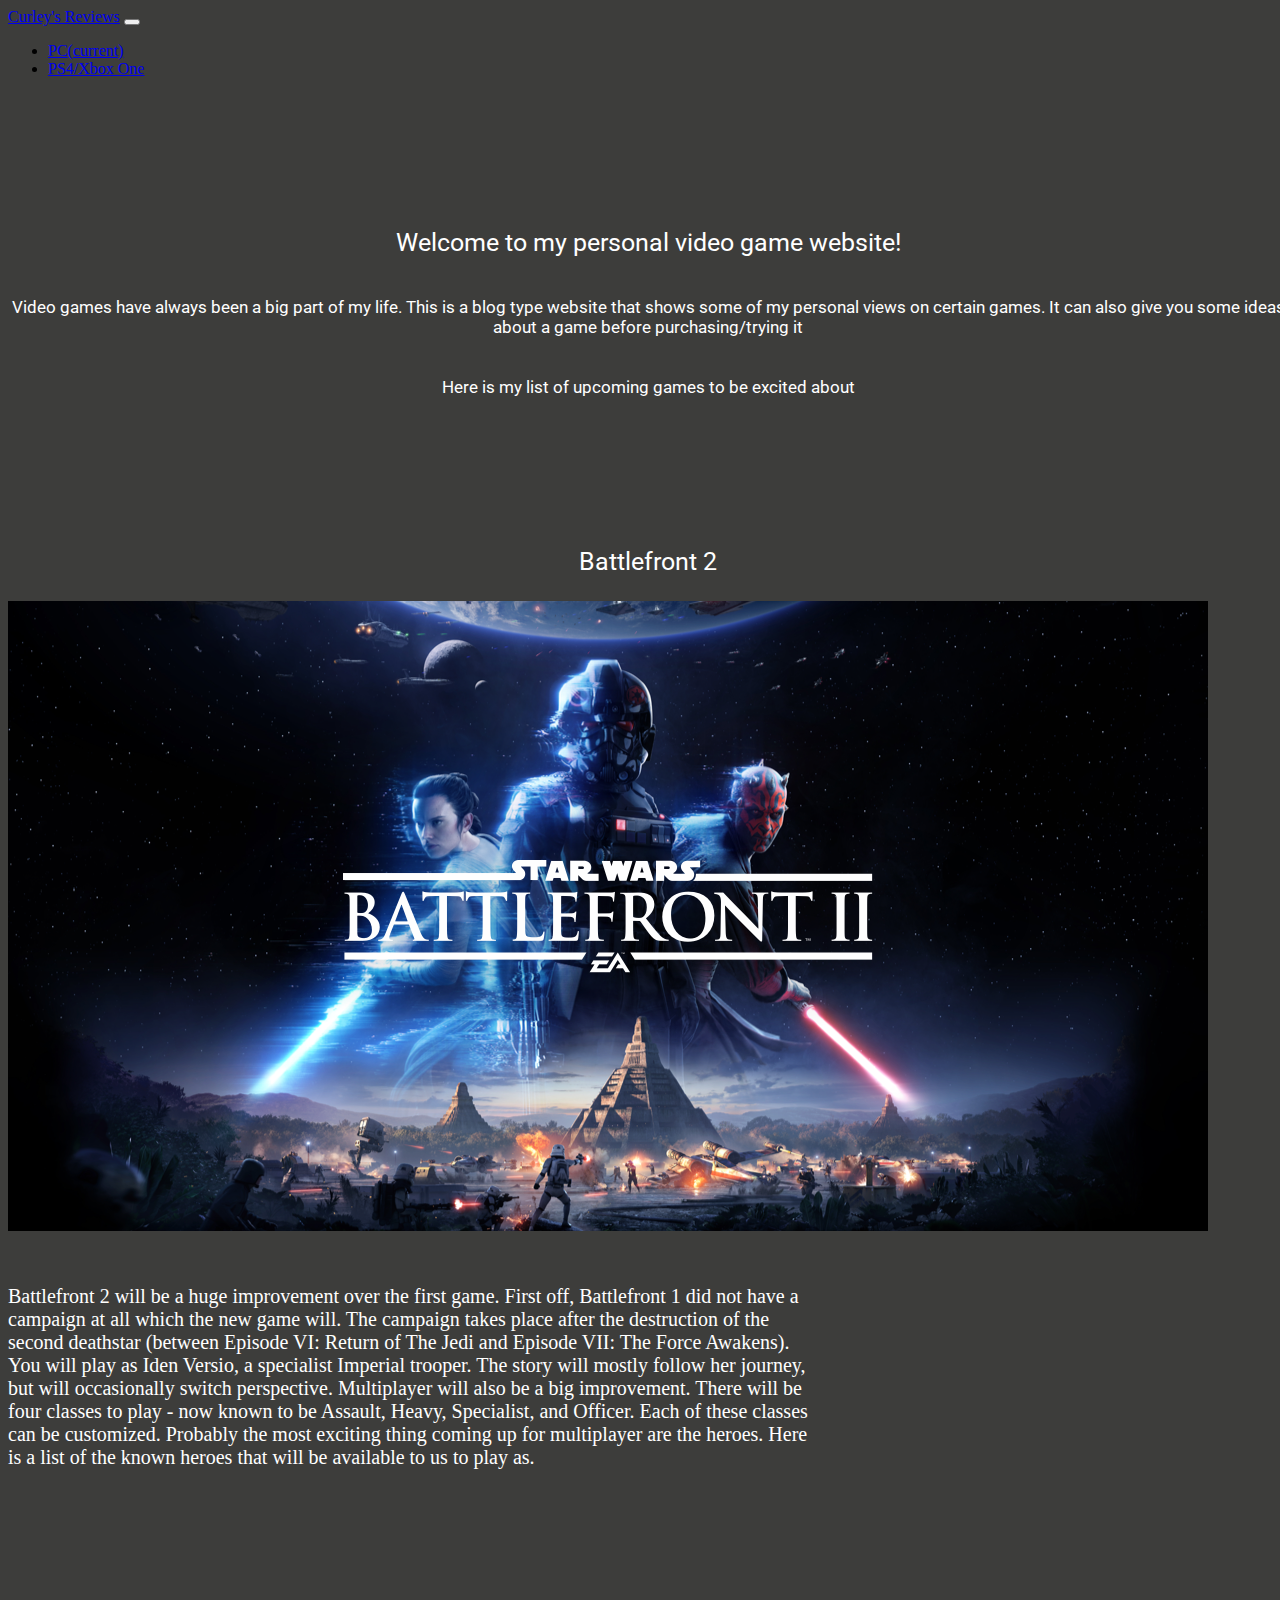
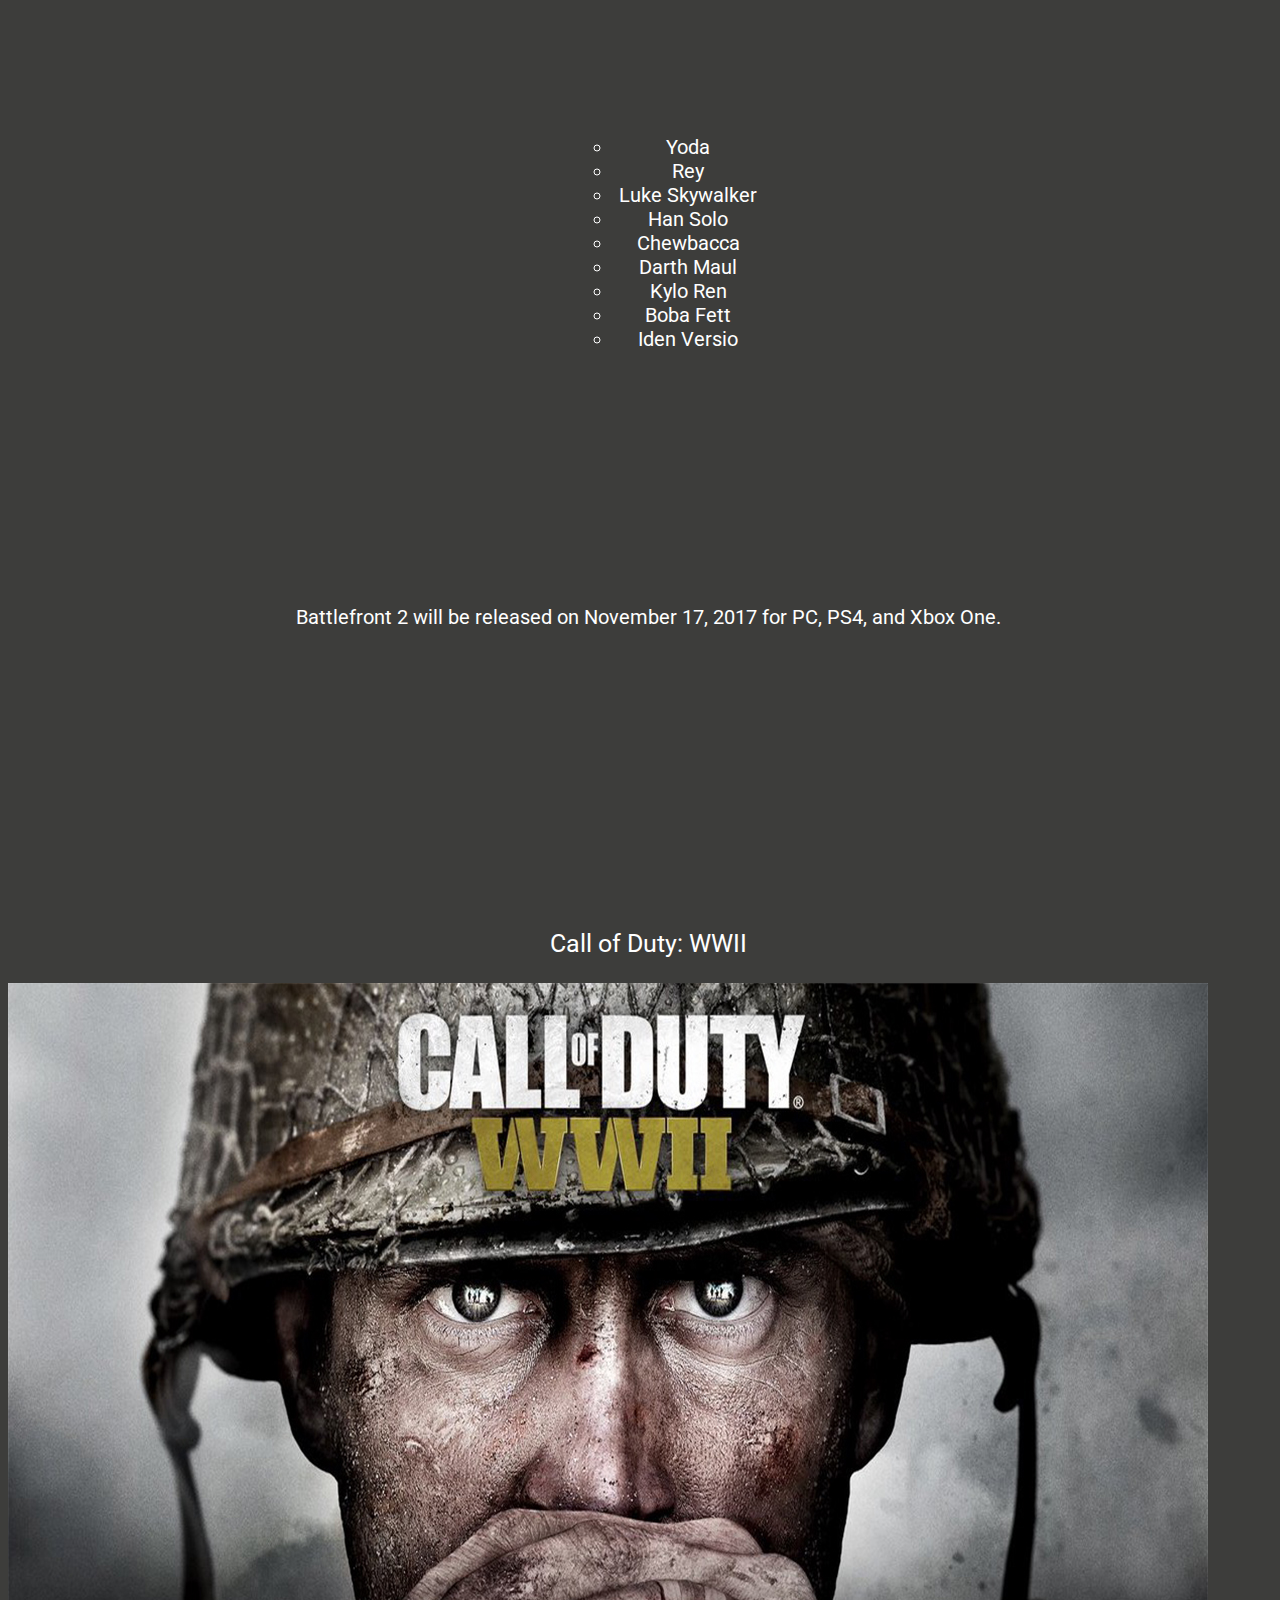
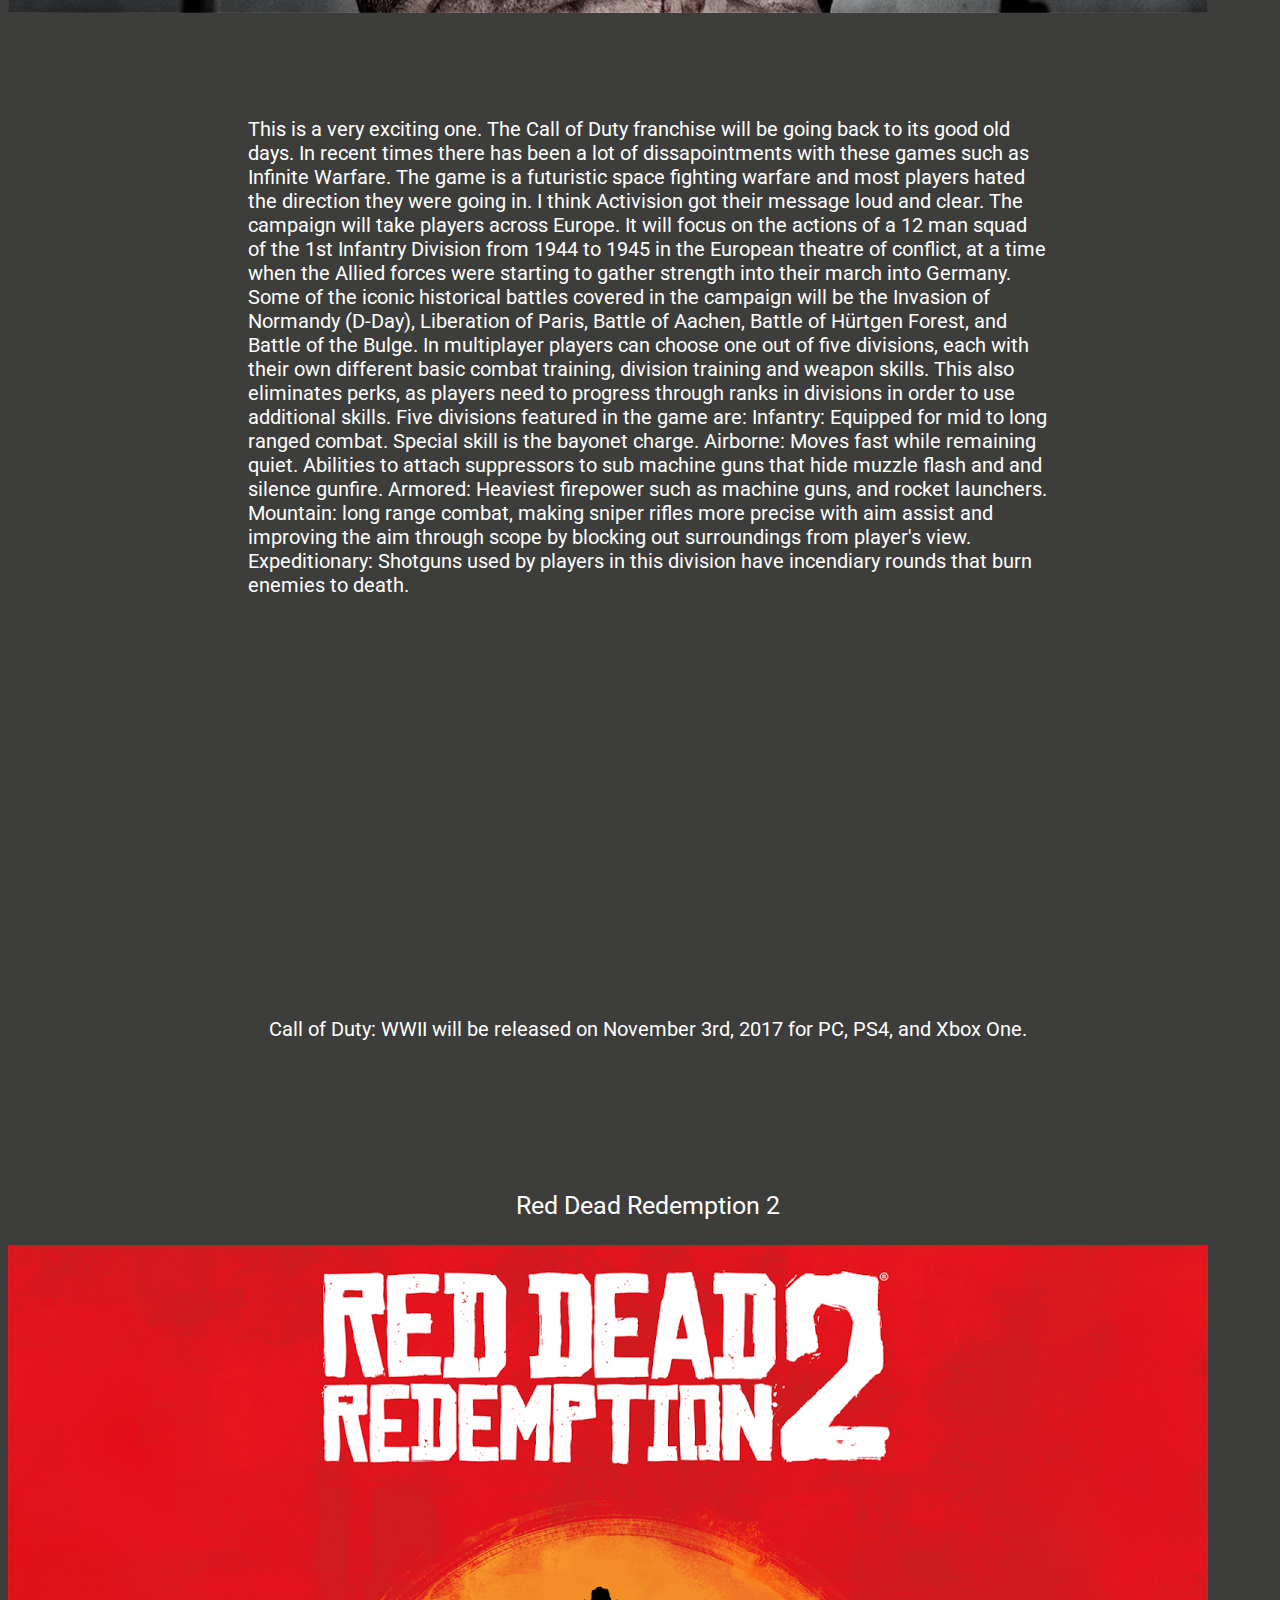
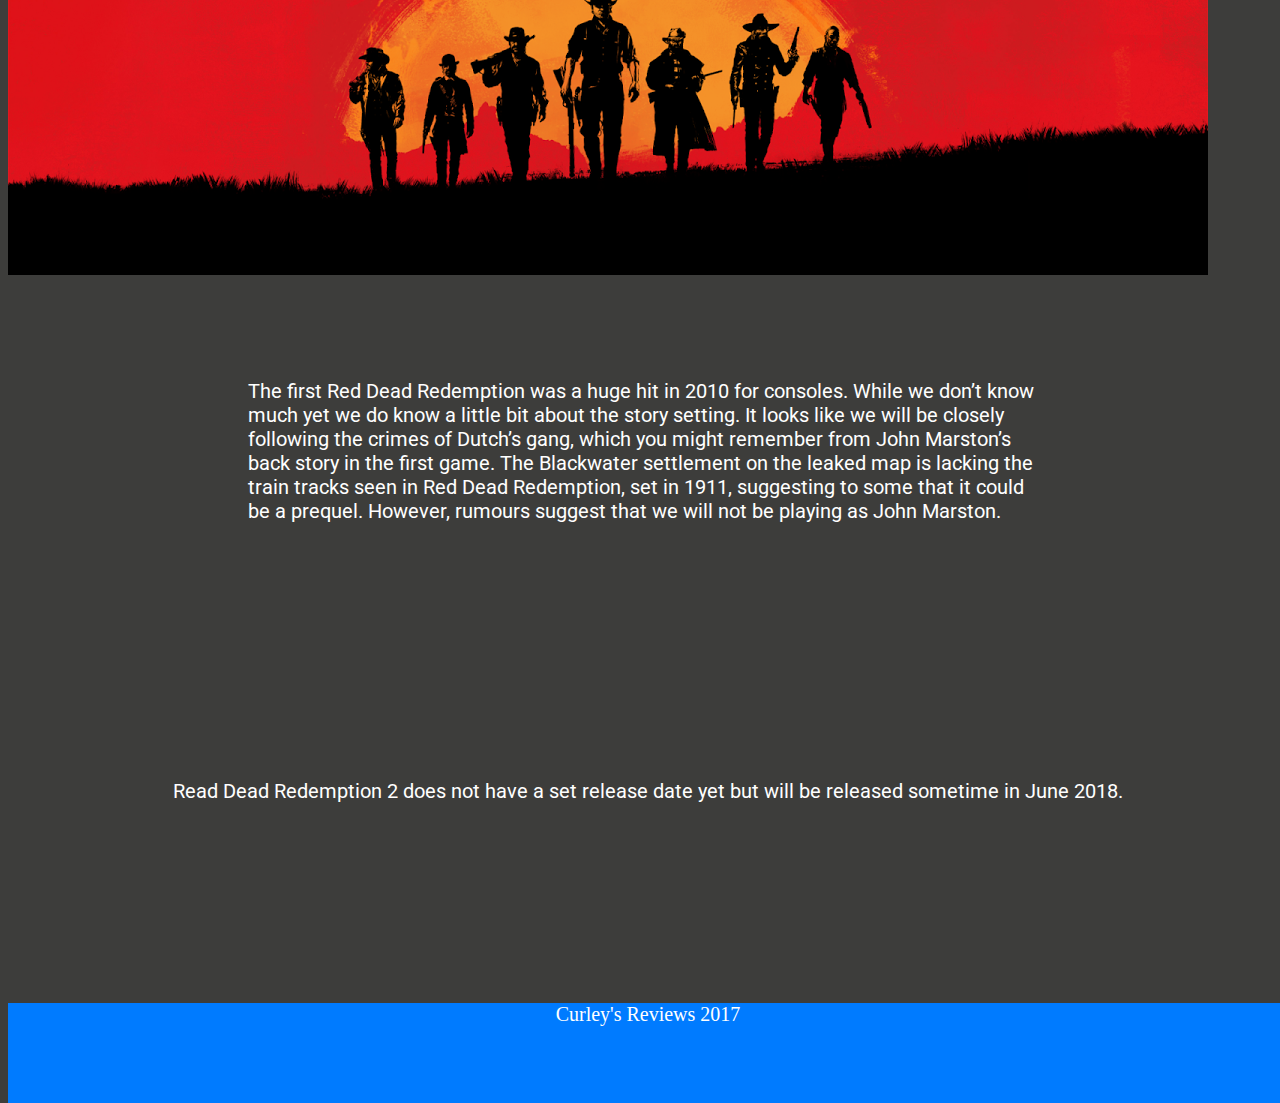
<file: index.html>
<!DOCTYPE html>
<html lang="en">
<head>
    <meta charset="UTF-8">
     <meta name="viewport" content="width=device-width, initial-scale=1, shrink-to-fit=no">
     <script src="https://code.jquery.com/jquery-3.2.1.slim.min.js" integrity="sha384-KJ3o2DKtIkvYIK3UENzmM7KCkRr/rE9/Qpg6aAZGJwFDMVNA/GpGFF93hXpG5KkN" crossorigin="anonymous"></script>
<script src="https://cdnjs.cloudflare.com/ajax/libs/popper.js/1.11.0/umd/popper.min.js" integrity="sha384-b/U6ypiBEHpOf/4+1nzFpr53nxSS+GLCkfwBdFNTxtclqqenISfwAzpKaMNFNmj4" crossorigin="anonymous"></script>
<script src="https://maxcdn.bootstrapcdn.com/bootstrap/4.0.0-beta/js/bootstrap.min.js" integrity="sha384-h0AbiXch4ZDo7tp9hKZ4TsHbi047NrKGLO3SEJAg45jXxnGIfYzk4Si90RDIqNm1" crossorigin="anonymous"></script>
    <title>Curley's Reviews</title>
    <link href="https://fonts.googleapis.com/css?family=Roboto" rel="stylesheet">
    <link rel="stylesheet" href="https://maxcdn.bootstrapcdn.com/bootstrap/4.0.0-beta/css/bootstrap.min.css" integrity="sha384-/Y6pD6FV/Vv2HJnA6t+vslU6fwYXjCFtcEpHbNJ0lyAFsXTsjBbfaDjzALeQsN6M" crossorigin="anonymous">
    <link rel="stylesheet" href="css/styles.css">

</head>
<body>
   
   <header>
<nav class="navbar navbar-expand-lg navbar navbar-dark bg-primary">
  <a class="navbar-brand" href="index.html">Curley's Reviews</a>
  <button class="navbar-toggler" type="button" data-toggle="collapse" data-target="#navbarSupportedContent" aria-controls="navbarSupportedContent" aria-expanded="false" aria-label="Toggle navigation">
    <span class="navbar-toggler-icon"></span>
  </button>

  <div class="collapse navbar-collapse" id="navbarSupportedContent">
    <ul class="navbar-nav mr-auto">
      <li class="nav-item active">
        <a class="nav-link" href="pc.html">PC<span class="sr-only">(current)</span></a>
      </li>
      <li class="nav-item">
        <a class="nav-link" href="console.html">PS4/Xbox One</a>
      </li>
    
    </ul>
  
  </div>
</nav>    
  
    </header>
     
      <p class="h1">Welcome to my personal video game website!</p>
    <p class="h2">Video games have always been a big part of my life. This is a blog type website that shows some of my personal views on certain games. It can also give you some ideas about a game before purchasing/trying it
     </p>
     
     <p class="h2">Here is my list of upcoming games to be excited about</p>

  <p class="h1">Battlefront 2</p>
  <div class="text-center">
 <img src="./img/battlefront2.png" class="img-fluid . max-width: 100%; height: auto;">
    </div>

<div class="container">
<p>Battlefront 2 will be a huge improvement over the first game. First off, Battlefront 1
did not have a campaign at all which the new game will. The campaign takes place after the
destruction of the second deathstar (between Episode VI: Return of The Jedi and Episode VII:
The Force Awakens).
You will play as Iden Versio, a specialist Imperial trooper. The story will mostly
follow her journey, but will occasionally switch perspective.
Multiplayer will also be a big improvement. There will be four classes to play - now known to be
Assault, Heavy, Specialist, and Officer. Each of these classes can be customized. Probably the most
exciting thing coming up for multiplayer are the heroes. Here is a list of the known heroes
that will be available to us to play as.</p>

    </div>

<div class="list">
<ul class="list-unstyled">
   
    <ul>
        <li>Yoda</li>
        <li>Rey</li>
        <li>Luke Skywalker</li>
        <li>Han Solo</li>
        <li>Chewbacca</li>
        <li>Darth Maul</li>
        <li>Kylo Ren</li>
        <li>Boba Fett</li>
        <li>Iden Versio</li>
        
    </ul>
</ul>
</div>

<p class="h3">Battlefront 2 will be released on November 17, 2017 for PC, PS4, and Xbox One.</p>

<p class="h1 . cod">Call of Duty: WWII</p>

<div class="text-center">
<img src="./img/CallofDuty.jpg" class="img-fluid . max-width: 100%; height: auto;">
</div>

<div class="container-1">
    <p>This is a very exciting one. The Call of Duty franchise will be going back to its good old days. In recent times there has been a lot of dissapointments with these games such as Infinite Warfare. The game is a futuristic space fighting warfare and most players hated the direction they were going in. I think Activision got their message loud and clear. 
The campaign will take players across Europe. It will focus on the actions of a 12 man squad of the 1st Infantry Division from 1944 to 1945 in the European theatre of conflict, at a time when the Allied forces were starting to gather strength into their march into Germany. Some of the iconic historical battles covered in the campaign will be the Invasion of Normandy (D-Day), Liberation of Paris, Battle of Aachen, Battle of Hürtgen Forest, and Battle of the Bulge. 
In multiplayer players can choose one out of five divisions, each with their own different basic combat training, division training and weapon skills. This also eliminates perks, as players need to progress through ranks in divisions in order to use additional skills. Five divisions featured in the game are:
Infantry: Equipped for mid to long ranged combat. Special skill is the bayonet charge. 
Airborne: Moves fast while remaining quiet. Abilities to attach suppressors to sub machine guns that hide muzzle flash and and silence gunfire.
Armored: Heaviest firepower such as machine guns, and rocket launchers.  
Mountain: long range combat, making sniper rifles more precise with aim assist and improving the aim through scope by blocking out surroundings from player's view. 
Expeditionary: Shotguns used by players in this division have incendiary rounds that burn enemies to death.

  </p>
</div>

<p class="h3 . bottom">Call of Duty: WWII will be released on November 3rd, 2017 for PC, PS4, and Xbox One.</p>


<p class="h1 . game-3">Red Dead Redemption 2</p>

<div class="text-center">
<img src="./img/RDR2.png" class="img-fluid . max-width: 100%; height: auto;">
</div>                                                                                                                                             
        
<div class="container-2">
    <p>The first Red Dead Redemption was a huge hit in 2010 for consoles. While we don’t know much yet we do know a little bit about the story setting. It looks like we will be closely following the crimes of Dutch’s gang, which you might remember from John Marston’s back story in the first game. The Blackwater settlement on the leaked map is lacking the train tracks seen in Red Dead Redemption, set in 1911, suggesting to some that it could be a prequel. However, rumours suggest that we will not be playing as John Marston.
</p>
</div>                                                                        
                                                                                                                                                                                                        
<p class="h3 . bottom-1">Read Dead Redemption 2 does not have a set release date yet but will be released sometime in June 2018.</p>

     <div class="footer">
       Curley's Reviews 2017
   </div>
    </html>
</file>
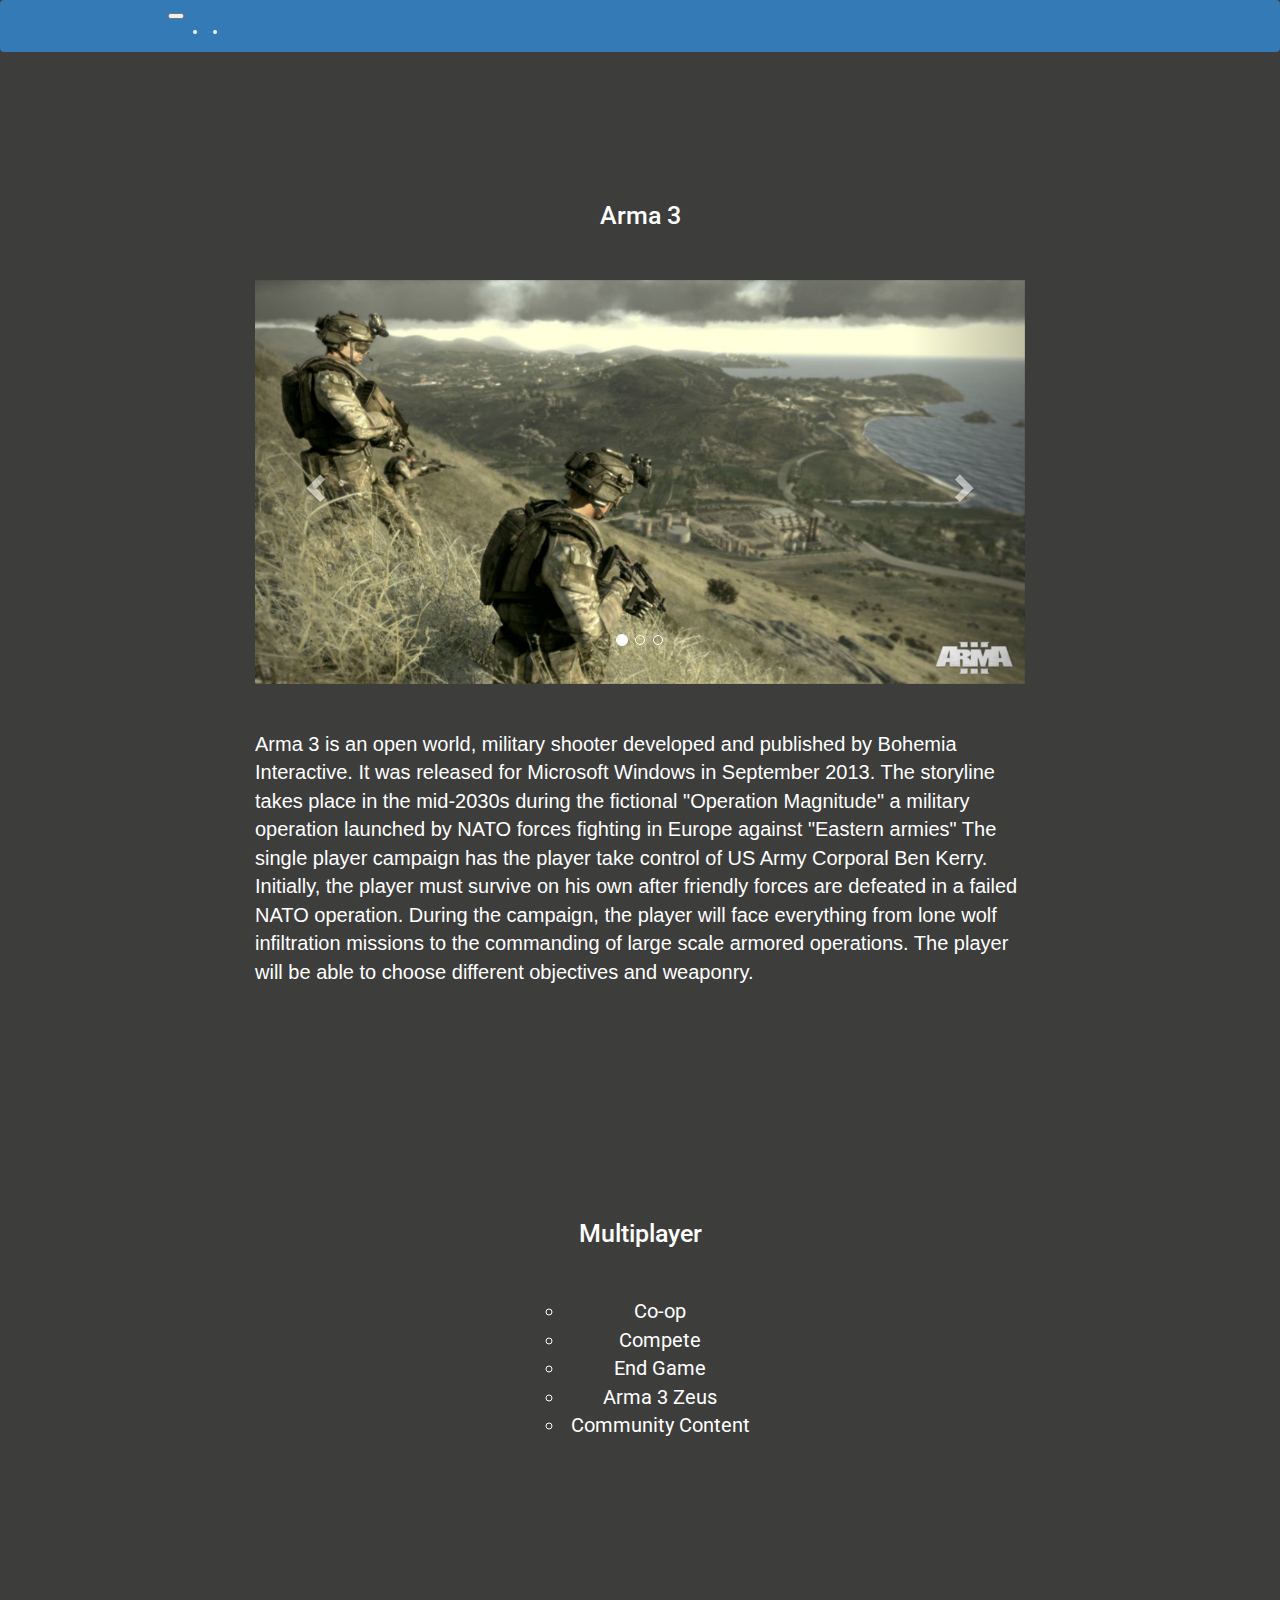
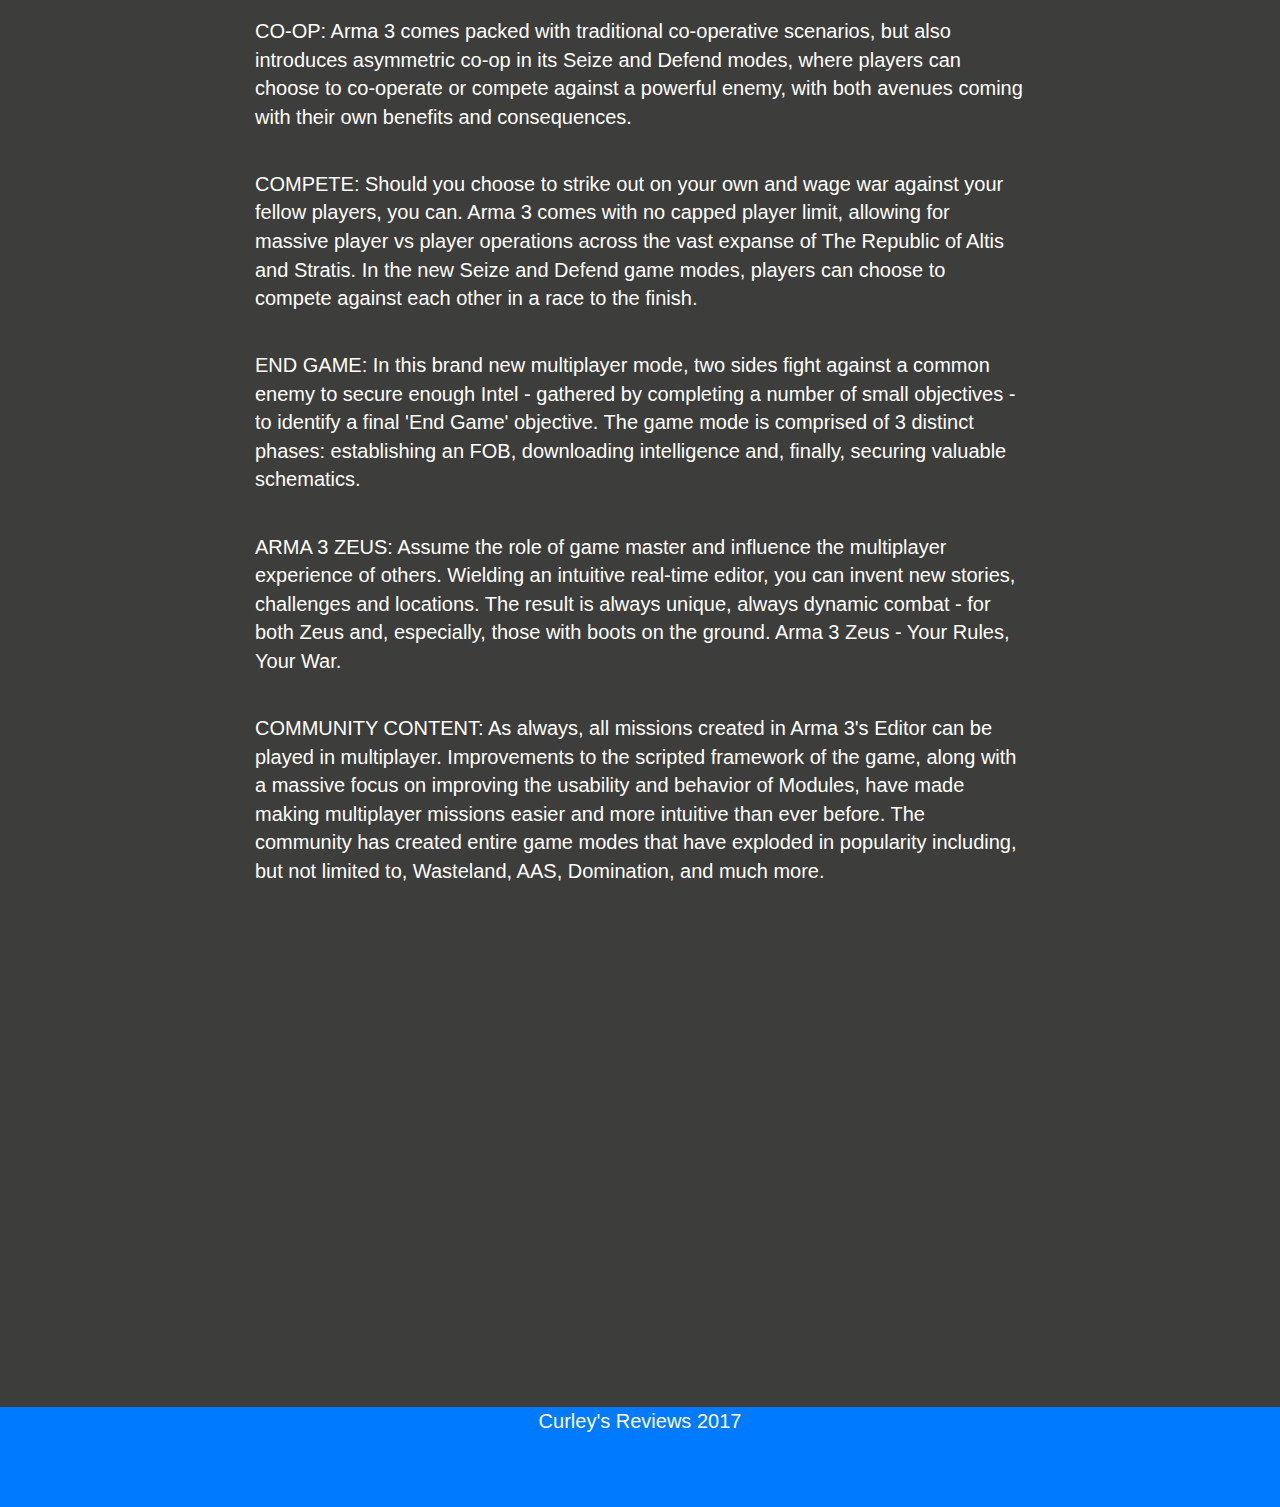
<file: Arma.html>
<!DOCTYPE html>
<html lang="en">
<head>
    <meta charset="UTF-8">
     <meta name="viewport" content="width=device-width, initial-scale=1, shrink-to-fit=no">
     <script src="https://code.jquery.com/jquery-3.2.1.slim.min.js" integrity="sha384-KJ3o2DKtIkvYIK3UENzmM7KCkRr/rE9/Qpg6aAZGJwFDMVNA/GpGFF93hXpG5KkN" crossorigin="anonymous"></script>
<script src="https://cdnjs.cloudflare.com/ajax/libs/popper.js/1.11.0/umd/popper.min.js" integrity="sha384-b/U6ypiBEHpOf/4+1nzFpr53nxSS+GLCkfwBdFNTxtclqqenISfwAzpKaMNFNmj4" crossorigin="anonymous"></script>
<script src="https://maxcdn.bootstrapcdn.com/bootstrap/4.0.0-beta/js/bootstrap.min.js" integrity="sha384-h0AbiXch4ZDo7tp9hKZ4TsHbi047NrKGLO3SEJAg45jXxnGIfYzk4Si90RDIqNm1" crossorigin="anonymous"></script>
    <title>Curley's Reviews</title>
    <link href="https://fonts.googleapis.com/css?family=Roboto" rel="stylesheet">
    <link rel="stylesheet" href="https://maxcdn.bootstrapcdn.com/bootstrap/4.0.0-beta/css/bootstrap.min.css" integrity="sha384-/Y6pD6FV/Vv2HJnA6t+vslU6fwYXjCFtcEpHbNJ0lyAFsXTsjBbfaDjzALeQsN6M" crossorigin="anonymous">
    
    
    <meta charset="utf-8">
  <meta name="viewport" content="width=device-width, initial-scale=1">
  <link rel="stylesheet" href="https://maxcdn.bootstrapcdn.com/bootstrap/3.3.7/css/bootstrap.min.css">
  <script src="https://ajax.googleapis.com/ajax/libs/jquery/3.2.1/jquery.min.js"></script>
  <script src="https://maxcdn.bootstrapcdn.com/bootstrap/3.3.7/js/bootstrap.min.js"></script>
  
  <link rel="stylesheet" href="css/styles.css">

</head>
<body>
   
   <header>
<nav class="navbar navbar-expand-lg navbar navbar-dark bg-primary">
  <a class="navbar-brand" href="index.html">Curley's Reviews</a>
  <button class="navbar-toggler" type="button" data-toggle="collapse" data-target="#navbarSupportedContent" aria-controls="navbarSupportedContent" aria-expanded="false" aria-label="Toggle navigation">
    <span class="navbar-toggler-icon"></span>
  </button>

  <div class="collapse navbar-collapse" id="navbarSupportedContent">
    <ul class="navbar-nav mr-auto">
      <li class="nav-item active">
        <a class="nav-link" href="pc.html">PC<span class="sr-only">(current)</span></a>
      </li>
      <li class="nav-item">
        <a class="nav-link" href="console.html">PS4/Xbox One</a>
      </li>
    
    </ul>
  
  </div>
</nav>    
  
    </header>
     
     <p class="h1">Arma 3</p>
      <div class="container">
  
  <div id="myCarousel" class="carousel slide" data-ride="carousel">
    <!-- Indicators -->
    <ol class="carousel-indicators">
      <li data-target="#myCarousel" data-slide-to="0" class="active"></li>
      <li data-target="#myCarousel" data-slide-to="1"></li>
      <li data-target="#myCarousel" data-slide-to="2"></li>
    </ol>

    <!-- Wrapper for slides -->
    <div class="carousel-inner">
      <div class="item active">
        <img src="img/Arma.jpg" alt="Arma" style="width:100%;">
      </div>

      <div class="item">
        <img src="img/Arma1.jpg" alt="Arma" style="width:100%;">
      </div>
    
      <div class="item">
        <img src="img/Arma2.jpg" alt="Arma" style="width:100%;">
      </div>
    </div>

    <!-- Left and right controls -->
    <a class="left carousel-control" href="#myCarousel" data-slide="prev">
      <span class="glyphicon glyphicon-chevron-left"></span>
      <span class="sr-only">Previous</span>
    </a>
    <a class="right carousel-control" href="#myCarousel" data-slide="next">
      <span class="glyphicon glyphicon-chevron-right"></span>
      <span class="sr-only">Next</span>
    </a>
  </div>
</div>
    
    <div class="container">
<p>Arma 3 is an open world, military shooter developed and published by Bohemia Interactive. It was released for Microsoft Windows in September 2013. The storyline takes place in the mid-2030s during the fictional "Operation Magnitude" a military operation launched by NATO forces fighting in Europe against "Eastern armies" The single player campaign has the player take control of US Army Corporal Ben Kerry. Initially, the player must survive on his own after friendly forces are defeated in a failed NATO operation. During the campaign, the player will face everything from lone wolf infiltration missions to the commanding of large scale armored operations. The player will be able to choose different objectives and weaponry.</p>

    </div>
    
     <p class="h1 . Multi">Multiplayer</p>
    
    <div class="list">
<ul class="list-unstyled">
  
  
   
    <ul>
        <li>Co-op</li>
        <li>Compete</li>
        <li>End Game</li>
        <li>Arma 3 Zeus</li>
        <li>Community Content</li>
        
        
    </ul>
</ul>
</div>


<div class="container">
<p>CO-OP: Arma 3 comes packed with traditional co-operative scenarios, but also introduces asymmetric co-op in its Seize and Defend modes, where players can choose to co-operate or compete against a powerful enemy, with both avenues coming with their own benefits and consequences. </p>
  
    <br>  

<p>COMPETE: Should you choose to strike out on your own and wage war against your fellow players, you can. Arma 3 comes with no capped player limit, allowing for massive player vs player operations across the vast expanse of The Republic of Altis and Stratis. In the new Seize and Defend game modes, players can choose to compete against each other in a race to the finish.</p>
   
   <br>
    
<p>END GAME: In this brand new multiplayer mode, two sides fight against a common enemy to secure enough Intel - gathered by completing a number of small objectives - to identify a final 'End Game' objective. The game mode is comprised of 3 distinct phases: establishing an FOB, downloading intelligence and, finally, securing valuable schematics.</p>
    
    <br>
    
    
<p>ARMA 3 ZEUS: Assume the role of game master and influence the multiplayer experience of others. Wielding an intuitive real-time editor, you can invent new stories, challenges and locations. The result is always unique, always dynamic combat - for both Zeus and, especially, those with boots on the ground. Arma 3 Zeus - Your Rules, Your War.</p>
    
    <br>
    
<p>COMMUNITY CONTENT: As always, all missions created in Arma 3's Editor can be played in multiplayer. Improvements to the scripted framework of the game, along with a massive focus on improving the usability and behavior of Modules, have made making multiplayer missions easier and more intuitive than ever before. The community has created entire game modes that have exploded in popularity including, but not limited to, Wasteland, AAS, Domination, and much more.</p>

    
    
    
    </div>



    </body>

<div class="footer" style="margin-top: 990px;">
       Curley's Reviews 2017
   </div>
    </html>
</file>
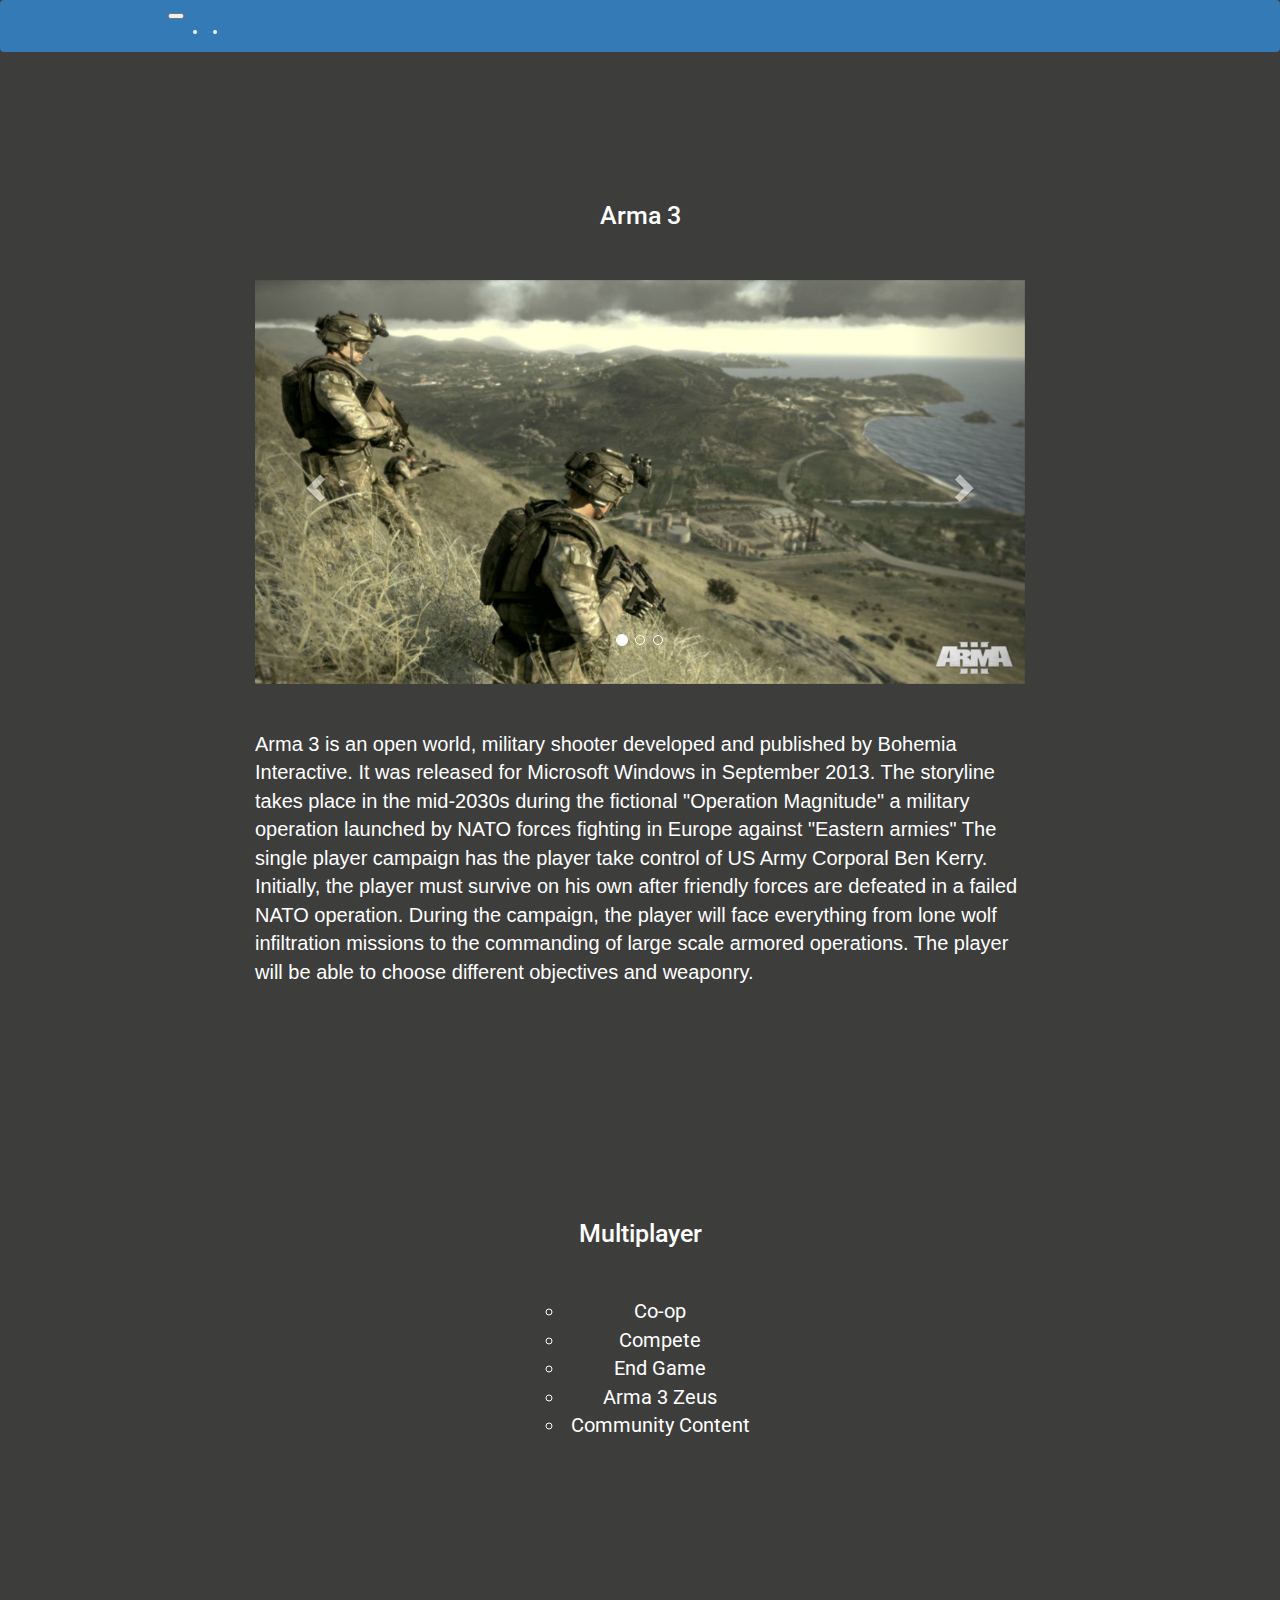
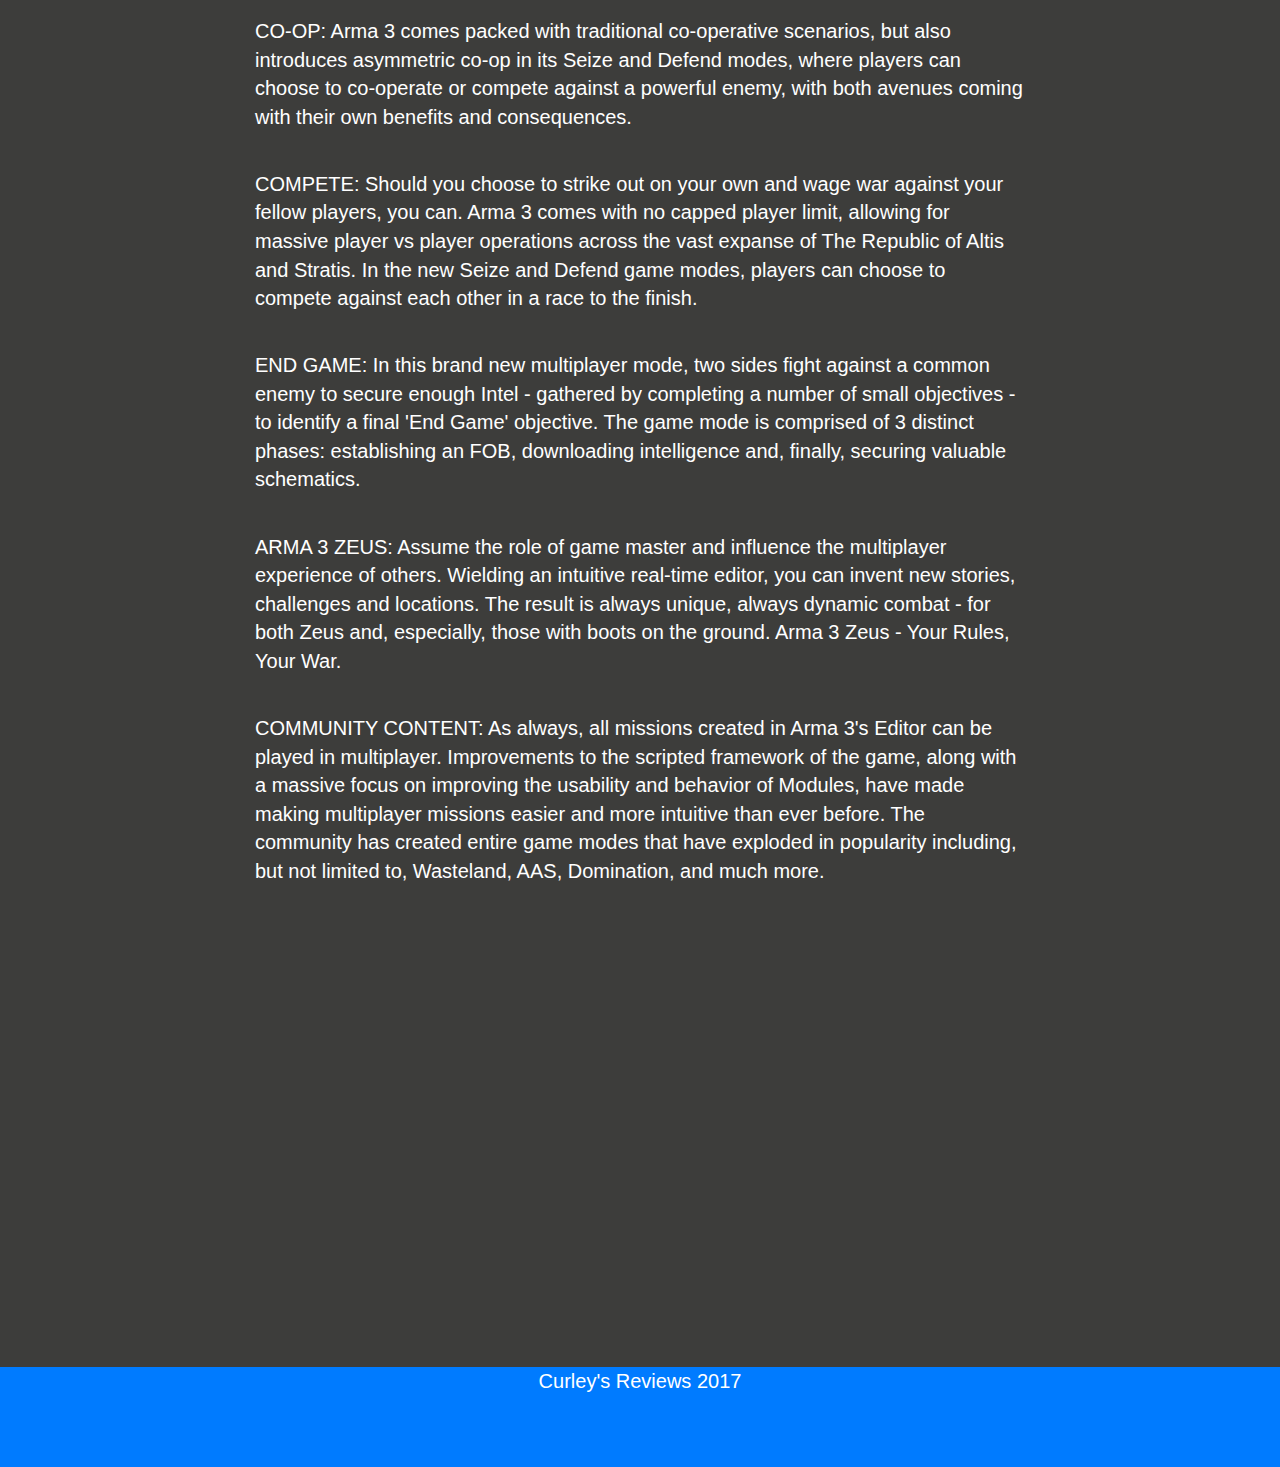
<file: arma.html>
<!DOCTYPE html>
<html lang="en">
<head>
    <meta charset="UTF-8">
     <meta name="viewport" content="width=device-width, initial-scale=1, shrink-to-fit=no">
     <script src="https://code.jquery.com/jquery-3.2.1.slim.min.js" integrity="sha384-KJ3o2DKtIkvYIK3UENzmM7KCkRr/rE9/Qpg6aAZGJwFDMVNA/GpGFF93hXpG5KkN" crossorigin="anonymous"></script>
<script src="https://cdnjs.cloudflare.com/ajax/libs/popper.js/1.11.0/umd/popper.min.js" integrity="sha384-b/U6ypiBEHpOf/4+1nzFpr53nxSS+GLCkfwBdFNTxtclqqenISfwAzpKaMNFNmj4" crossorigin="anonymous"></script>
<script src="https://maxcdn.bootstrapcdn.com/bootstrap/4.0.0-beta/js/bootstrap.min.js" integrity="sha384-h0AbiXch4ZDo7tp9hKZ4TsHbi047NrKGLO3SEJAg45jXxnGIfYzk4Si90RDIqNm1" crossorigin="anonymous"></script>
    <title>Curley's Reviews</title>
    <link href="https://fonts.googleapis.com/css?family=Roboto" rel="stylesheet">
    <link rel="stylesheet" href="https://maxcdn.bootstrapcdn.com/bootstrap/4.0.0-beta/css/bootstrap.min.css" integrity="sha384-/Y6pD6FV/Vv2HJnA6t+vslU6fwYXjCFtcEpHbNJ0lyAFsXTsjBbfaDjzALeQsN6M" crossorigin="anonymous">
    
    
    <meta charset="utf-8">
  <meta name="viewport" content="width=device-width, initial-scale=1">
  <link rel="stylesheet" href="https://maxcdn.bootstrapcdn.com/bootstrap/3.3.7/css/bootstrap.min.css">
  <script src="https://ajax.googleapis.com/ajax/libs/jquery/3.2.1/jquery.min.js"></script>
  <script src="https://maxcdn.bootstrapcdn.com/bootstrap/3.3.7/js/bootstrap.min.js"></script>
  
  <link rel="stylesheet" href="css/styles.css">

</head>
<body>
   
   <header>
<nav class="navbar navbar-expand-lg navbar navbar-dark bg-primary">
  <a class="navbar-brand" href="index.html">Curley's Reviews</a>
  <button class="navbar-toggler" type="button" data-toggle="collapse" data-target="#navbarSupportedContent" aria-controls="navbarSupportedContent" aria-expanded="false" aria-label="Toggle navigation">
    <span class="navbar-toggler-icon"></span>
  </button>

  <div class="collapse navbar-collapse" id="navbarSupportedContent">
    <ul class="navbar-nav mr-auto">
      <li class="nav-item active">
        <a class="nav-link" href="pc.html">PC<span class="sr-only">(current)</span></a>
      </li>
      <li class="nav-item">
        <a class="nav-link" href="console.html">PS4/Xbox One</a>
      </li>
    
    </ul>
  
  </div>
</nav>    
  
    </header>
     
     <p class="h1">Arma 3</p>
      <div class="container">
  
  <div id="myCarousel" class="carousel slide" data-ride="carousel">
    <!-- Indicators -->
    <ol class="carousel-indicators">
      <li data-target="#myCarousel" data-slide-to="0" class="active"></li>
      <li data-target="#myCarousel" data-slide-to="1"></li>
      <li data-target="#myCarousel" data-slide-to="2"></li>
    </ol>

    <!-- Wrapper for slides -->
    <div class="carousel-inner">
      <div class="item active">
        <img src="img/Arma.jpg" alt="Arma" style="width:100%;">
      </div>

      <div class="item">
        <img src="img/Arma1.jpg" alt="Arma" style="width:100%;">
      </div>
    
      <div class="item">
        <img src="img/Arma2.jpg" alt="Arma" style="width:100%;">
      </div>
    </div>

    <!-- Left and right controls -->
    <a class="left carousel-control" href="#myCarousel" data-slide="prev">
      <span class="glyphicon glyphicon-chevron-left"></span>
      <span class="sr-only">Previous</span>
    </a>
    <a class="right carousel-control" href="#myCarousel" data-slide="next">
      <span class="glyphicon glyphicon-chevron-right"></span>
      <span class="sr-only">Next</span>
    </a>
  </div>
</div>
    
    <div class="container">
<p>Arma 3 is an open world, military shooter developed and published by Bohemia Interactive. It was released for Microsoft Windows in September 2013. The storyline takes place in the mid-2030s during the fictional "Operation Magnitude" a military operation launched by NATO forces fighting in Europe against "Eastern armies" The single player campaign has the player take control of US Army Corporal Ben Kerry. Initially, the player must survive on his own after friendly forces are defeated in a failed NATO operation. During the campaign, the player will face everything from lone wolf infiltration missions to the commanding of large scale armored operations. The player will be able to choose different objectives and weaponry.</p>

    </div>
    
     <p class="h1 . Multi">Multiplayer</p>
    
    <div class="list">
<ul class="list-unstyled">
  
  
   
    <ul>
        <li>Co-op</li>
        <li>Compete</li>
        <li>End Game</li>
        <li>Arma 3 Zeus</li>
        <li>Community Content</li>
        
        
    </ul>
</ul>
</div>


<div class="container">
<p>CO-OP: Arma 3 comes packed with traditional co-operative scenarios, but also introduces asymmetric co-op in its Seize and Defend modes, where players can choose to co-operate or compete against a powerful enemy, with both avenues coming with their own benefits and consequences. </p>
  
    <br>  

<p>COMPETE: Should you choose to strike out on your own and wage war against your fellow players, you can. Arma 3 comes with no capped player limit, allowing for massive player vs player operations across the vast expanse of The Republic of Altis and Stratis. In the new Seize and Defend game modes, players can choose to compete against each other in a race to the finish.</p>
   
   <br>
    
<p>END GAME: In this brand new multiplayer mode, two sides fight against a common enemy to secure enough Intel - gathered by completing a number of small objectives - to identify a final 'End Game' objective. The game mode is comprised of 3 distinct phases: establishing an FOB, downloading intelligence and, finally, securing valuable schematics.</p>
    
    <br>
    
    
<p>ARMA 3 ZEUS: Assume the role of game master and influence the multiplayer experience of others. Wielding an intuitive real-time editor, you can invent new stories, challenges and locations. The result is always unique, always dynamic combat - for both Zeus and, especially, those with boots on the ground. Arma 3 Zeus - Your Rules, Your War.</p>
    
    <br>
    
<p>COMMUNITY CONTENT: As always, all missions created in Arma 3's Editor can be played in multiplayer. Improvements to the scripted framework of the game, along with a massive focus on improving the usability and behavior of Modules, have made making multiplayer missions easier and more intuitive than ever before. The community has created entire game modes that have exploded in popularity including, but not limited to, Wasteland, AAS, Domination, and much more.</p>

    
    
    
    </div>



    </body>

<div class="footer" style="margin-top: 950px;">
       Curley's Reviews 2017
   </div>
    </html>
</file>
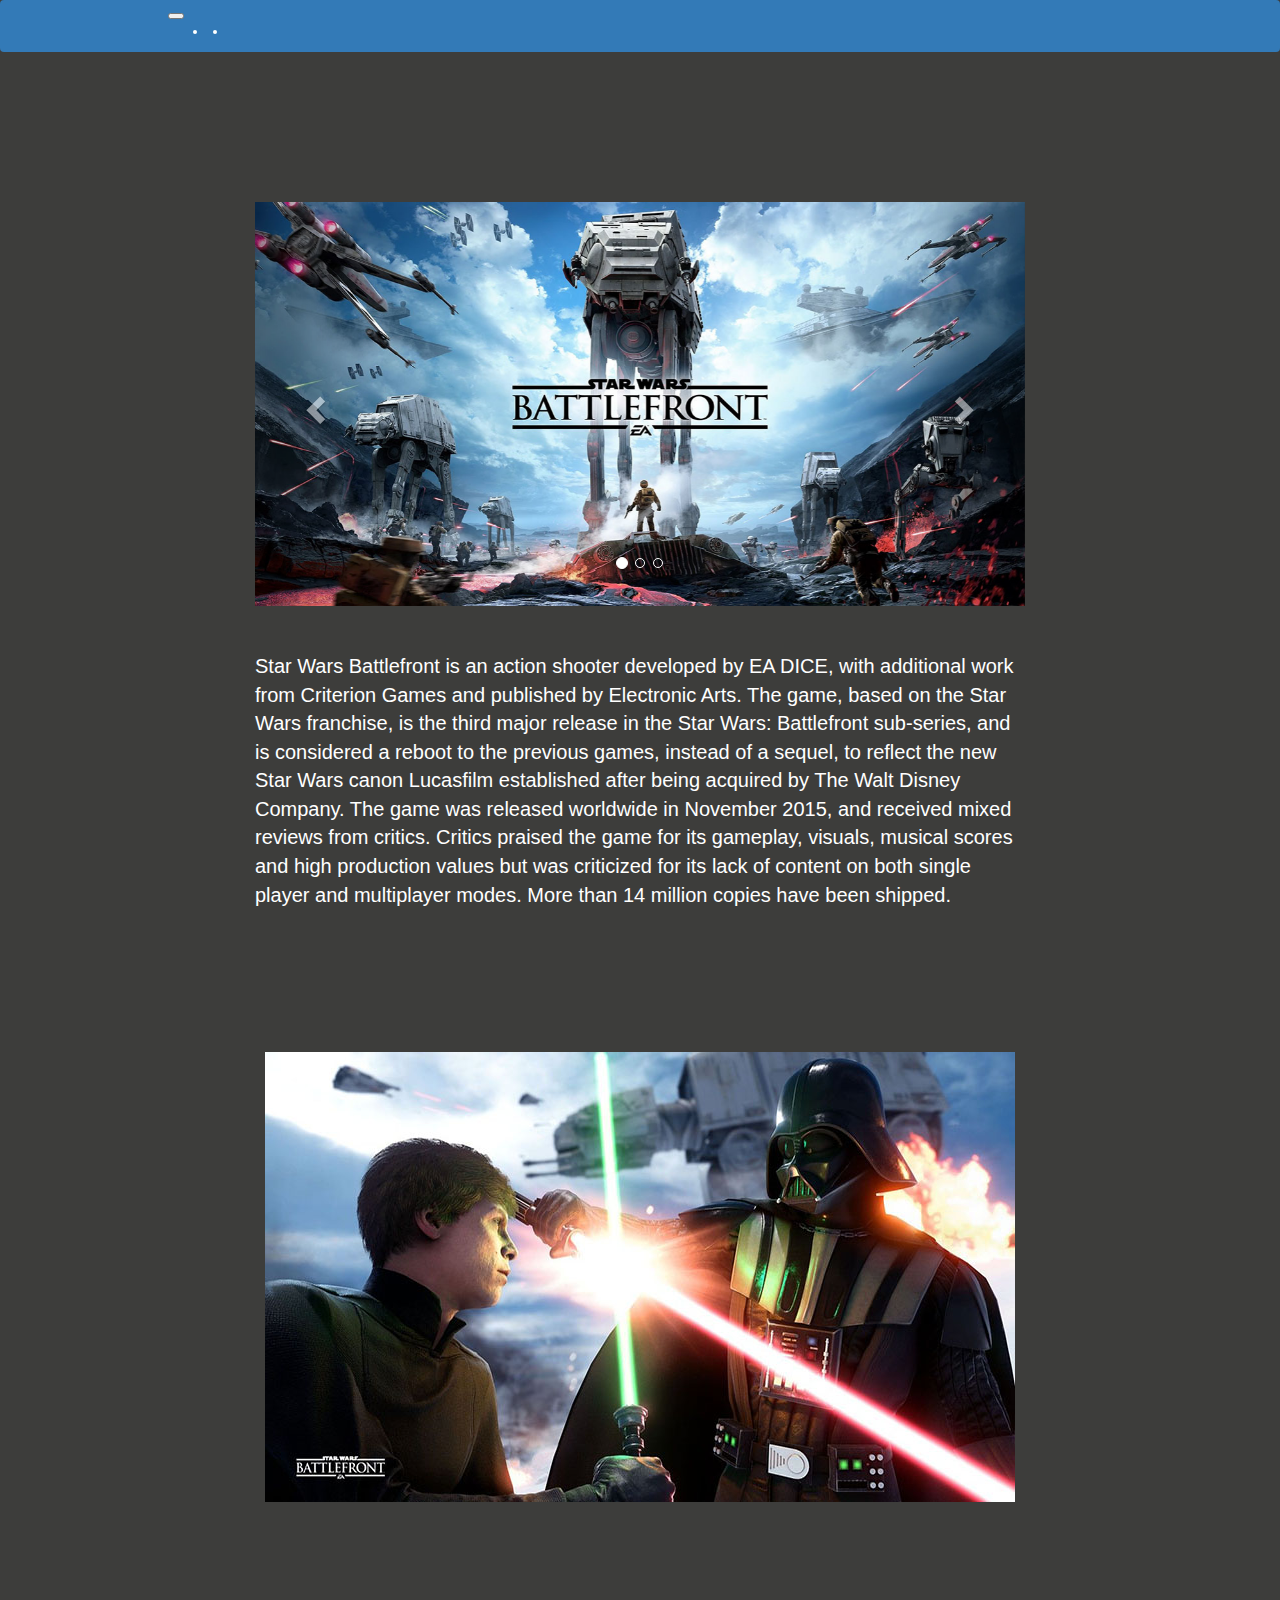
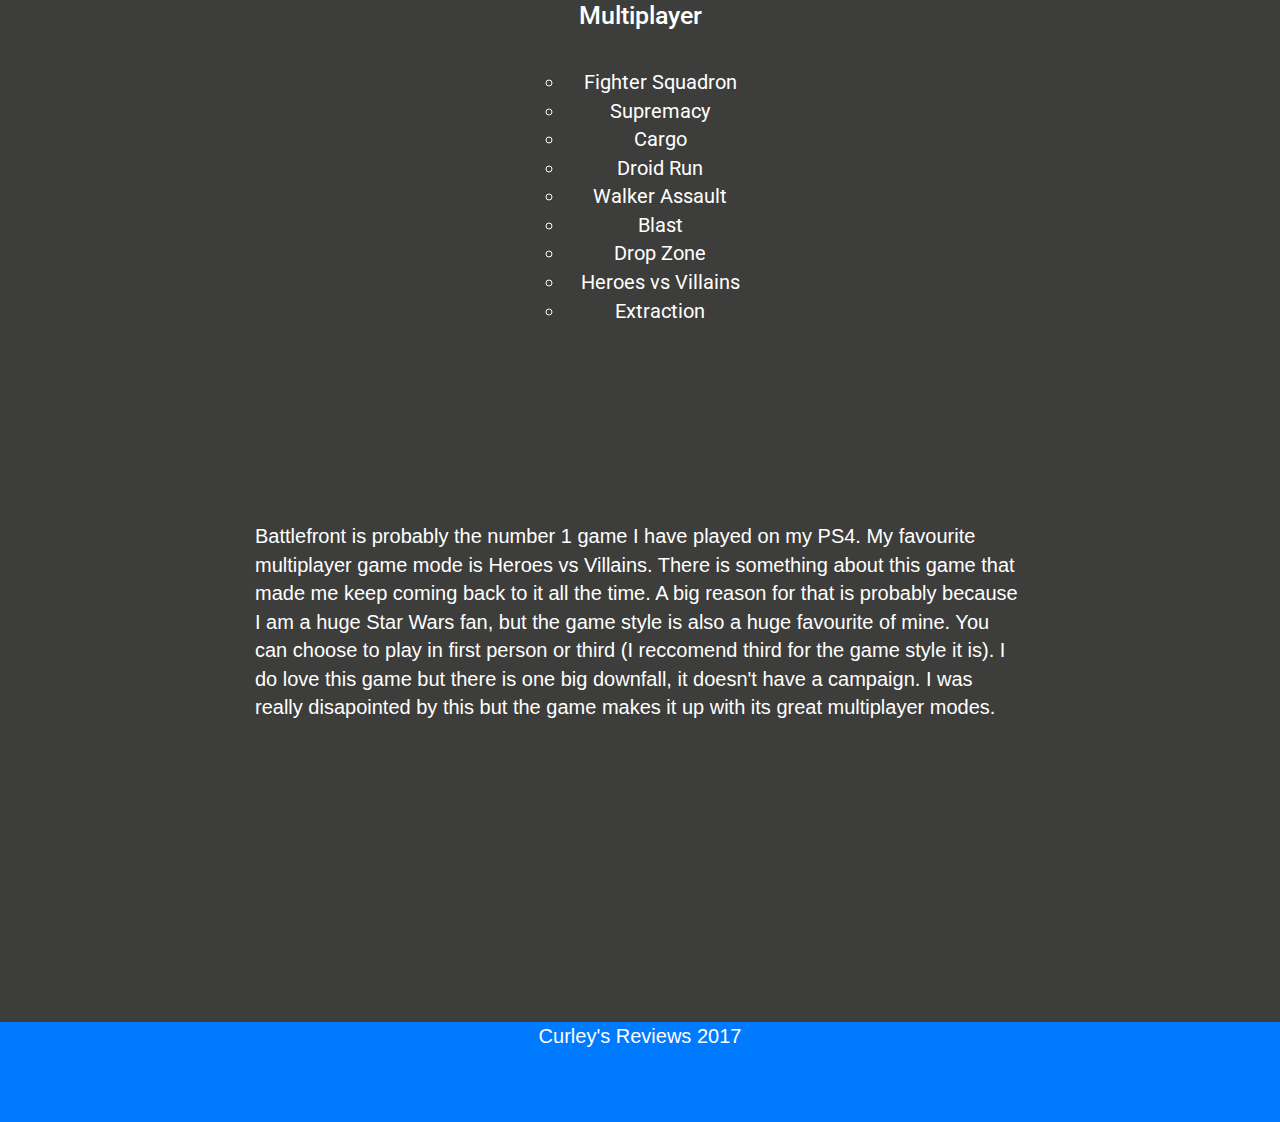
<file: battlefront.html>
<!DOCTYPE html>
<html lang="en">
<head>
    <meta charset="UTF-8">
     <meta name="viewport" content="width=device-width, initial-scale=1, shrink-to-fit=no">
     <script src="https://code.jquery.com/jquery-3.2.1.slim.min.js" integrity="sha384-KJ3o2DKtIkvYIK3UENzmM7KCkRr/rE9/Qpg6aAZGJwFDMVNA/GpGFF93hXpG5KkN" crossorigin="anonymous"></script>
<script src="https://cdnjs.cloudflare.com/ajax/libs/popper.js/1.11.0/umd/popper.min.js" integrity="sha384-b/U6ypiBEHpOf/4+1nzFpr53nxSS+GLCkfwBdFNTxtclqqenISfwAzpKaMNFNmj4" crossorigin="anonymous"></script>
<script src="https://maxcdn.bootstrapcdn.com/bootstrap/4.0.0-beta/js/bootstrap.min.js" integrity="sha384-h0AbiXch4ZDo7tp9hKZ4TsHbi047NrKGLO3SEJAg45jXxnGIfYzk4Si90RDIqNm1" crossorigin="anonymous"></script>
    <title>Curley's Reviews</title>
    <link href="https://fonts.googleapis.com/css?family=Roboto" rel="stylesheet">
    <link rel="stylesheet" href="https://maxcdn.bootstrapcdn.com/bootstrap/4.0.0-beta/css/bootstrap.min.css" integrity="sha384-/Y6pD6FV/Vv2HJnA6t+vslU6fwYXjCFtcEpHbNJ0lyAFsXTsjBbfaDjzALeQsN6M" crossorigin="anonymous">
    
    <meta charset="utf-8">
  <meta name="viewport" content="width=device-width, initial-scale=1">
  <link rel="stylesheet" href="https://maxcdn.bootstrapcdn.com/bootstrap/3.3.7/css/bootstrap.min.css">
  <script src="https://ajax.googleapis.com/ajax/libs/jquery/3.2.1/jquery.min.js"></script>
  <script src="https://maxcdn.bootstrapcdn.com/bootstrap/3.3.7/js/bootstrap.min.js"></script>
  
    <link rel="stylesheet" href="css/styles.css">

</head>
<body>
   
   <header>
<nav class="navbar navbar-expand-lg navbar navbar-dark bg-primary">
  <a class="navbar-brand" href="index.html">Curley's Reviews</a>
  <button class="navbar-toggler" type="button" data-toggle="collapse" data-target="#navbarSupportedContent" aria-controls="navbarSupportedContent" aria-expanded="false" aria-label="Toggle navigation">
    <span class="navbar-toggler-icon"></span>
  </button>

  <div class="collapse navbar-collapse" id="navbarSupportedContent">
    <ul class="navbar-nav mr-auto">
      <li class="nav-item active">
        <a class="nav-link" href="pc.html">PC<span class="sr-only">(current)</span></a>
      </li>
      <li class="nav-item">
        <a class="nav-link" href="console.html">PS4/Xbox One</a>
      </li>
    
    </ul>
  
  </div>
</nav>

   <p class="h1"></p>
      <div class="container">
  
  <div id="myCarousel" class="carousel slide" data-ride="carousel">
    <!-- Indicators -->
    <ol class="carousel-indicators">
      <li data-target="#myCarousel" data-slide-to="0" class="active"></li>
      <li data-target="#myCarousel" data-slide-to="1"></li>
      <li data-target="#myCarousel" data-slide-to="2"></li>
    </ol>

    <!-- Wrapper for slides -->
    <div class="carousel-inner">
      <div class="item active">
        <img src="img/battlefront1.jpg" alt="" style="width:100%;">
      </div>

      <div class="item">
        <img src="img/battlefront3.jpg" alt="" style="width:100%;">
      </div>
    
      <div class="item">
        <img src="img/battlefront4.jpg" alt="" style="width:100%;">
      </div>
    </div>

    <!-- Left and right controls -->
    <a class="left carousel-control" href="#myCarousel" data-slide="prev">
      <span class="glyphicon glyphicon-chevron-left"></span>
      <span class="sr-only">Previous</span>
    </a>
    <a class="right carousel-control" href="#myCarousel" data-slide="next">
      <span class="glyphicon glyphicon-chevron-right"></span>
      <span class="sr-only">Next</span>
    </a>
  </div>
</div>
    </header>
    
   
  <div class="container">
<p>Star Wars Battlefront is an action shooter developed by EA DICE, with additional work from Criterion Games and published by Electronic Arts. The game, based on the Star Wars franchise, is the third major release in the Star Wars: Battlefront sub-series, and is considered a reboot to the previous games, instead of a sequel, to reflect the new Star Wars canon Lucasfilm established after being acquired by The Walt Disney Company. The game was released worldwide in November 2015, and received mixed reviews from critics. Critics praised the game for its gameplay, visuals, musical scores and high production values but was criticized for its lack of content on both single player and multiplayer modes. More than 14 million copies have been shipped.</p>
    
    
    
   

    </div>
    
  
    
   <div class="text-center . banner">
 <img src="img/battlefront5.jpg" class="img-fluid . max-width: 100%; height: auto;">
    </div>
   
  <div class="list">
<ul class="list-unstyled . star-wars">
  
  <p class="h1 . Multi">Multiplayer</p>
  
  <br>
   
    <ul>

        <li>Fighter Squadron</li>
        <li>Supremacy</li>
        <li>Cargo</li>
        <li>Droid Run</li>
        <li>Walker Assault</li>
        <li>Blast</li>
        <li>Drop Zone</li>
        <li>Heroes vs Villains</li>
        <li>Extraction</li>
        
    </ul>
</ul>
</div>

    <div class="container . battlefront">
<p>Battlefront is probably the number 1 game I have played on my PS4. My favourite multiplayer game mode is Heroes vs Villains. There is something about this game that made me keep coming back to it all the time.
    A big reason for that is probably because I am a huge Star Wars fan, but the game style is also a huge favourite of mine. You can choose to play in first person or third (I reccomend third for the game style it is).
    I do love this game but there is one big downfall, it doesn't have a campaign. I was really disapointed by this but the game makes it up with its great multiplayer modes.<p>
    </div>

<div class="footer">
       Curley's Reviews 2017
   </div>

    </html>
</file>
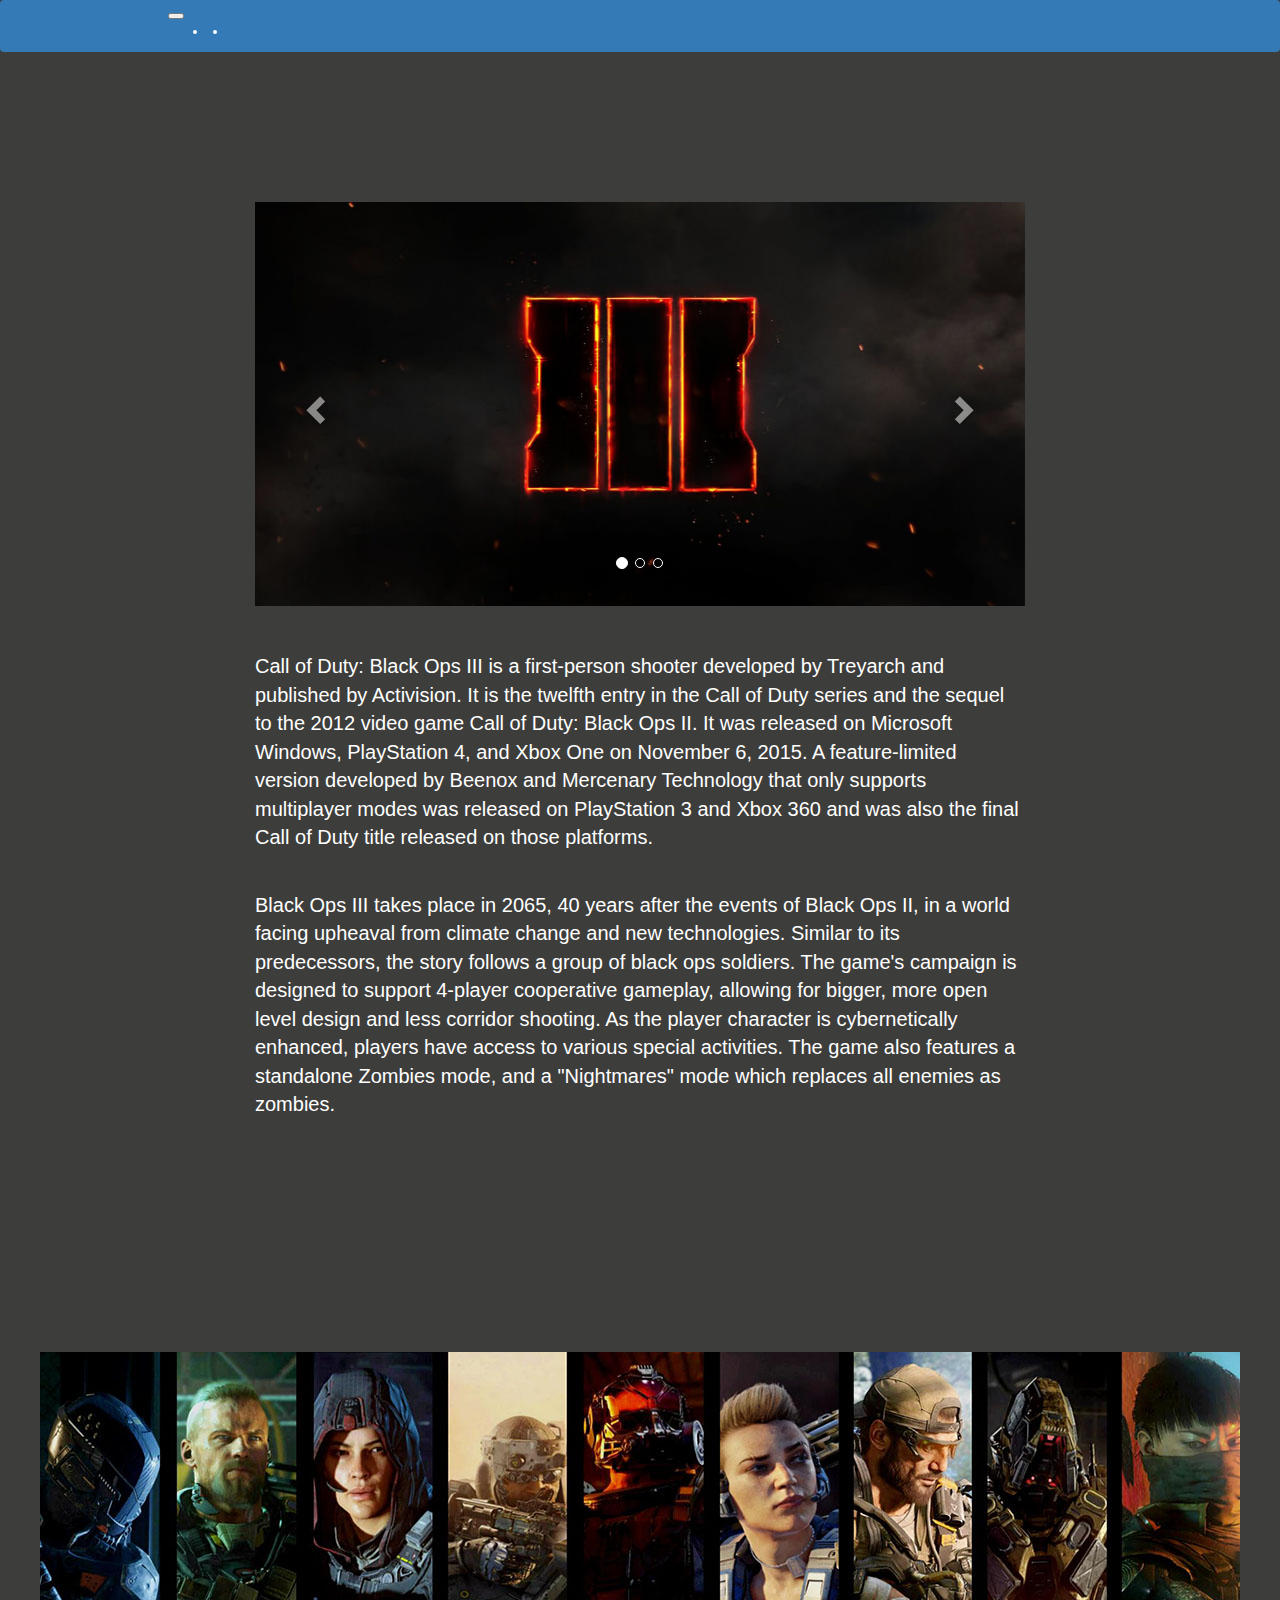
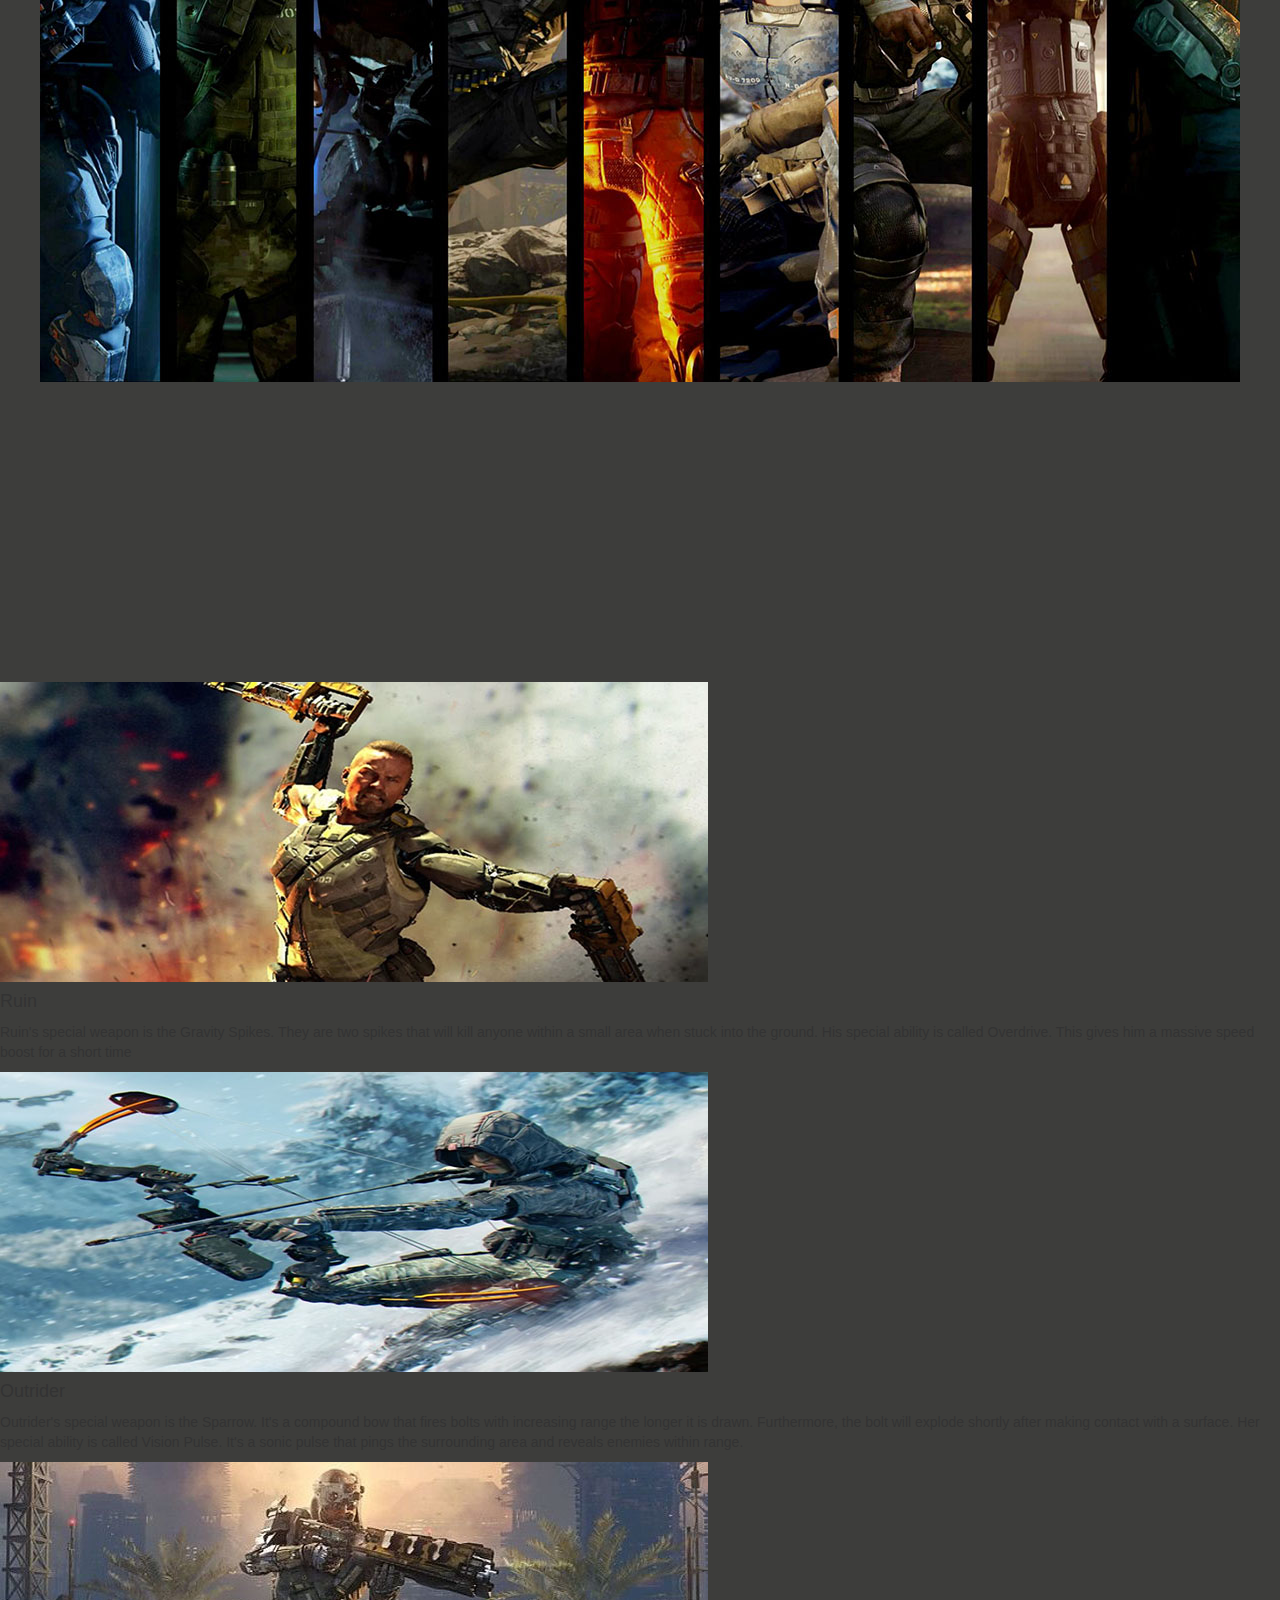
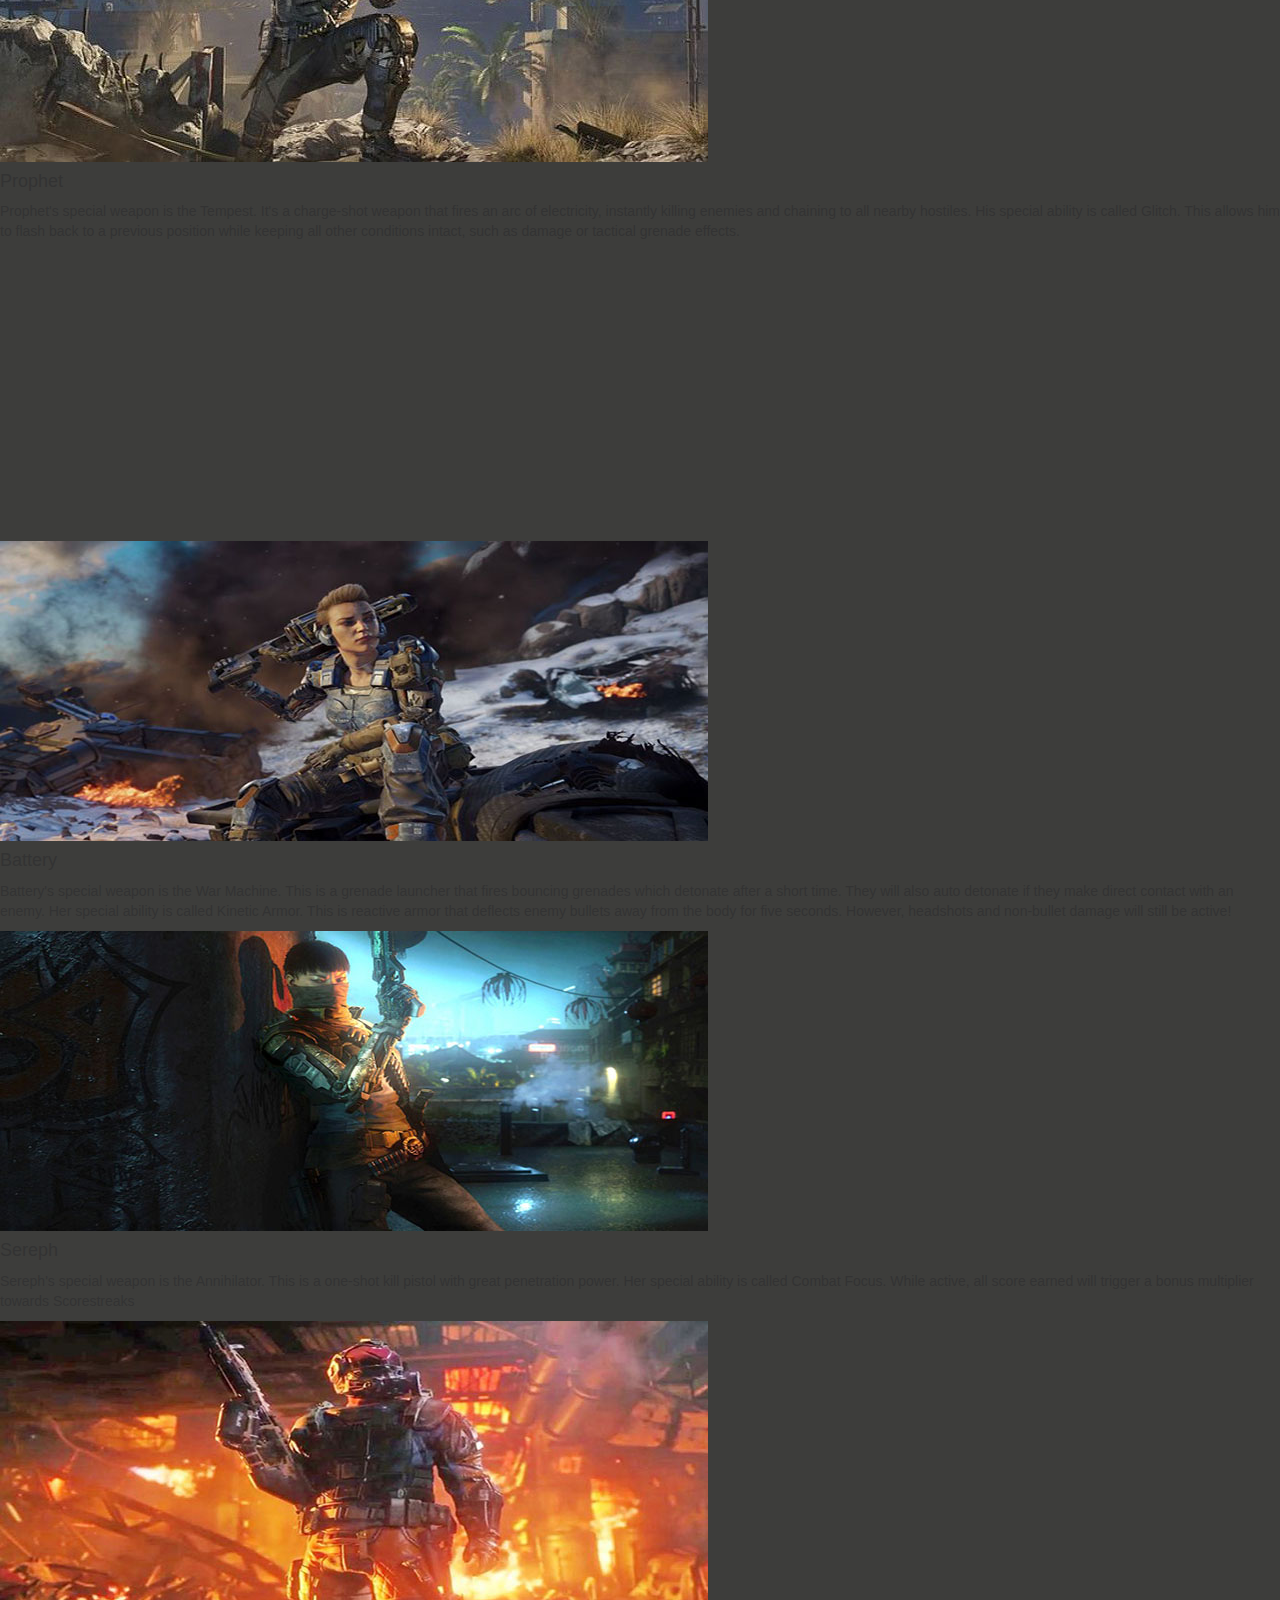
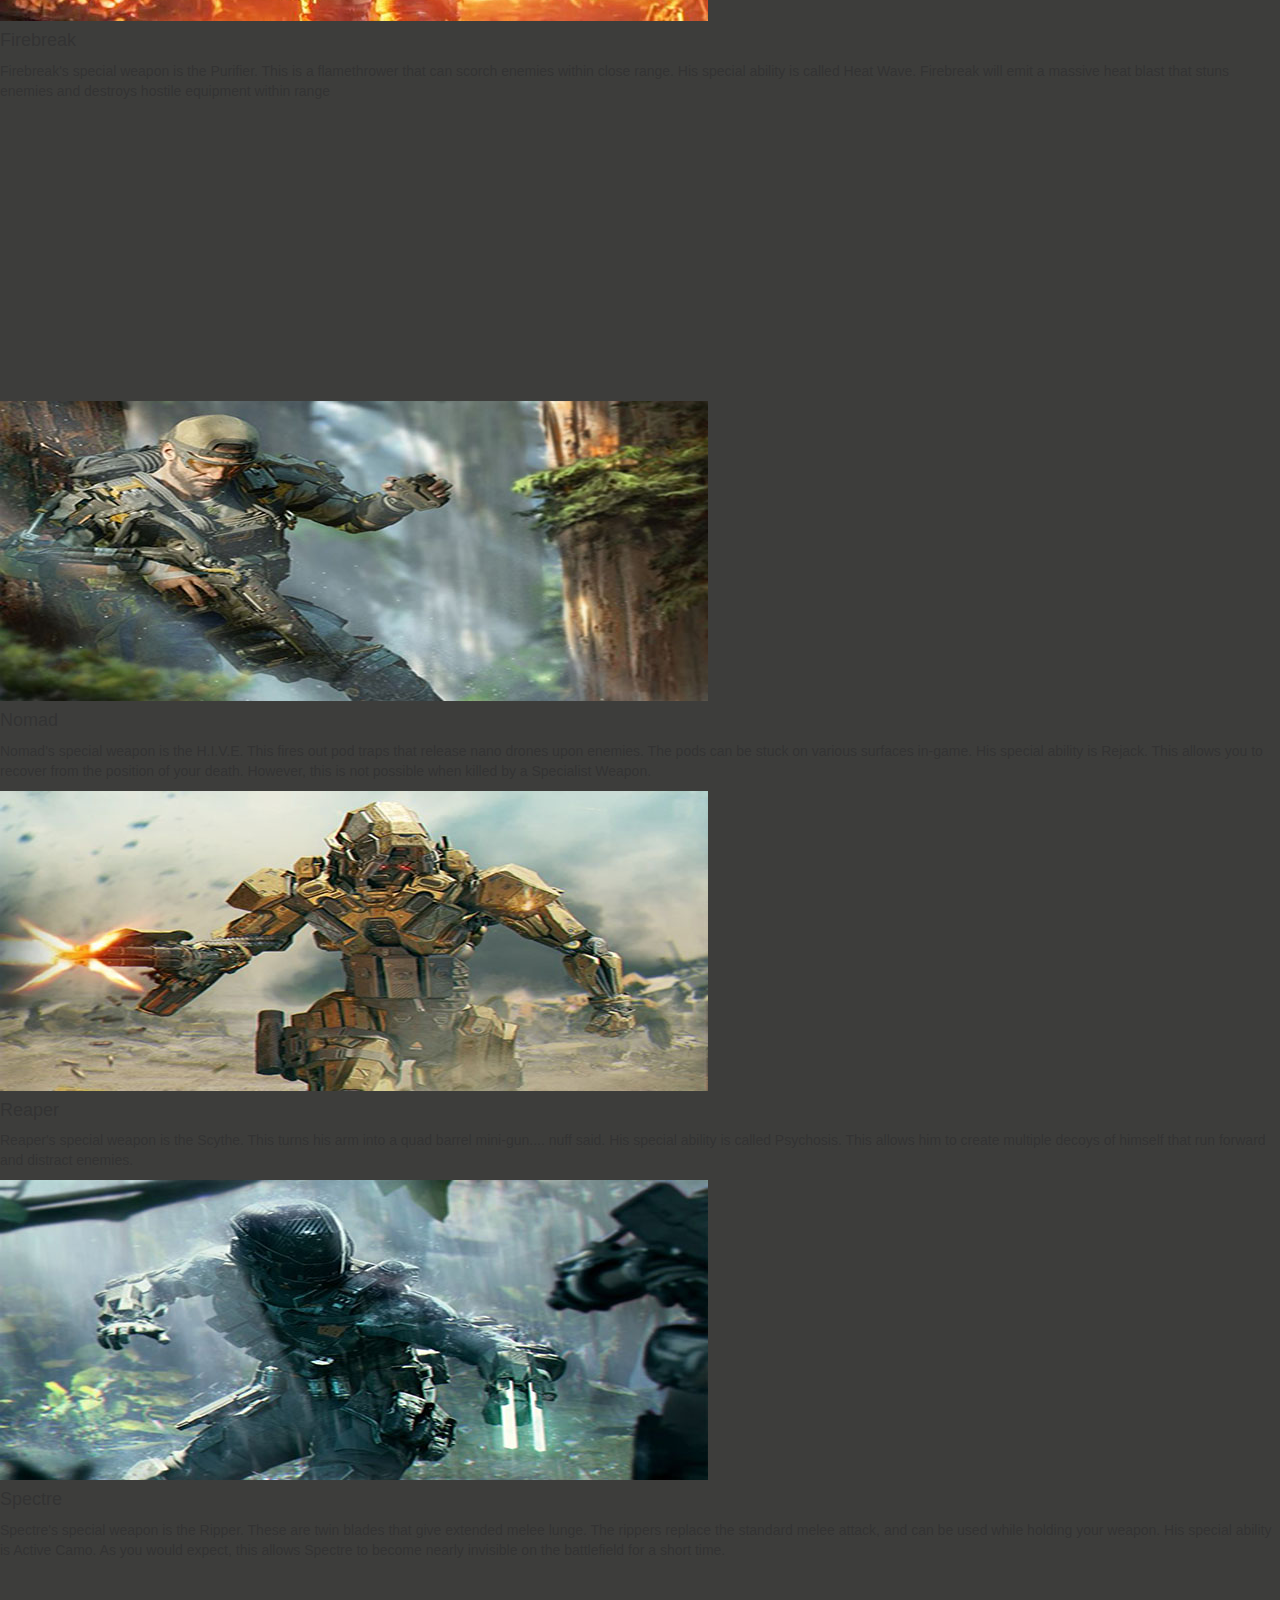
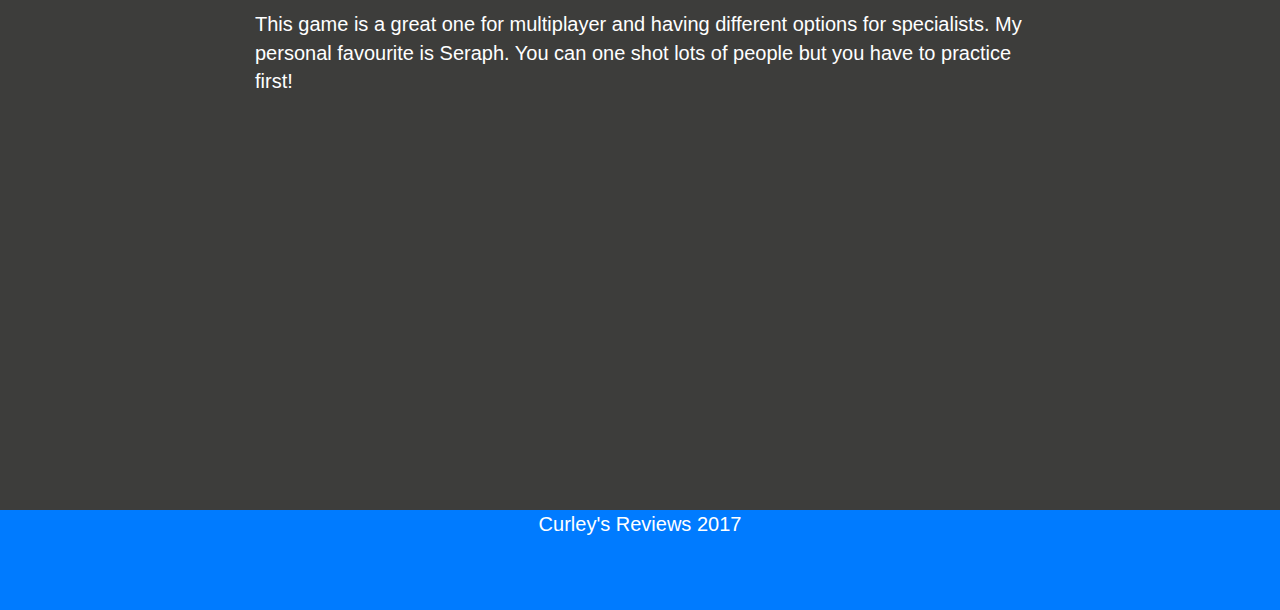
<file: blackops.html>
<!DOCTYPE html>
<html lang="en">
<head>
    <meta charset="UTF-8">
     <meta name="viewport" content="width=device-width, initial-scale=1, shrink-to-fit=no">
     <script src="https://code.jquery.com/jquery-3.2.1.slim.min.js" integrity="sha384-KJ3o2DKtIkvYIK3UENzmM7KCkRr/rE9/Qpg6aAZGJwFDMVNA/GpGFF93hXpG5KkN" crossorigin="anonymous"></script>
<script src="https://cdnjs.cloudflare.com/ajax/libs/popper.js/1.11.0/umd/popper.min.js" integrity="sha384-b/U6ypiBEHpOf/4+1nzFpr53nxSS+GLCkfwBdFNTxtclqqenISfwAzpKaMNFNmj4" crossorigin="anonymous"></script>
<script src="https://maxcdn.bootstrapcdn.com/bootstrap/4.0.0-beta/js/bootstrap.min.js" integrity="sha384-h0AbiXch4ZDo7tp9hKZ4TsHbi047NrKGLO3SEJAg45jXxnGIfYzk4Si90RDIqNm1" crossorigin="anonymous"></script>
    <title>Curley's Reviews</title>
    <link href="https://fonts.googleapis.com/css?family=Roboto" rel="stylesheet">
    <link rel="stylesheet" href="https://maxcdn.bootstrapcdn.com/bootstrap/4.0.0-beta/css/bootstrap.min.css" integrity="sha384-/Y6pD6FV/Vv2HJnA6t+vslU6fwYXjCFtcEpHbNJ0lyAFsXTsjBbfaDjzALeQsN6M" crossorigin="anonymous">
    
    <meta charset="utf-8">
  <meta name="viewport" content="width=device-width, initial-scale=1">
  <link rel="stylesheet" href="https://maxcdn.bootstrapcdn.com/bootstrap/3.3.7/css/bootstrap.min.css">
  <script src="https://ajax.googleapis.com/ajax/libs/jquery/3.2.1/jquery.min.js"></script>
  <script src="https://maxcdn.bootstrapcdn.com/bootstrap/3.3.7/js/bootstrap.min.js"></script>
  
    <link rel="stylesheet" href="css/styles.css">

</head>
<body>
   
   <header>
<nav class="navbar navbar-expand-lg navbar navbar-dark bg-primary">
  <a class="navbar-brand" href="index.html">Curley's Reviews</a>
  <button class="navbar-toggler" type="button" data-toggle="collapse" data-target="#navbarSupportedContent" aria-controls="navbarSupportedContent" aria-expanded="false" aria-label="Toggle navigation">
    <span class="navbar-toggler-icon"></span>
  </button>

  <div class="collapse navbar-collapse" id="navbarSupportedContent">
    <ul class="navbar-nav mr-auto">
      <li class="nav-item active">
        <a class="nav-link" href="pc.html">PC<span class="sr-only">(current)</span></a>
      </li>
      <li class="nav-item">
        <a class="nav-link" href="console.html">PS4/Xbox One</a>
      </li>
    
    </ul>
  
  </div>
</nav>

   <p class="h1"></p>
      <div class="container">
  
  <div id="myCarousel" class="carousel slide" data-ride="carousel">
    <!-- Indicators -->
    <ol class="carousel-indicators">
      <li data-target="#myCarousel" data-slide-to="0" class="active"></li>
      <li data-target="#myCarousel" data-slide-to="1"></li>
      <li data-target="#myCarousel" data-slide-to="2"></li>
    </ol>

    <!-- Wrapper for slides -->
    <div class="carousel-inner">
      <div class="item active">
        <img src="img/ops1.jpg" alt="" style="width:100%;">
      </div>

      <div class="item">
        <img src="img/ops2.jpg" alt="" style="width:100%;">
      </div>
    
      <div class="item">
        <img src="img/ops4.jpg" alt="" style="width:100%;">
      </div>
    </div>

    <!-- Left and right controls -->
    <a class="left carousel-control" href="#myCarousel" data-slide="prev">
      <span class="glyphicon glyphicon-chevron-left"></span>
      <span class="sr-only">Previous</span>
    </a>
    <a class="right carousel-control" href="#myCarousel" data-slide="next">
      <span class="glyphicon glyphicon-chevron-right"></span>
      <span class="sr-only">Next</span>
    </a>
  </div>
</div>
    </header>
    
    
    <div class="container">
        <p>Call of Duty: Black Ops III is a first-person shooter developed by Treyarch and published by Activision. It is the twelfth entry in the Call of Duty series and the sequel to the 2012 video game Call of Duty: Black Ops II. It was released on Microsoft Windows, PlayStation 4, and Xbox One on November 6, 2015. A feature-limited version developed by Beenox and Mercenary Technology that only supports multiplayer modes was released on PlayStation 3 and Xbox 360 and was also the final Call of Duty title released on those platforms.</p>
        
        <br>
        
        <p>Black Ops III takes place in 2065, 40 years after the events of Black Ops II, in a world facing upheaval from climate change and new technologies. Similar to its predecessors, the story follows a group of black ops soldiers. The game's campaign is designed to support 4-player cooperative gameplay, allowing for bigger, more open level design and less corridor shooting. As the player character is cybernetically enhanced, players have access to various special activities. The game also features a standalone Zombies mode, and a "Nightmares" mode which replaces all enemies as zombies.</p>
        
           </div>
        
<div class="text-center . ops">
 <img src="img/ops5.jpg" class="img-fluid . max-width: 100%; height: auto;">
    </div>
   
   
    </div>
    
    
    
    <div class="card-deck">
  <div class="card">
    <img class="card-img-top" src="img/ops6.jpg" alt="Card image cap">
    <div class="card-body">
      <h4 class="card-title">Ruin</h4>
      <p class="card-text">Ruin's special weapon is the Gravity Spikes. They are two spikes that will kill anyone within a small area when stuck into the ground.

His special ability is called Overdrive. This gives him a massive speed boost for a short time</p>
      
    </div>
  </div>
  <div class="card">
    <img class="card-img-top" src="img/ops7.jpg" alt="Card image cap">
    <div class="card-body">
      <h4 class="card-title">Outrider</h4>
      <p class="card-text">Outrider's special weapon is the Sparrow. It's a compound bow that fires bolts with increasing range the longer it is drawn. Furthermore, the bolt will explode shortly after making contact with a surface.

Her special ability is called Vision Pulse. It's a sonic pulse that pings the surrounding area and reveals enemies within range.</p>
    
    </div>
  </div>
  <div class="card">
    <img class="card-img-top" src="img/ops8.jpg" alt="Card image cap">
    <div class="card-body">
      <h4 class="card-title">Prophet</h4>
      <p class="card-text">Prophet's special weapon is the Tempest. It's a charge-shot weapon that fires an arc of electricity, instantly killing enemies and chaining to all nearby hostiles.

His special ability is called Glitch. This allows him to flash back to a previous position while keeping all other conditions intact, such as damage or tactical grenade effects.</p>
      
    </div>
  </div>
</div>
   
   
   
   <div class="card-deck">
  <div class="card">
    <img class="card-img-top" src="img/ops9.jpg" alt="Card image cap">
    <div class="card-body">
      <h4 class="card-title">Battery</h4>
      <p class="card-text">Battery's special weapon is the War Machine. This is a grenade launcher that fires bouncing grenades which detonate after a short time. They will also auto detonate if they make direct contact with an enemy.

Her special ability is called Kinetic Armor. This is reactive armor that deflects enemy bullets away from the body for five seconds. However, headshots and non-bullet damage will still be active!

</p>
      
    </div>
  </div>
  <div class="card">
    <img class="card-img-top" src="img/ops10.jpg" alt="Card image cap">
    <div class="card-body">
      <h4 class="card-title">Sereph</h4>
      <p class="card-text">Sereph's special weapon is the Annihilator. This is a one-shot kill pistol with great penetration power.

Her special ability is called Combat Focus. While active, all score earned will trigger a bonus multiplier towards Scorestreaks

</p>
    
    </div>
  </div>
  <div class="card">
    <img class="card-img-top" src="img/ops11.jpg" alt="Card image cap">
    <div class="card-body">
      <h4 class="card-title">Firebreak</h4>
      <p class="card-text">Firebreak's special weapon is the Purifier. This is a flamethrower that can scorch enemies within close range.

His special ability is called Heat Wave. Firebreak will emit a massive heat blast that stuns enemies and destroys hostile equipment within range</p>
      
    </div>
  </div>
</div>
   
   <div class="card-deck">
  <div class="card">
    <img class="card-img-top" src="img/ops12.jpg" alt="Card image cap">
    <div class="card-body">
      <h4 class="card-title">Nomad</h4>
      <p class="card-text">Nomad's special weapon is the H.I.V.E. This fires out pod traps that release nano drones upon enemies. The pods can be stuck on various surfaces in-game.

His special ability is Rejack. This allows you to recover from the position of your death. However, this is not possible when killed by a Specialist Weapon.

</p>
      
    </div>
  </div>
  <div class="card">
    <img class="card-img-top" src="img/ops13.jpg" alt="Card image cap">
    <div class="card-body">
      <h4 class="card-title">Reaper</h4>
      <p class="card-text">Reaper's special weapon is the Scythe. This turns his arm into a quad barrel mini-gun.... nuff said.

His special ability is called Psychosis. This allows him to create multiple decoys of himself that run forward and distract enemies.

</p>
    
    </div>
  </div>
  <div class="card">
    <img class="card-img-top" src="img/ops14.jpg" alt="Card image cap">
    <div class="card-body">
      <h4 class="card-title">Spectre</h4>
      <p class="card-text">Spectre's special weapon is the Ripper. These are twin blades that give extended melee lunge. The rippers replace the standard melee attack, and can be used while holding your weapon.

His special ability is Active Camo. As you would expect, this allows Spectre to become nearly invisible on the battlefield for a short time.</p>
      
    </div>
  </div>
</div>
   
   
   <div class="container">
       <p>This game is a great one for multiplayer and having different options for specialists. My personal favourite is Seraph. You can one shot lots of people but you have to practice first!</p>
   </div>
   
   
<div class="footer">
       Curley's Reviews 2017
   </div>

    </html>
</file>
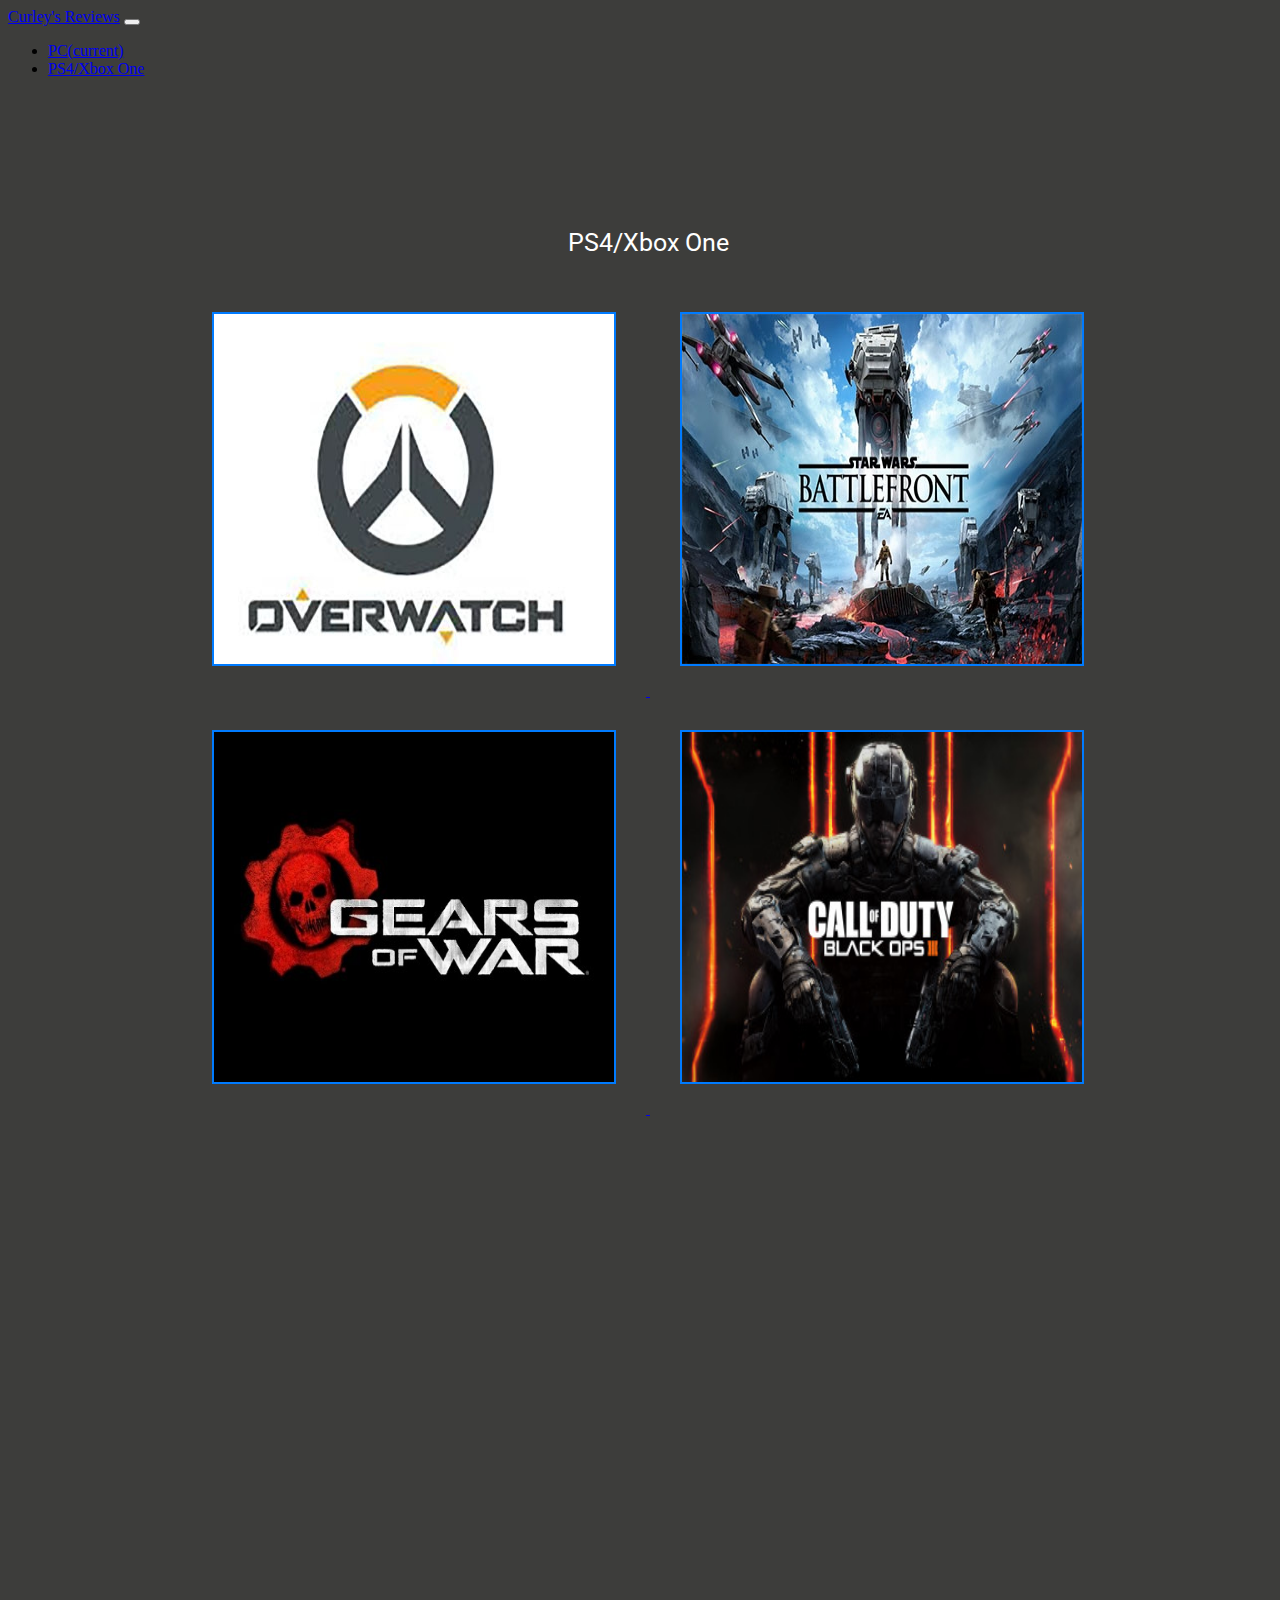
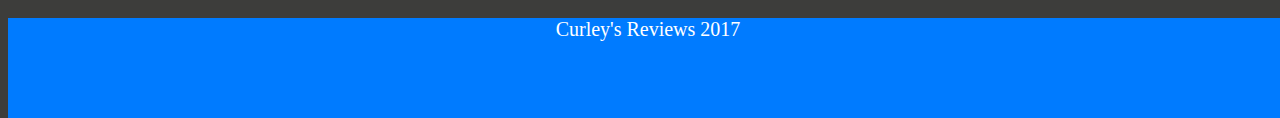
<file: console.html>
<!DOCTYPE html>
<html lang="en">
<head>
    <meta charset="UTF-8">
     <meta name="viewport" content="width=device-width, initial-scale=1, shrink-to-fit=no">
     <script src="https://code.jquery.com/jquery-3.2.1.slim.min.js" integrity="sha384-KJ3o2DKtIkvYIK3UENzmM7KCkRr/rE9/Qpg6aAZGJwFDMVNA/GpGFF93hXpG5KkN" crossorigin="anonymous"></script>
<script src="https://cdnjs.cloudflare.com/ajax/libs/popper.js/1.11.0/umd/popper.min.js" integrity="sha384-b/U6ypiBEHpOf/4+1nzFpr53nxSS+GLCkfwBdFNTxtclqqenISfwAzpKaMNFNmj4" crossorigin="anonymous"></script>
<script src="https://maxcdn.bootstrapcdn.com/bootstrap/4.0.0-beta/js/bootstrap.min.js" integrity="sha384-h0AbiXch4ZDo7tp9hKZ4TsHbi047NrKGLO3SEJAg45jXxnGIfYzk4Si90RDIqNm1" crossorigin="anonymous"></script>
    <title>Curley's Reviews</title>
    <link href="https://fonts.googleapis.com/css?family=Roboto" rel="stylesheet">
    <link rel="stylesheet" href="https://maxcdn.bootstrapcdn.com/bootstrap/4.0.0-beta/css/bootstrap.min.css" integrity="sha384-/Y6pD6FV/Vv2HJnA6t+vslU6fwYXjCFtcEpHbNJ0lyAFsXTsjBbfaDjzALeQsN6M" crossorigin="anonymous">
    <link rel="stylesheet" href="css/styles.css">

</head>
<body>
   
   <header>
<nav class="navbar navbar-expand-lg navbar navbar-dark bg-primary">
  <a class="navbar-brand" href="index.html">Curley's Reviews</a>
  <button class="navbar-toggler" type="button" data-toggle="collapse" data-target="#navbarSupportedContent" aria-controls="navbarSupportedContent" aria-expanded="false" aria-label="Toggle navigation">
    <span class="navbar-toggler-icon"></span>
  </button>

  <div class="collapse navbar-collapse" id="navbarSupportedContent">
    <ul class="navbar-nav mr-auto">
      <li class="nav-item active">
        <a class="nav-link" href="pc.html">PC<span class="sr-only">(current)</span></a>
      </li>
      <li class="nav-item">
        <a class="nav-link" href="console.html">PS4/Xbox One</a>
      </li>
    
    </ul>
  
  </div>
</nav>    
  
    </header>
     
      <p class="h1">PS4/Xbox One</p>

<div id="images" class="images">
      
      
       <a href="overwatch.html">
         
          <img class="thumbnail" src="img/overwatch.jpg">
       </a>
       
       <a href="battlefront.html">
          <img class="thumbnail" src="img/battlefront.jpg">
        
       </a>
       
       <a href="gearsofwar.html">
          <img class="thumbnail" src="img/gow.jpg">
        
       </a>
       
       <a href="blackops.html">
          <img class="thumbnail" src="img/ops3.jpg">
        
       </a>
        
 
    </div>



</body>


<div class="footer"  style="margin-top: 500px;">
       Curley's Reviews 2017
   </div>
    </html>
</file>
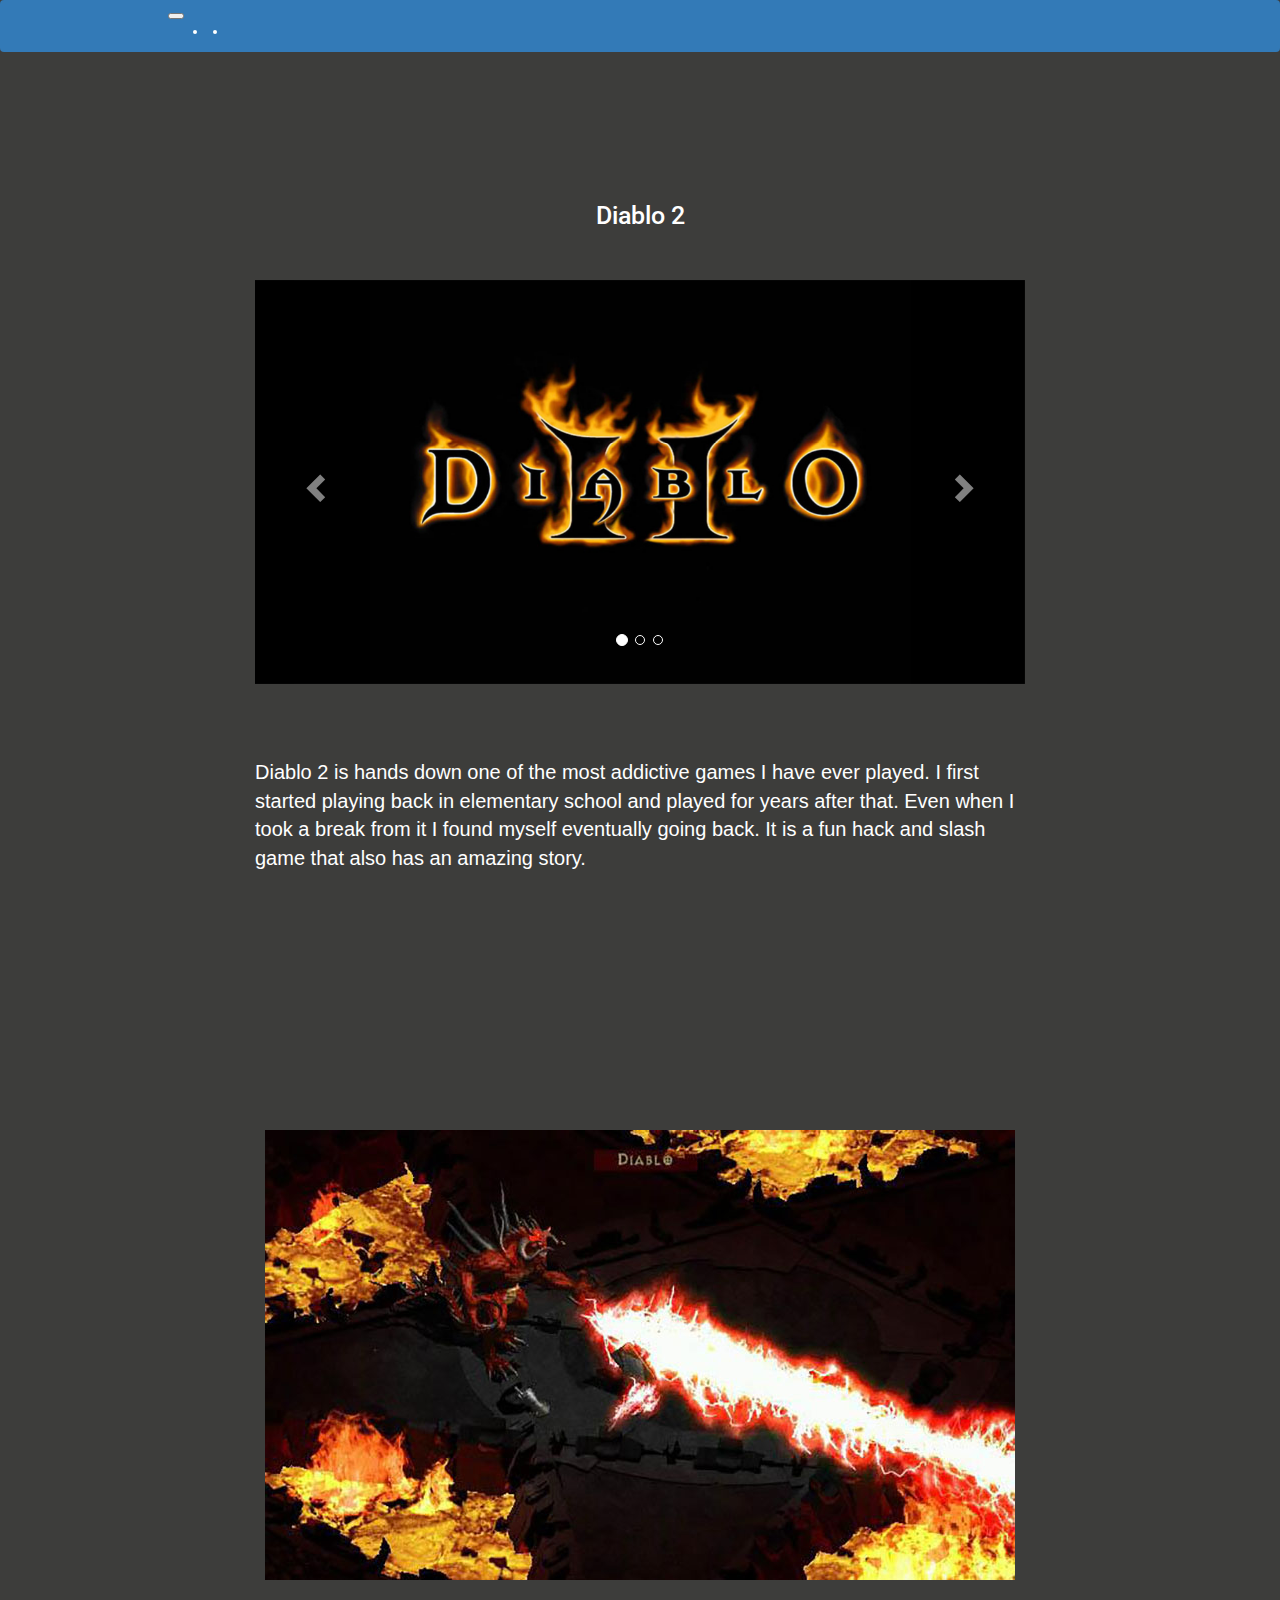
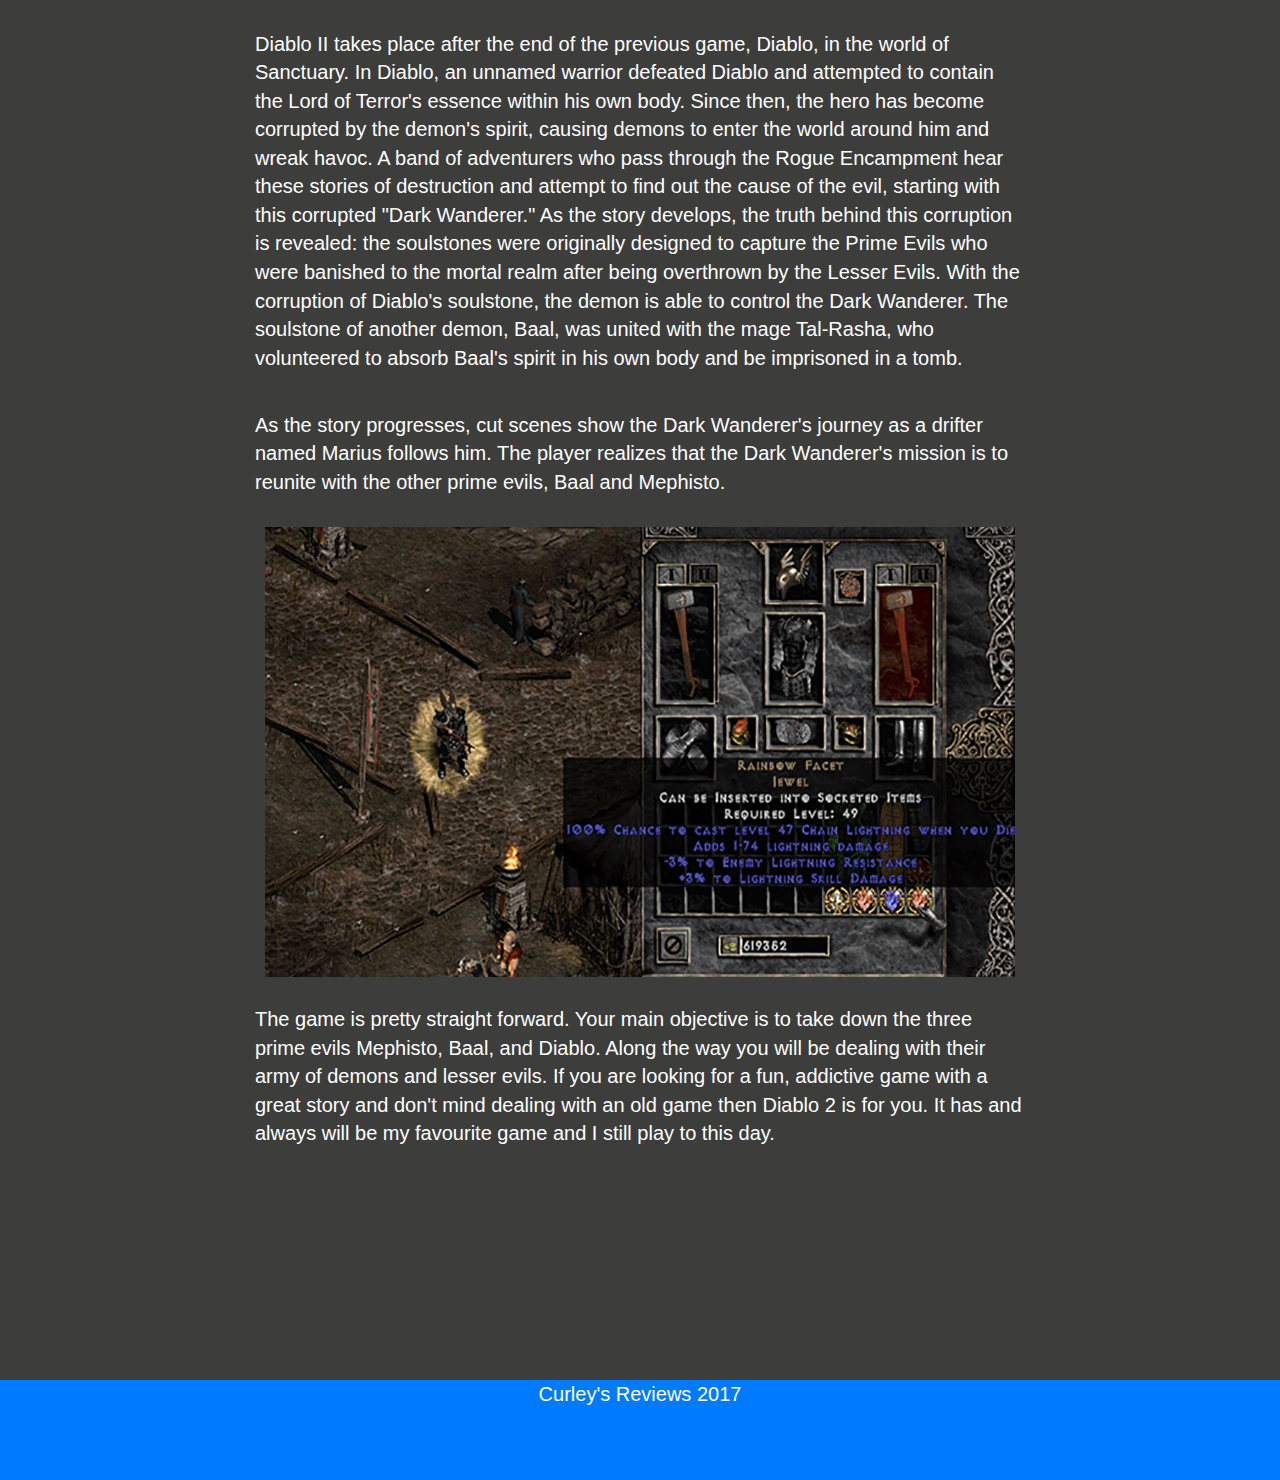
<file: Diablo.html>
<!DOCTYPE html>
<html lang="en">
<head>
    <meta charset="UTF-8">
     <meta name="viewport" content="width=device-width, initial-scale=1, shrink-to-fit=no">
     <script src="https://code.jquery.com/jquery-3.2.1.slim.min.js" integrity="sha384-KJ3o2DKtIkvYIK3UENzmM7KCkRr/rE9/Qpg6aAZGJwFDMVNA/GpGFF93hXpG5KkN" crossorigin="anonymous"></script>
<script src="https://cdnjs.cloudflare.com/ajax/libs/popper.js/1.11.0/umd/popper.min.js" integrity="sha384-b/U6ypiBEHpOf/4+1nzFpr53nxSS+GLCkfwBdFNTxtclqqenISfwAzpKaMNFNmj4" crossorigin="anonymous"></script>
<script src="https://maxcdn.bootstrapcdn.com/bootstrap/4.0.0-beta/js/bootstrap.min.js" integrity="sha384-h0AbiXch4ZDo7tp9hKZ4TsHbi047NrKGLO3SEJAg45jXxnGIfYzk4Si90RDIqNm1" crossorigin="anonymous"></script>
    <title>Curley's Reviews</title>
    <link href="https://fonts.googleapis.com/css?family=Roboto" rel="stylesheet">
    <link rel="stylesheet" href="https://maxcdn.bootstrapcdn.com/bootstrap/4.0.0-beta/css/bootstrap.min.css" integrity="sha384-/Y6pD6FV/Vv2HJnA6t+vslU6fwYXjCFtcEpHbNJ0lyAFsXTsjBbfaDjzALeQsN6M" crossorigin="anonymous">
    
    <title>Bootstrap Example</title>
  <meta charset="utf-8">
  <meta name="viewport" content="width=device-width, initial-scale=1">
  <link rel="stylesheet" href="https://maxcdn.bootstrapcdn.com/bootstrap/3.3.7/css/bootstrap.min.css">
  <script src="https://ajax.googleapis.com/ajax/libs/jquery/3.2.1/jquery.min.js"></script>
  <script src="https://maxcdn.bootstrapcdn.com/bootstrap/3.3.7/js/bootstrap.min.js"></script>
    
    <link rel="stylesheet" href="css/styles.css">

</head>
<body>
   
   <header>
<nav class="navbar navbar-expand-lg navbar navbar-dark bg-primary">
  <a class="navbar-brand" href="index.html">Curley's Reviews</a>
  <button class="navbar-toggler" type="button" data-toggle="collapse" data-target="#navbarSupportedContent" aria-controls="navbarSupportedContent" aria-expanded="false" aria-label="Toggle navigation">
    <span class="navbar-toggler-icon"></span>
  </button>
 
  <div class="collapse navbar-collapse" id="navbarSupportedContent">
    <ul class="navbar-nav mr-auto">
      <li class="nav-item active">
        <a class="nav-link" href="pc.html">PC<span class="sr-only">(current)</span></a>
      </li>
      <li class="nav-item">
        <a class="nav-link" href="console.html">PS4/Xbox One</a>
      </li>
    
    </ul>
  
  </div>
</nav> 
</header>
 <p class="h1">Diablo 2</p>
  <div class="container">
  
  <div id="myCarousel" class="carousel slide" data-ride="carousel">
    <!-- Indicators -->
    <ol class="carousel-indicators">
      <li data-target="#myCarousel" data-slide-to="0" class="active"></li>
      <li data-target="#myCarousel" data-slide-to="1"></li>
      <li data-target="#myCarousel" data-slide-to="2"></li>
    </ol>

    <!-- Wrapper for slides -->
    <div class="carousel-inner">
      <div class="item active">
        <img src="img/Diablo1.jpg" alt="" style="width:100%;">
      </div>

      <div class="item">
        <img src="img/diablo2.jpg" alt="" style="width:100%;">
      </div>
    
      <div class="item">
        <img src="img/diablo3.jpg" alt="" style="width:100%;">
      </div>
    </div>

    <!-- Left and right controls -->
    <a class="left carousel-control" href="#myCarousel" data-slide="prev">
      <span class="glyphicon glyphicon-chevron-left"></span>
      <span class="sr-only">Previous</span>
    </a>
    <a class="right carousel-control" href="#myCarousel" data-slide="next">
      <span class="glyphicon glyphicon-chevron-right"></span>
      <span class="sr-only">Next</span>
    </a>
  </div>
</div>  
 
   <div class="container">
      <br>
       <p>Diablo 2 is hands down one of the most addictive games I have ever played. I first started playing back in elementary school and played for years after that. Even when I took a break from it I found myself eventually going back. It is a fun hack and slash game that also has an amazing story.</p>
    
       
   </div>
   
   
  <div class="text-center">
 <img src="./img/diablo4.jpg" class="img-fluid . max-width: 100%; height: auto;">

   
    </div>
    
    <div class="container">
        <p>Diablo II takes place after the end of the previous game, Diablo, in the world of Sanctuary. In Diablo, an unnamed warrior defeated Diablo and attempted to contain the Lord of Terror's essence within his own body. Since then, the hero has become corrupted by the demon's spirit, causing demons to enter the world around him and wreak havoc.

A band of adventurers who pass through the Rogue Encampment hear these stories of destruction and attempt to find out the cause of the evil, starting with this corrupted "Dark Wanderer." As the story develops, the truth behind this corruption is revealed: the soulstones were originally designed to capture the Prime Evils who were banished to the mortal realm after being overthrown by the Lesser Evils. With the corruption of Diablo's soulstone, the demon is able to control the Dark Wanderer. The soulstone of another demon, Baal, was united with the mage Tal-Rasha, who volunteered to absorb Baal's spirit in his own body and be imprisoned in a tomb.</p>
   
   <br>
   
   <p>As the story progresses, cut scenes show the Dark Wanderer's journey as a drifter named Marius follows him. The player realizes that the Dark Wanderer's mission is to reunite with the other prime evils, Baal and Mephisto.</p>

        
   <div class="text-center . screenshot">
 <img src="img/diablo5.jpg" class="img-fluid . max-width: 100%; height: auto;">


    </div>
   
   <br>
   
   <p>The game is pretty straight forward. Your main objective is to take down the three prime evils Mephisto, Baal, and Diablo. Along the way you will be dealing with their army of demons and lesser evils. If you are looking for a fun, addictive game with a great story and don't mind dealing with an old game then Diablo 2 is for you. It has and always will be my favourite game and I still play to this day.</p>
    </div>
   
 <div class="footer" style="margin-top: 950px;">
       Curley's Reviews 2017
   </div>
    </html>
</file>
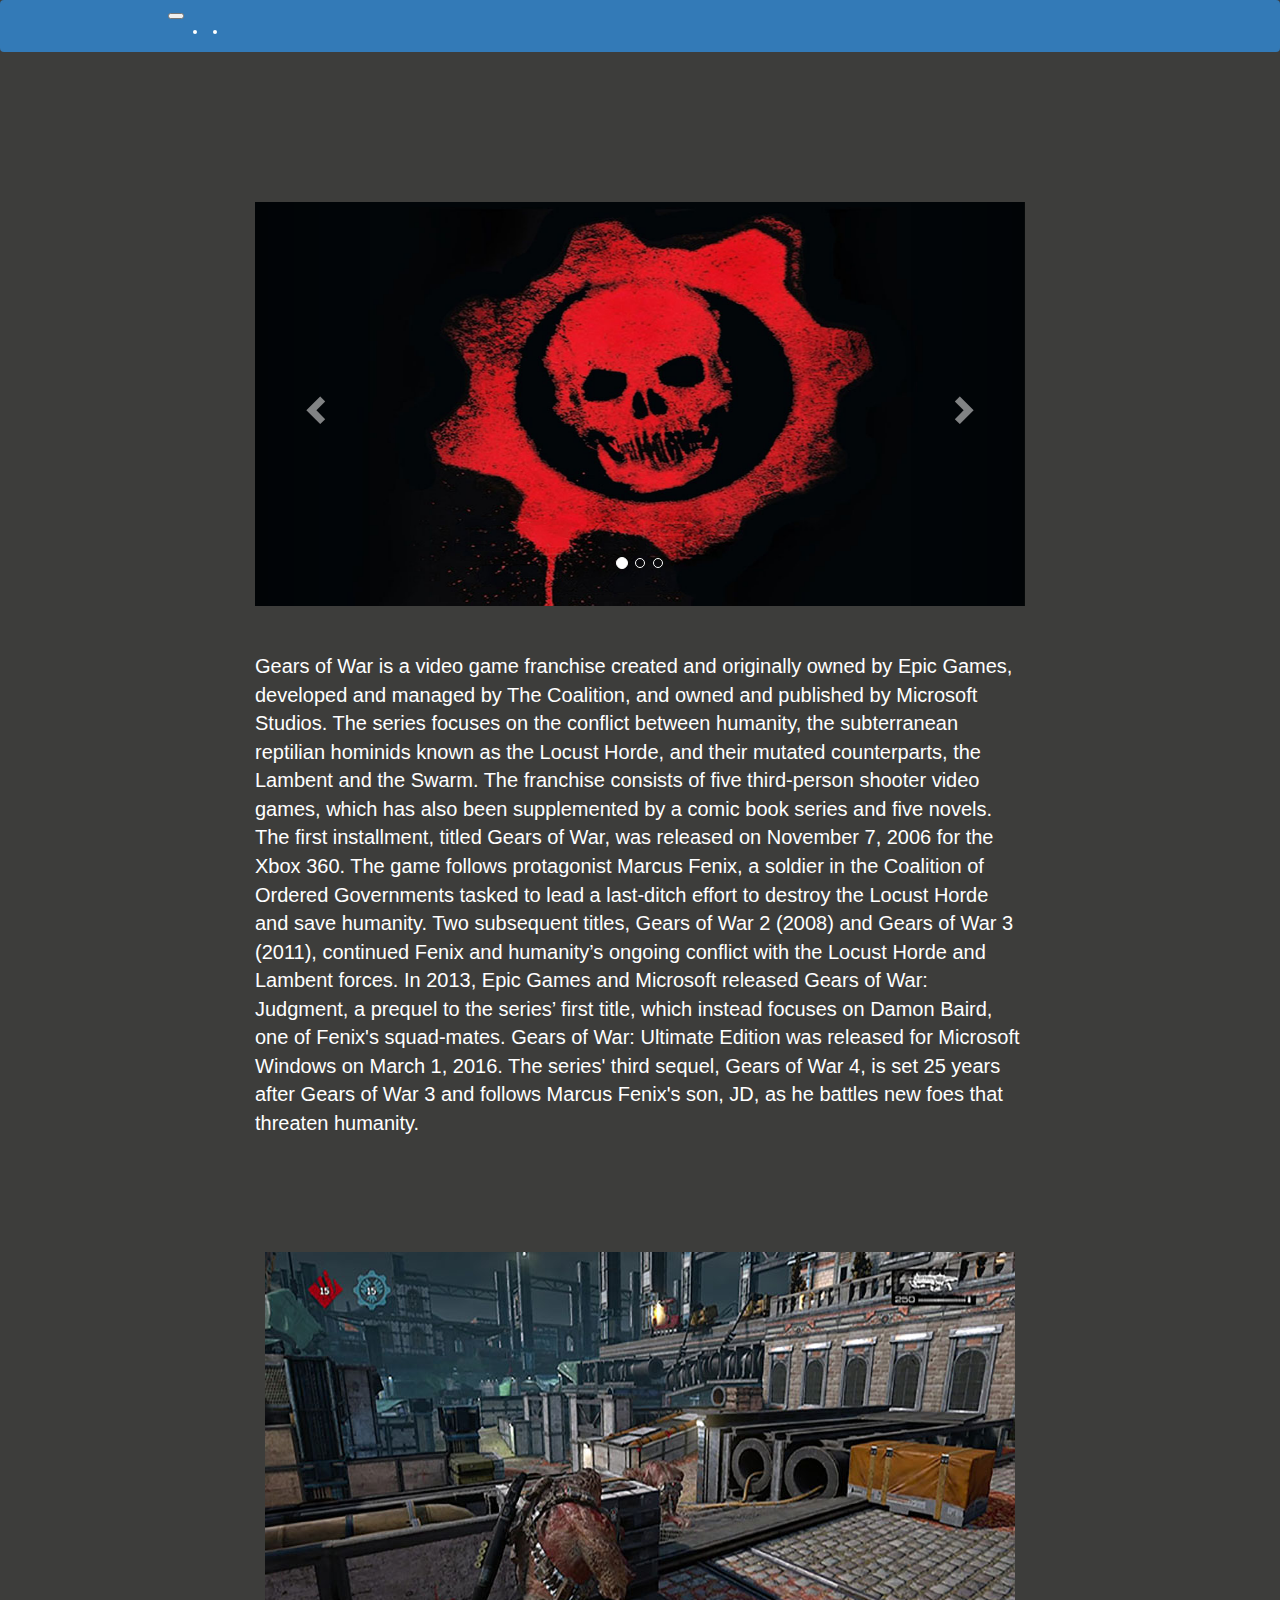
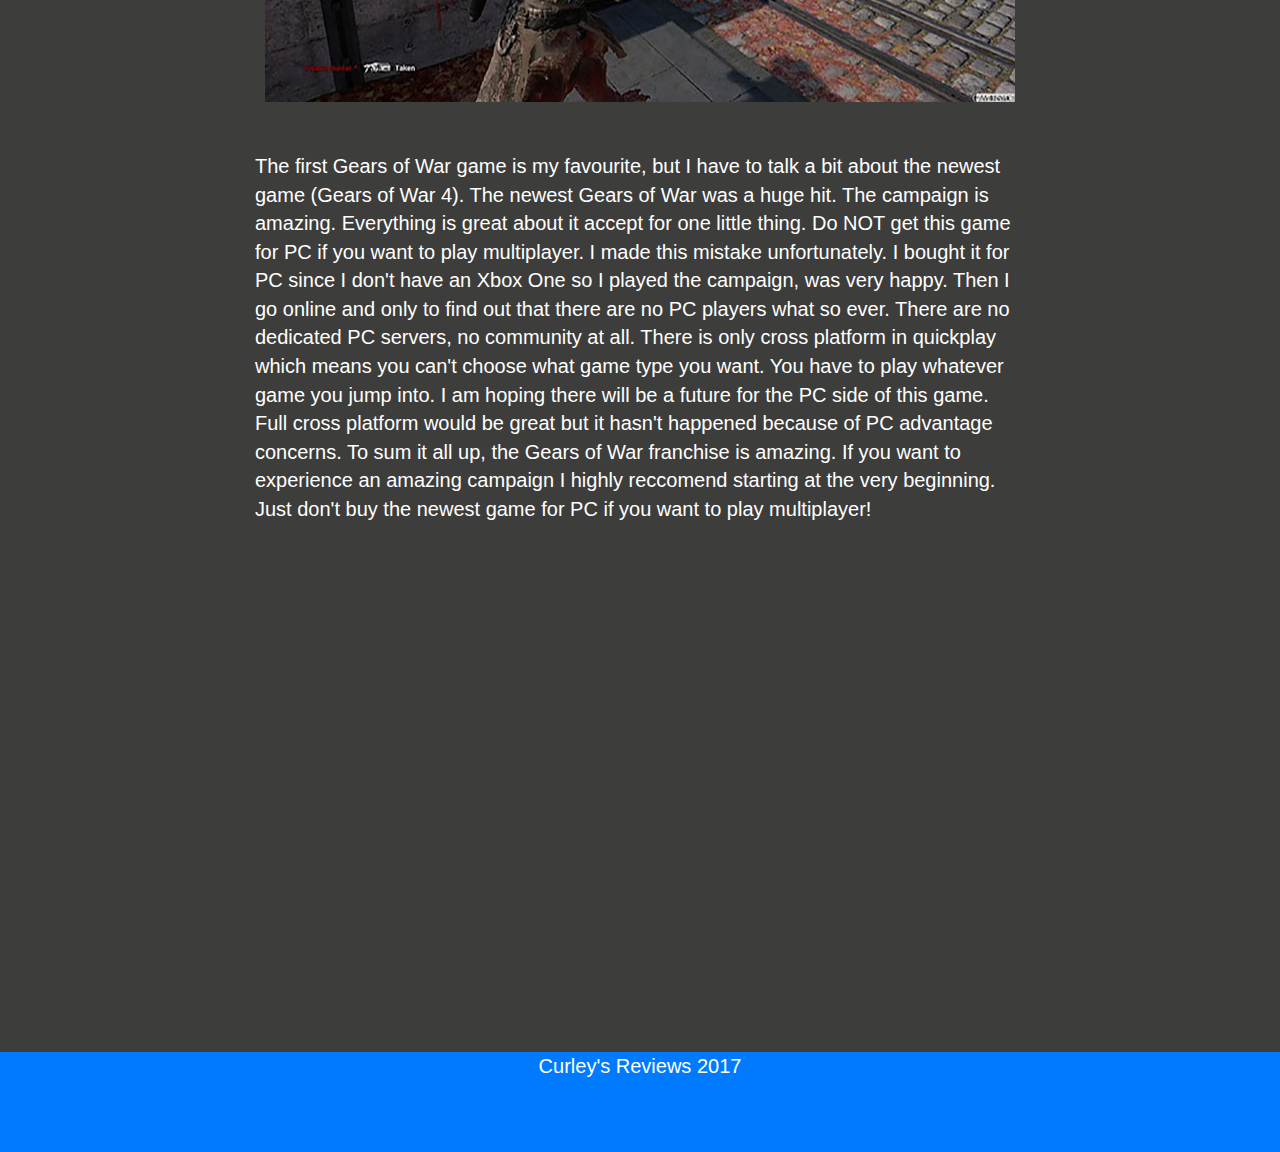
<file: gearsofwar.html>
<!DOCTYPE html>
<html lang="en">
<head>
    <meta charset="UTF-8">
     <meta name="viewport" content="width=device-width, initial-scale=1, shrink-to-fit=no">
     <script src="https://code.jquery.com/jquery-3.2.1.slim.min.js" integrity="sha384-KJ3o2DKtIkvYIK3UENzmM7KCkRr/rE9/Qpg6aAZGJwFDMVNA/GpGFF93hXpG5KkN" crossorigin="anonymous"></script>
<script src="https://cdnjs.cloudflare.com/ajax/libs/popper.js/1.11.0/umd/popper.min.js" integrity="sha384-b/U6ypiBEHpOf/4+1nzFpr53nxSS+GLCkfwBdFNTxtclqqenISfwAzpKaMNFNmj4" crossorigin="anonymous"></script>
<script src="https://maxcdn.bootstrapcdn.com/bootstrap/4.0.0-beta/js/bootstrap.min.js" integrity="sha384-h0AbiXch4ZDo7tp9hKZ4TsHbi047NrKGLO3SEJAg45jXxnGIfYzk4Si90RDIqNm1" crossorigin="anonymous"></script>
    <title>Curley's Reviews</title>
    <link href="https://fonts.googleapis.com/css?family=Roboto" rel="stylesheet">
    <link rel="stylesheet" href="https://maxcdn.bootstrapcdn.com/bootstrap/4.0.0-beta/css/bootstrap.min.css" integrity="sha384-/Y6pD6FV/Vv2HJnA6t+vslU6fwYXjCFtcEpHbNJ0lyAFsXTsjBbfaDjzALeQsN6M" crossorigin="anonymous">
    
    <meta charset="utf-8">
  <meta name="viewport" content="width=device-width, initial-scale=1">
  <link rel="stylesheet" href="https://maxcdn.bootstrapcdn.com/bootstrap/3.3.7/css/bootstrap.min.css">
  <script src="https://ajax.googleapis.com/ajax/libs/jquery/3.2.1/jquery.min.js"></script>
  <script src="https://maxcdn.bootstrapcdn.com/bootstrap/3.3.7/js/bootstrap.min.js"></script>
  
    <link rel="stylesheet" href="css/styles.css">

</head>
<body>
   
   <header>
<nav class="navbar navbar-expand-lg navbar navbar-dark bg-primary">
  <a class="navbar-brand" href="index.html">Curley's Reviews</a>
  <button class="navbar-toggler" type="button" data-toggle="collapse" data-target="#navbarSupportedContent" aria-controls="navbarSupportedContent" aria-expanded="false" aria-label="Toggle navigation">
    <span class="navbar-toggler-icon"></span>
  </button>

  <div class="collapse navbar-collapse" id="navbarSupportedContent">
    <ul class="navbar-nav mr-auto">
      <li class="nav-item active">
        <a class="nav-link" href="pc.html">PC<span class="sr-only">(current)</span></a>
      </li>
      <li class="nav-item">
        <a class="nav-link" href="console.html">PS4/Xbox One</a>
      </li>
    
    </ul>
  
  </div>
</nav>

   <p class="h1"></p>
      <div class="container">
  
  <div id="myCarousel" class="carousel slide" data-ride="carousel">
    <!-- Indicators -->
    <ol class="carousel-indicators">
      <li data-target="#myCarousel" data-slide-to="0" class="active"></li>
      <li data-target="#myCarousel" data-slide-to="1"></li>
      <li data-target="#myCarousel" data-slide-to="2"></li>
    </ol>

    <!-- Wrapper for slides -->
    <div class="carousel-inner">
      <div class="item active">
        <img src="img/gow1.jpg" alt="" style="width:100%;">
      </div>

      <div class="item">
        <img src="img/gow2.jpg" alt="" style="width:100%;">
      </div>
    
      <div class="item">
        <img src="img/gow3.jpg" alt="" style="width:100%;">
      </div>
    </div>

    <!-- Left and right controls -->
    <a class="left carousel-control" href="#myCarousel" data-slide="prev">
      <span class="glyphicon glyphicon-chevron-left"></span>
      <span class="sr-only">Previous</span>
    </a>
    <a class="right carousel-control" href="#myCarousel" data-slide="next">
      <span class="glyphicon glyphicon-chevron-right"></span>
      <span class="sr-only">Next</span>
    </a>
  </div>
</div>
    </header>
    
    
    <div class="container">
        <p>Gears of War is a video game franchise created and originally owned by Epic Games, developed and managed by The Coalition, and owned and published by Microsoft Studios. The series focuses on the conflict between humanity, the subterranean reptilian hominids known as the Locust Horde, and their mutated counterparts, the Lambent and the Swarm. The franchise consists of five third-person shooter video games, which has also been supplemented by a comic book series and five novels. The first installment, titled Gears of War, was released on November 7, 2006 for the Xbox 360. The game follows protagonist Marcus Fenix, a soldier in the Coalition of Ordered Governments tasked to lead a last-ditch effort to destroy the Locust Horde and save humanity. Two subsequent titles, Gears of War 2 (2008) and Gears of War 3 (2011), continued Fenix and humanity’s ongoing conflict with the Locust Horde and Lambent forces. In 2013, Epic Games and Microsoft released Gears of War: Judgment, a prequel to the series’ first title, which instead focuses on Damon Baird, one of Fenix's squad-mates. Gears of War: Ultimate Edition was released for Microsoft Windows on March 1, 2016. The series' third sequel, Gears of War 4, is set 25 years after Gears of War 3 and follows Marcus Fenix's son, JD, as he battles new foes that threaten humanity.</p>
        
    </div>
    
    
   
    <div class="text-center . gow">
 <img src="img/gow4.jpg" class="img-fluid . max-width: 100%; height: auto;">
    </div>
 
    
   <div class="container">
       <p>The first Gears of War game is my favourite, but I have to talk a bit about the newest game (Gears of War 4). The newest Gears of War was a huge hit. The campaign is amazing. Everything is great about it accept for one little thing. Do NOT get this game for PC if you want to play multiplayer. I made this mistake unfortunately. I bought it for PC since I don't have an Xbox One so I played the campaign, was very happy. Then I go online and only to find out that there are no PC players what so ever. There are no dedicated PC servers, no community at all. There is only cross platform in quickplay which means you can't choose what game type you want. You have to play whatever game you jump into. I am hoping there will be a future for the PC side of this game. Full cross platform would be great but it hasn't happened because of PC advantage concerns. To sum it all up, the Gears of War franchise is amazing. If you want to experience an amazing campaign I highly reccomend starting at the very beginning. Just don't buy the newest game for PC if you want to play multiplayer!</p>
   </div>
   
   
   
 
<div class="footer" style="margin-top: 500px;">
       Curley's Reviews 2017
   </div>

    </html>
</file>
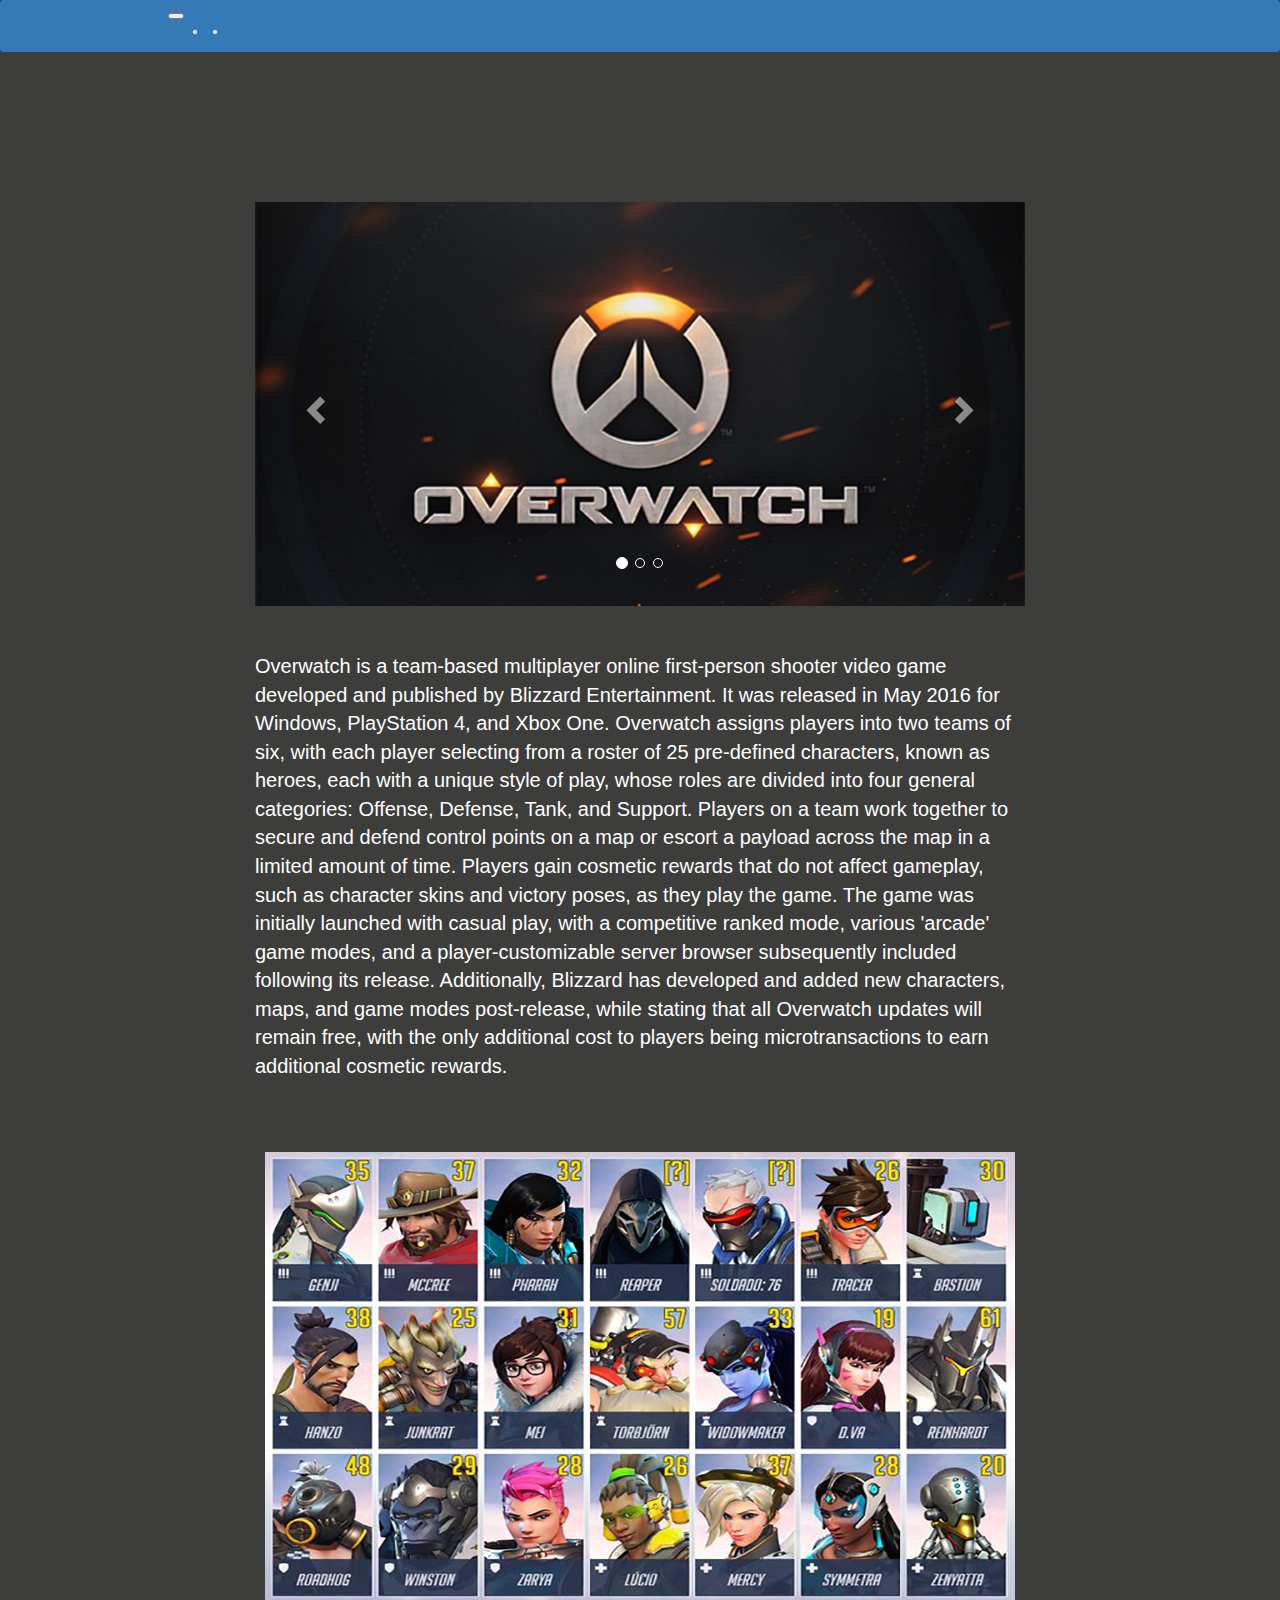
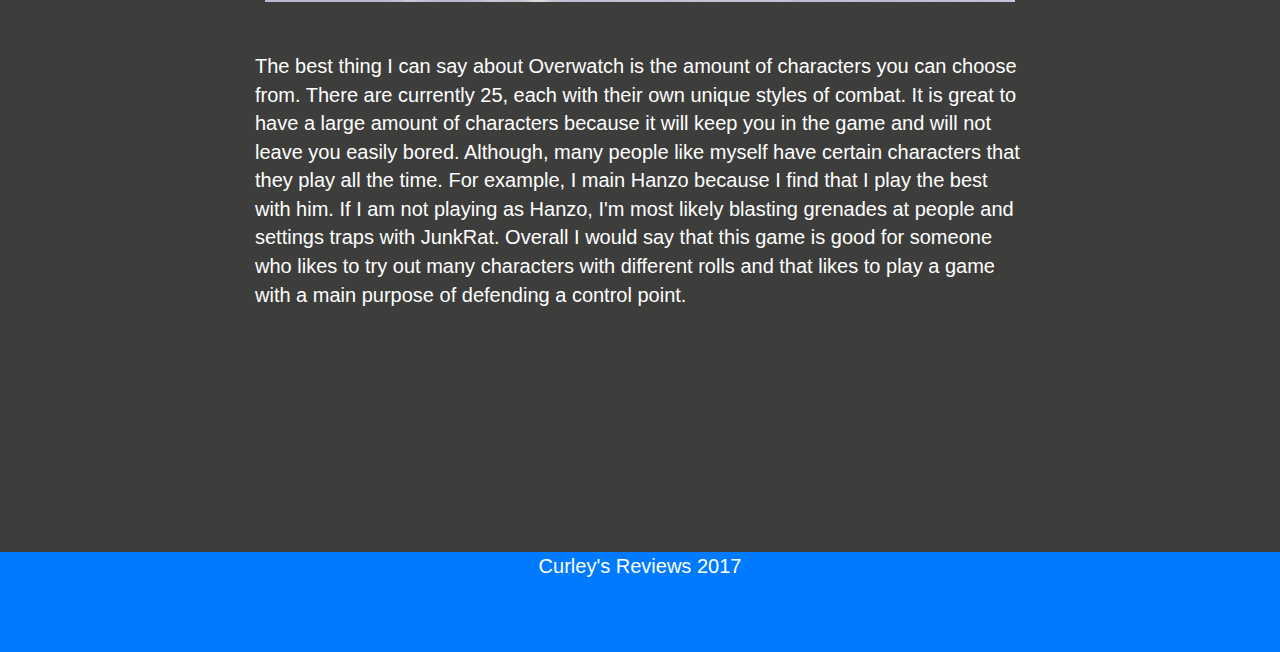
<file: overwatch.html>
<!DOCTYPE html>
<html lang="en">
<head>
    <meta charset="UTF-8">
     <meta name="viewport" content="width=device-width, initial-scale=1, shrink-to-fit=no">
     <script src="https://code.jquery.com/jquery-3.2.1.slim.min.js" integrity="sha384-KJ3o2DKtIkvYIK3UENzmM7KCkRr/rE9/Qpg6aAZGJwFDMVNA/GpGFF93hXpG5KkN" crossorigin="anonymous"></script>
<script src="https://cdnjs.cloudflare.com/ajax/libs/popper.js/1.11.0/umd/popper.min.js" integrity="sha384-b/U6ypiBEHpOf/4+1nzFpr53nxSS+GLCkfwBdFNTxtclqqenISfwAzpKaMNFNmj4" crossorigin="anonymous"></script>
<script src="https://maxcdn.bootstrapcdn.com/bootstrap/4.0.0-beta/js/bootstrap.min.js" integrity="sha384-h0AbiXch4ZDo7tp9hKZ4TsHbi047NrKGLO3SEJAg45jXxnGIfYzk4Si90RDIqNm1" crossorigin="anonymous"></script>
    <title>Curley's Reviews</title>
    <link href="https://fonts.googleapis.com/css?family=Roboto" rel="stylesheet">
    <link rel="stylesheet" href="https://maxcdn.bootstrapcdn.com/bootstrap/4.0.0-beta/css/bootstrap.min.css" integrity="sha384-/Y6pD6FV/Vv2HJnA6t+vslU6fwYXjCFtcEpHbNJ0lyAFsXTsjBbfaDjzALeQsN6M" crossorigin="anonymous">
    
    
    <meta charset="utf-8">
  <meta name="viewport" content="width=device-width, initial-scale=1">
  <link rel="stylesheet" href="https://maxcdn.bootstrapcdn.com/bootstrap/3.3.7/css/bootstrap.min.css">
  <script src="https://ajax.googleapis.com/ajax/libs/jquery/3.2.1/jquery.min.js"></script>
  <script src="https://maxcdn.bootstrapcdn.com/bootstrap/3.3.7/js/bootstrap.min.js"></script>
  
  <link rel="stylesheet" href="css/styles.css">

</head>
<body>
   
   <header>
<nav class="navbar navbar-expand-lg navbar navbar-dark bg-primary">
  <a class="navbar-brand" href="index.html">Curley's Reviews</a>
  <button class="navbar-toggler" type="button" data-toggle="collapse" data-target="#navbarSupportedContent" aria-controls="navbarSupportedContent" aria-expanded="false" aria-label="Toggle navigation">
    <span class="navbar-toggler-icon"></span>
  </button>

  <div class="collapse navbar-collapse" id="navbarSupportedContent">
    <ul class="navbar-nav mr-auto">
      <li class="nav-item active">
        <a class="nav-link" href="pc.html">PC<span class="sr-only">(current)</span></a>
      </li>
      <li class="nav-item">
        <a class="nav-link" href="console.html">PS4/Xbox One</a>
      </li>
    
    </ul>
  
  </div>
</nav>    
  
    </header>
     
     <p class="h1"></p>
      <div class="container">
  
  <div id="myCarousel" class="carousel slide" data-ride="carousel">
    <!-- Indicators -->
    <ol class="carousel-indicators">
      <li data-target="#myCarousel" data-slide-to="0" class="active"></li>
      <li data-target="#myCarousel" data-slide-to="1"></li>
      <li data-target="#myCarousel" data-slide-to="2"></li>
    </ol>

    <!-- Wrapper for slides -->
    <div class="carousel-inner">
      <div class="item active">
        <img src="img/overwatch3.jpg" alt="" style="width:100%;">
      </div>

      <div class="item">
        <img src="img/overwatch2.jpg" alt="" style="width:100%;">
      </div>
    
      <div class="item">
        <img src="img/overwatch1.jpg" alt="" style="width:100%;">
      </div>
    </div>

    <!-- Left and right controls -->
    <a class="left carousel-control" href="#myCarousel" data-slide="prev">
      <span class="glyphicon glyphicon-chevron-left"></span>
      <span class="sr-only">Previous</span>
    </a>
    <a class="right carousel-control" href="#myCarousel" data-slide="next">
      <span class="glyphicon glyphicon-chevron-right"></span>
      <span class="sr-only">Next</span>
    </a>
  </div>
</div>
   
   
   <div class="container">
<p>Overwatch is a team-based multiplayer online first-person shooter video game developed and published by Blizzard Entertainment. It was released in May 2016 for Windows, PlayStation 4, and Xbox One.

Overwatch assigns players into two teams of six, with each player selecting from a roster of 25 pre-defined characters, known as heroes, each with a unique style of play, whose roles are divided into four general categories: Offense, Defense, Tank, and Support. Players on a team work together to secure and defend control points on a map or escort a payload across the map in a limited amount of time. Players gain cosmetic rewards that do not affect gameplay, such as character skins and victory poses, as they play the game. The game was initially launched with casual play, with a competitive ranked mode, various 'arcade' game modes, and a player-customizable server browser subsequently included following its release. Additionally, Blizzard has developed and added new characters, maps, and game modes post-release, while stating that all Overwatch updates will remain free, with the only additional cost to players being microtransactions to earn additional cosmetic rewards.</p>

    </div>
    
    
    <div class="text-center . overwatch">
 <img src="./img/overwatch4.jpg" class="img-fluid . max-width: 100%; height: auto;">
   
    </div>
    
    <div class="container">
<p>The best thing I can say about Overwatch is the amount of characters you can choose from. There are currently 25, each with their own unique styles of combat. 
   It is great to have a large amount of characters because it will keep you in the game and will not leave you easily bored. Although, many people like myself have certain characters that they play all the time. 
   For example, I main Hanzo because I find that I play the best with him. If I am not playing as Hanzo, I'm most likely blasting grenades at people and settings traps with JunkRat. Overall I would say that this game is good for someone 
   who likes to try out many characters with different rolls and that likes to play a game with a main purpose of defending a control point.  
    
    
    </p>

    </div>
    
<div class="footer">
       Curley's Reviews 2017
   </div>

    </html>
</file>
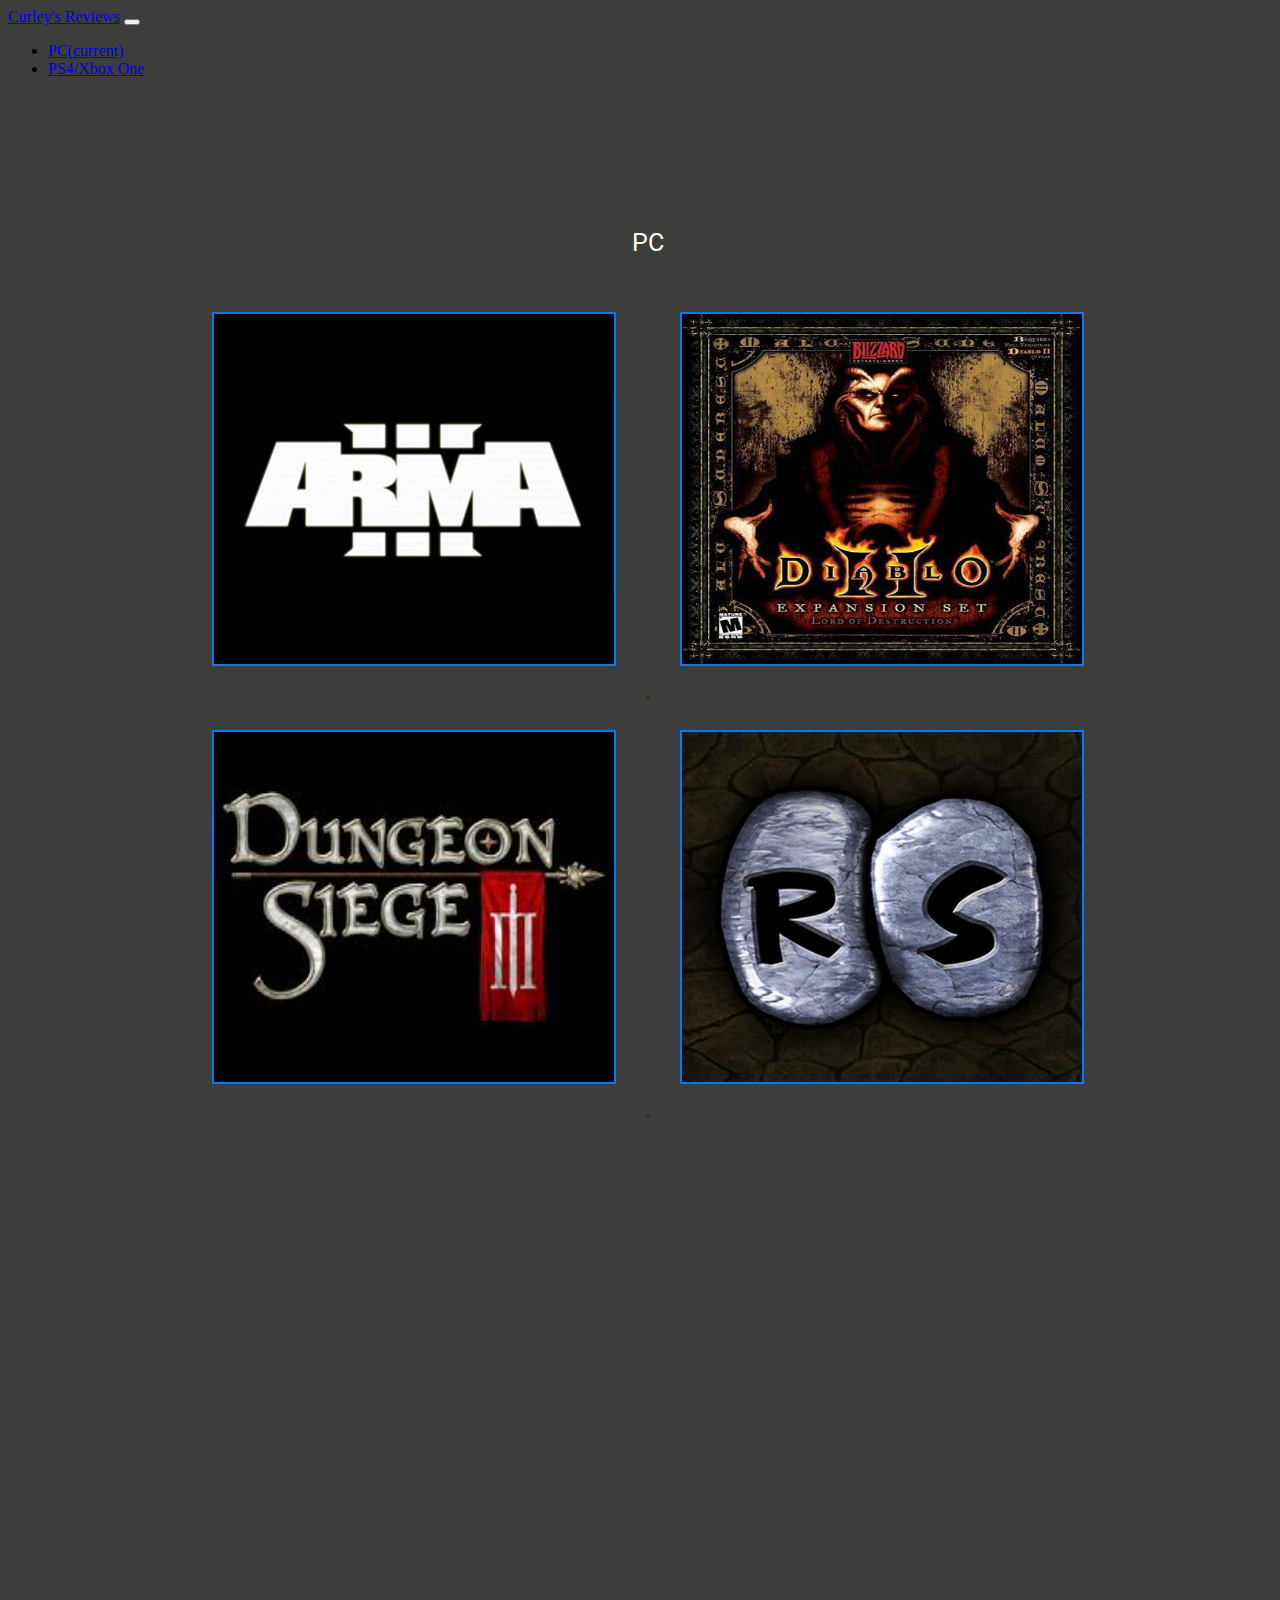
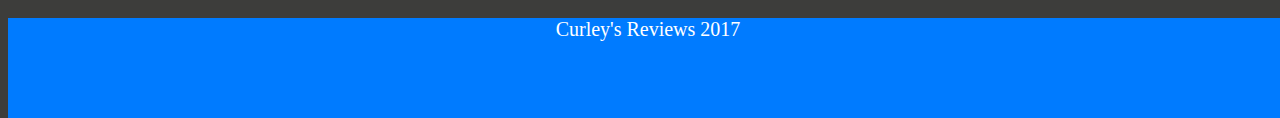
<file: pc.html>
<!DOCTYPE html>
<html lang="en">
<head>
    <meta charset="UTF-8">
     <meta name="viewport" content="width=device-width, initial-scale=1, shrink-to-fit=no">
     <script src="https://code.jquery.com/jquery-3.2.1.slim.min.js" integrity="sha384-KJ3o2DKtIkvYIK3UENzmM7KCkRr/rE9/Qpg6aAZGJwFDMVNA/GpGFF93hXpG5KkN" crossorigin="anonymous"></script>
<script src="https://cdnjs.cloudflare.com/ajax/libs/popper.js/1.11.0/umd/popper.min.js" integrity="sha384-b/U6ypiBEHpOf/4+1nzFpr53nxSS+GLCkfwBdFNTxtclqqenISfwAzpKaMNFNmj4" crossorigin="anonymous"></script>
<script src="https://maxcdn.bootstrapcdn.com/bootstrap/4.0.0-beta/js/bootstrap.min.js" integrity="sha384-h0AbiXch4ZDo7tp9hKZ4TsHbi047NrKGLO3SEJAg45jXxnGIfYzk4Si90RDIqNm1" crossorigin="anonymous"></script>
    <title>Curley's Reviews</title>
    <link href="https://fonts.googleapis.com/css?family=Roboto" rel="stylesheet">
    <link rel="stylesheet" href="https://maxcdn.bootstrapcdn.com/bootstrap/4.0.0-beta/css/bootstrap.min.css" integrity="sha384-/Y6pD6FV/Vv2HJnA6t+vslU6fwYXjCFtcEpHbNJ0lyAFsXTsjBbfaDjzALeQsN6M" crossorigin="anonymous">
    <link rel="stylesheet" href="css/styles.css">

</head>
<body>
   
   <header>
<nav class="navbar navbar-expand-lg navbar navbar-dark bg-primary">
  <a class="navbar-brand" href="index.html">Curley's Reviews</a>
  <button class="navbar-toggler" type="button" data-toggle="collapse" data-target="#navbarSupportedContent" aria-controls="navbarSupportedContent" aria-expanded="false" aria-label="Toggle navigation">
    <span class="navbar-toggler-icon"></span>
  </button>

  <div class="collapse navbar-collapse" id="navbarSupportedContent">
    <ul class="navbar-nav mr-auto">
      <li class="nav-item active">
        <a class="nav-link" href="pc.html">PC<span class="sr-only">(current)</span></a>
      </li>
      <li class="nav-item">
        <a class="nav-link" href="console.html">PS4/Xbox One</a>
      </li>
    
    </ul>
  
  </div>
</nav>    
  
    </header>
     
      <p class="h1">PC</p>

<div id="images" class="images">
       <a href="Arma.html">
          <img class="thumbnail" src="./img/1.jpg">
       </a>
       
       <a href="Diablo.html">
          <img class="thumbnail" src="./img/2.jpg">
        
       </a>
       
       <a href="Siege.html">
          <img class="thumbnail" src="./img/3.jpg">
        
       </a>
       
       <a href="RS.html">
          <img class="thumbnail" src="./img/4.jpg">
        
       </a>
        
 
    </div>

   <div class="footer" style="margin-top: 500px;">
       Curley's Reviews 2017
   </div>
    </html>
</file>
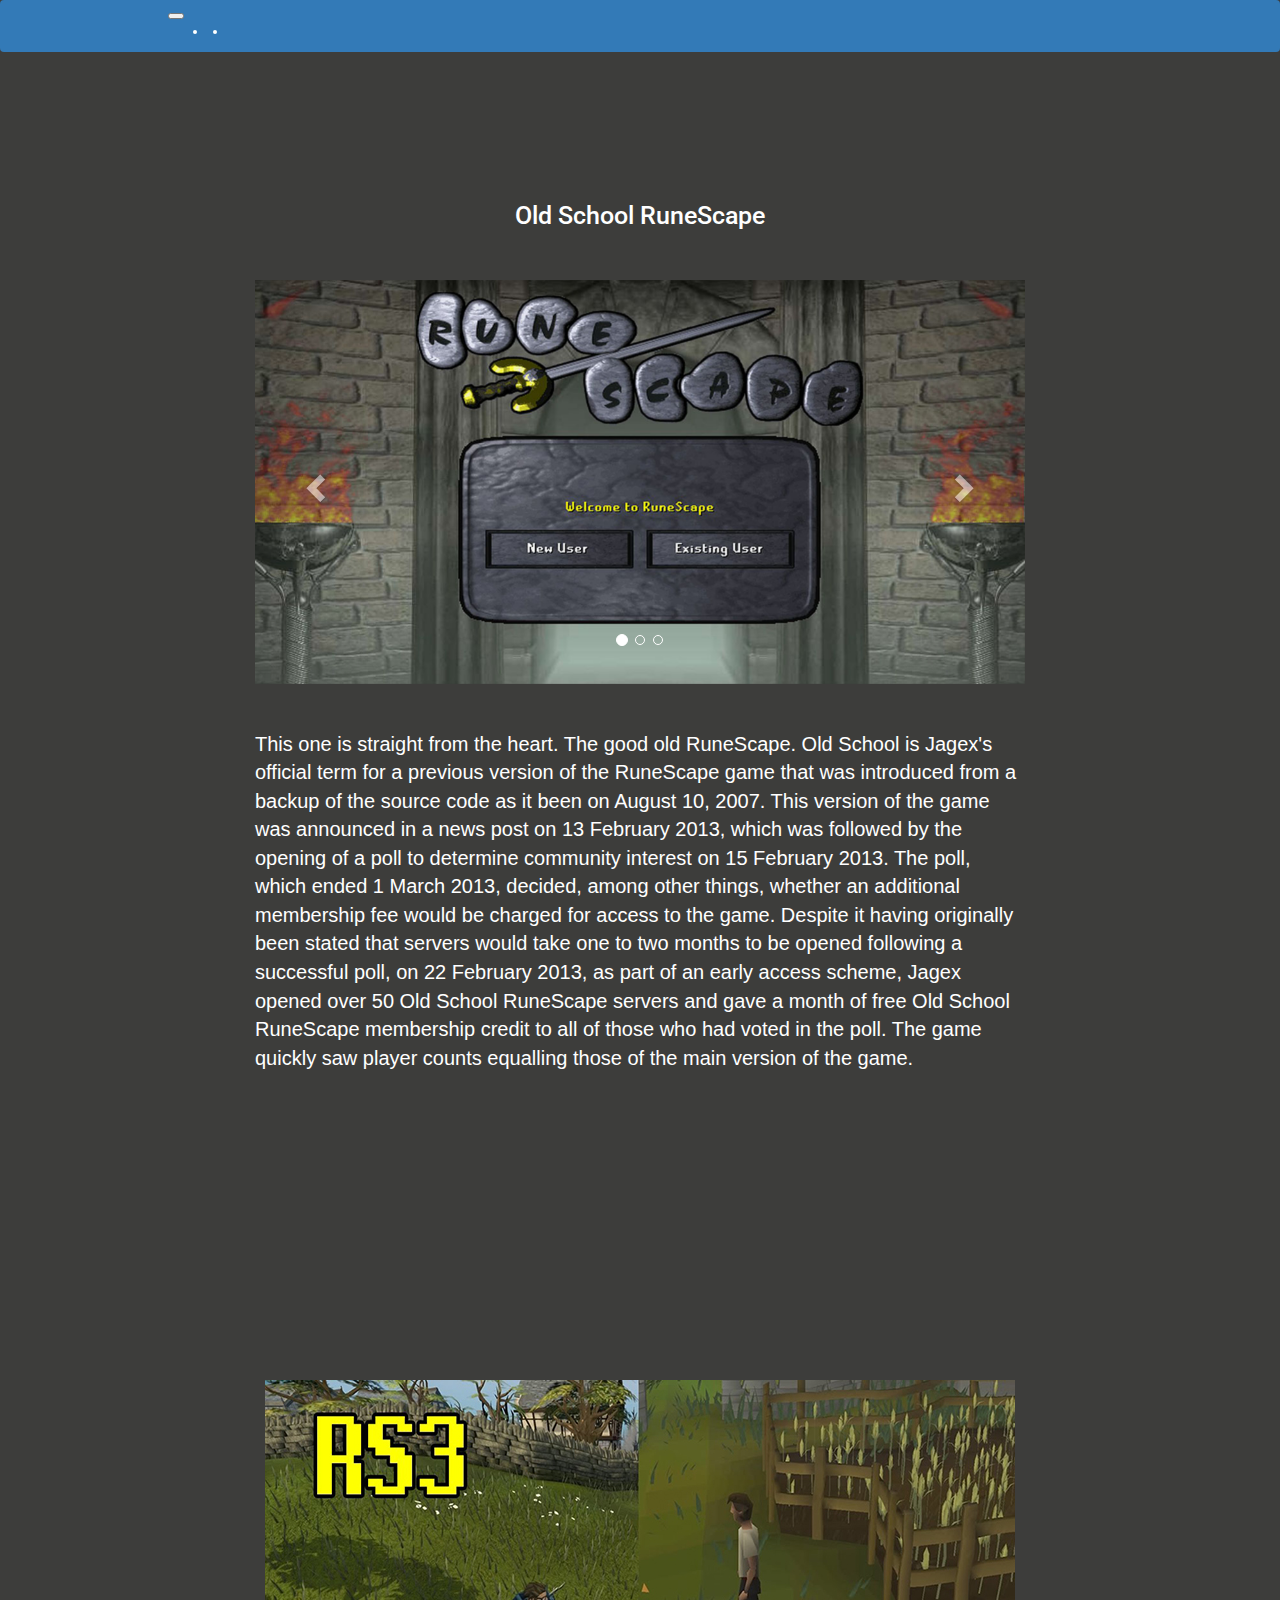
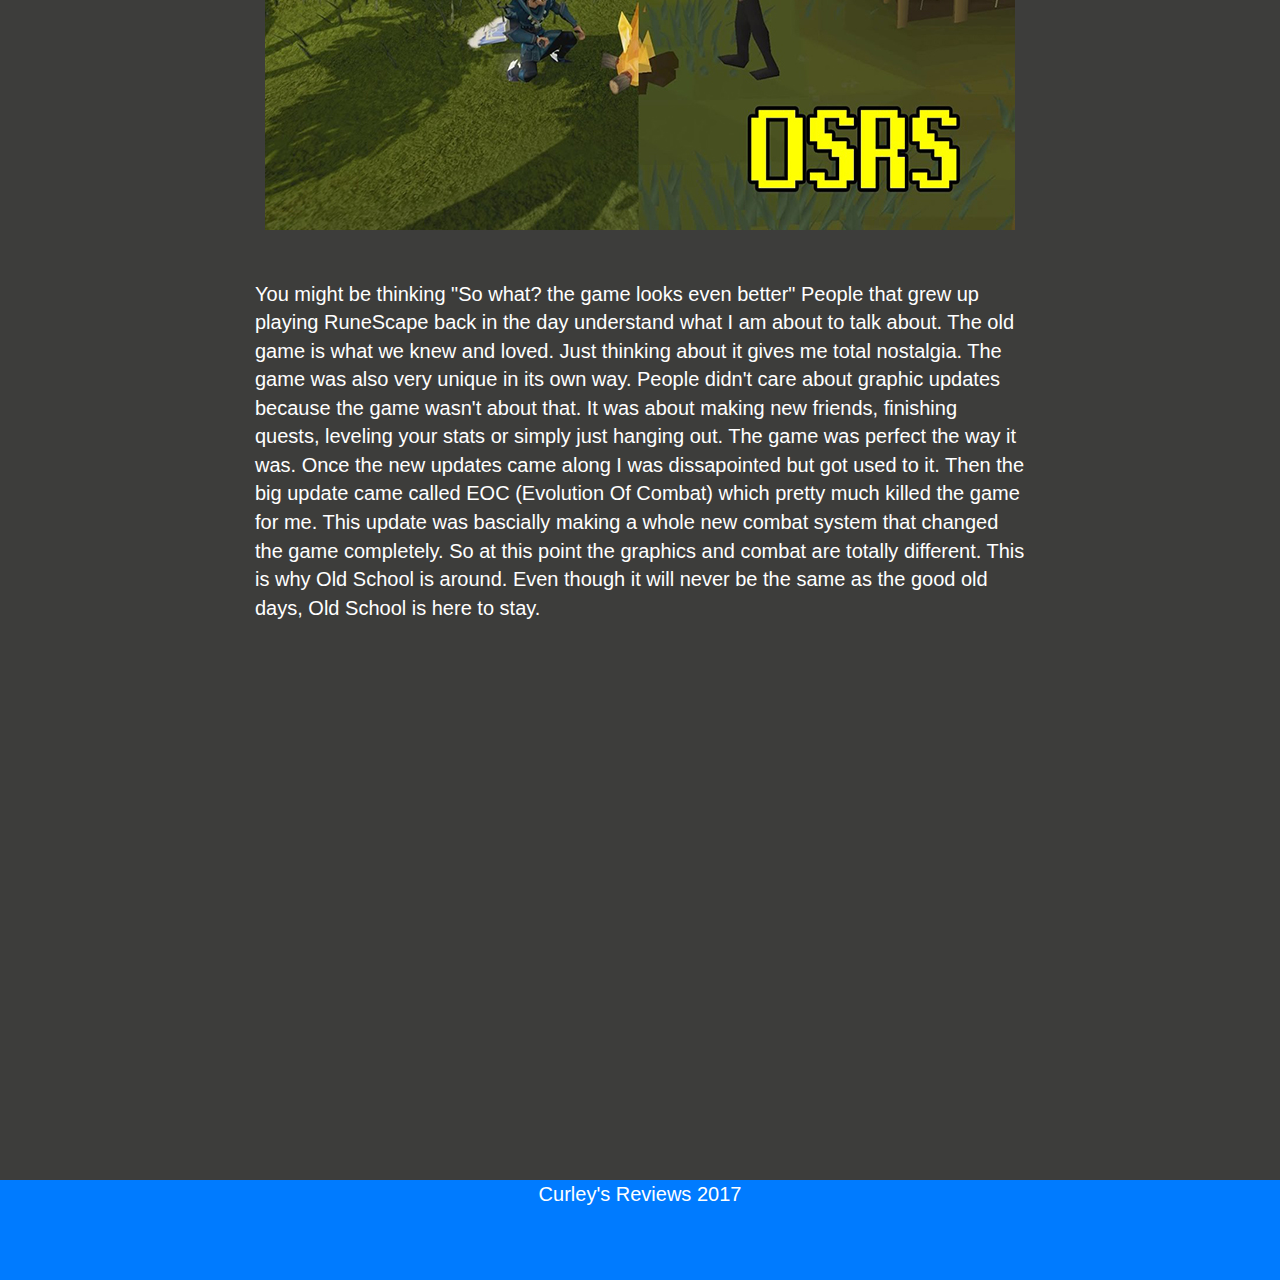
<file: rs.html>
<!DOCTYPE html>
<html lang="en">
<head>
    <meta charset="UTF-8">
     <meta name="viewport" content="width=device-width, initial-scale=1, shrink-to-fit=no">
     <script src="https://code.jquery.com/jquery-3.2.1.slim.min.js" integrity="sha384-KJ3o2DKtIkvYIK3UENzmM7KCkRr/rE9/Qpg6aAZGJwFDMVNA/GpGFF93hXpG5KkN" crossorigin="anonymous"></script>
<script src="https://cdnjs.cloudflare.com/ajax/libs/popper.js/1.11.0/umd/popper.min.js" integrity="sha384-b/U6ypiBEHpOf/4+1nzFpr53nxSS+GLCkfwBdFNTxtclqqenISfwAzpKaMNFNmj4" crossorigin="anonymous"></script>
<script src="https://maxcdn.bootstrapcdn.com/bootstrap/4.0.0-beta/js/bootstrap.min.js" integrity="sha384-h0AbiXch4ZDo7tp9hKZ4TsHbi047NrKGLO3SEJAg45jXxnGIfYzk4Si90RDIqNm1" crossorigin="anonymous"></script>
    <title>Curley's Reviews</title>
    <link href="https://fonts.googleapis.com/css?family=Roboto" rel="stylesheet">
    <link rel="stylesheet" href="https://maxcdn.bootstrapcdn.com/bootstrap/4.0.0-beta/css/bootstrap.min.css" integrity="sha384-/Y6pD6FV/Vv2HJnA6t+vslU6fwYXjCFtcEpHbNJ0lyAFsXTsjBbfaDjzALeQsN6M" crossorigin="anonymous">
    
    <meta charset="utf-8">
  <meta name="viewport" content="width=device-width, initial-scale=1">
  <link rel="stylesheet" href="https://maxcdn.bootstrapcdn.com/bootstrap/3.3.7/css/bootstrap.min.css">
  <script src="https://ajax.googleapis.com/ajax/libs/jquery/3.2.1/jquery.min.js"></script>
  <script src="https://maxcdn.bootstrapcdn.com/bootstrap/3.3.7/js/bootstrap.min.js"></script>
    
    <link rel="stylesheet" href="css/styles.css">

</head>
<body>
   
   <header>
<nav class="navbar navbar-expand-lg navbar navbar-dark bg-primary">
  <a class="navbar-brand" href="index.html">Curley's Reviews</a>
  <button class="navbar-toggler" type="button" data-toggle="collapse" data-target="#navbarSupportedContent" aria-controls="navbarSupportedContent" aria-expanded="false" aria-label="Toggle navigation">
    <span class="navbar-toggler-icon"></span>
  </button>

  <div class="collapse navbar-collapse" id="navbarSupportedContent">
    <ul class="navbar-nav mr-auto">
      <li class="nav-item active">
        <a class="nav-link" href="pc.html">PC<span class="sr-only">(current)</span></a>
      </li>
      <li class="nav-item">
        <a class="nav-link" href="console.html">PS4/Xbox One</a>
      </li>
    
    </ul>
  
  </div>
</nav>    

<p class="h1">Old School RuneScape</p>

<div class="container">
  
  <div id="myCarousel" class="carousel slide" data-ride="carousel">
    <!-- Indicators -->
    <ol class="carousel-indicators">
      <li data-target="#myCarousel" data-slide-to="0" class="active"></li>
      <li data-target="#myCarousel" data-slide-to="1"></li>
      <li data-target="#myCarousel" data-slide-to="2"></li>
    </ol>

    <!-- Wrapper for slides -->
    <div class="carousel-inner">
      <div class="item active">
        <img src="img/rs1.jpg" alt="" style="width:100%;">
      </div>

      <div class="item">
        <img src="img/rs2.jpg" alt="" style="width:100%;">
      </div>
    
      <div class="item">
        <img src="img/rs3.jpg" alt="" style="width:100%;">
      </div>
    </div>

    <!-- Left and right controls -->
    <a class="left carousel-control" href="#myCarousel" data-slide="prev">
      <span class="glyphicon glyphicon-chevron-left"></span>
      <span class="sr-only">Previous</span>
    </a>
    <a class="right carousel-control" href="#myCarousel" data-slide="next">
      <span class="glyphicon glyphicon-chevron-right"></span>
      <span class="sr-only">Next</span>
    </a>
  </div>
</div>
    
    

    
    <div class="container">
        <p>This one is straight from the heart. The good old RuneScape. Old School is
        Jagex's official term for a previous version of the RuneScape game that was 
        introduced from a backup of the source code as it been on August 10, 2007.
        This version of the game was announced in a news post on 13 February 2013, which was followed by the opening of a poll to determine community interest on 15 February 2013. The poll, which ended 1 March 2013, decided, among other things, whether an additional membership fee would be charged for access to the game. Despite it having originally been stated that servers would take one to two months to be opened following a successful poll, on 22 February 2013, as part of an early access scheme, Jagex opened over 50 Old School RuneScape servers and gave a month of free Old School RuneScape membership credit to all of those who had voted in the poll. The game quickly saw player counts equalling those of the main version of the game.</p>
    
       </div>
       
       
        <div class="text-center . rs-compare">
 <img src="img/rscompare.jpg" class="img-fluid . max-width: 100%; height: auto;">
   
    </div>
    
    <div class="container">
        <p>You might be thinking "So what? the game looks even better" People that grew up playing RuneScape back in the day understand what I am about to talk about. The old game is what we knew and loved. Just thinking about it gives me total nostalgia. The game was also very unique in its own way. People didn't care about graphic updates because the game wasn't about that. It was about making new friends, finishing quests, leveling your stats or simply just hanging out. The game was perfect the way it was. Once the new updates came along I was dissapointed but got used to it. Then the big update came called EOC (Evolution Of Combat) which pretty much killed the game for me. This update was bascially making a whole new combat system that changed the game completely. So at this point the graphics and combat are totally different. This is why Old School is around. Even though it will never be the same as the good old days, Old School is here to stay.</p>
    </div>
    
<div class="footer" style="margin-top: 500px;">
       Curley's Reviews 2017
   </div>

    </html>
</file>
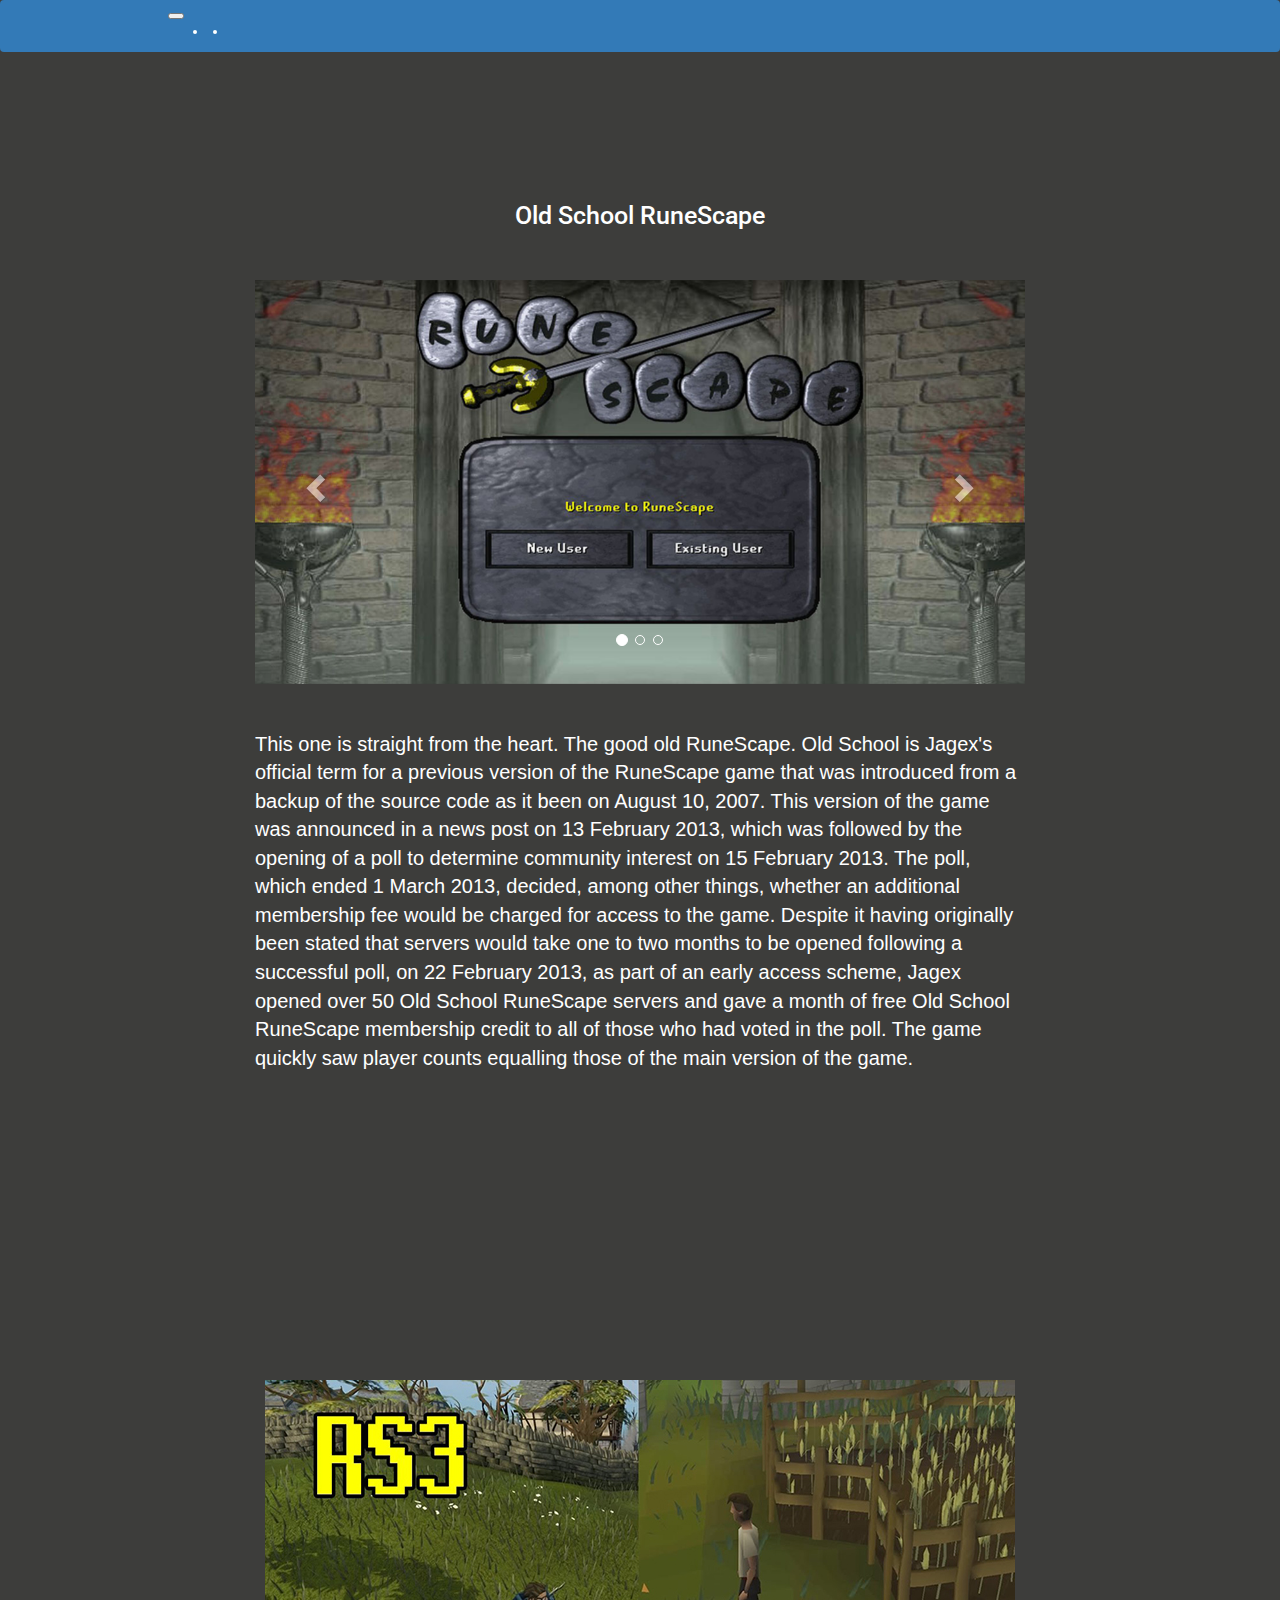
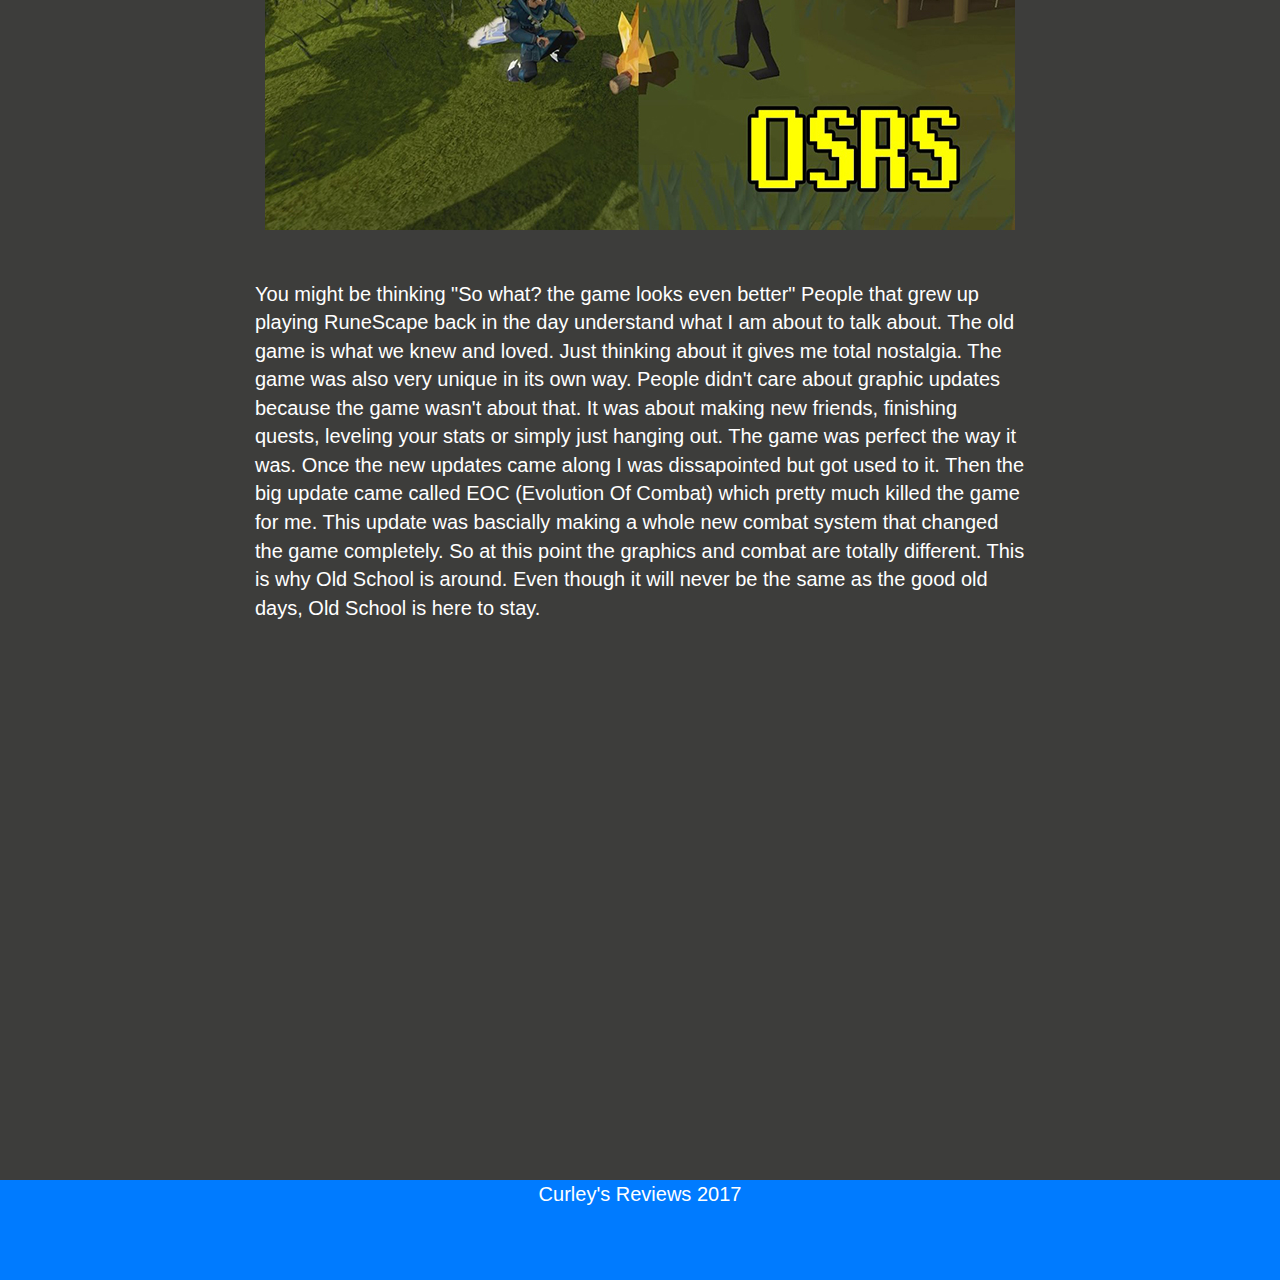
<file: RS.html>
<!DOCTYPE html>
<html lang="en">
<head>
    <meta charset="UTF-8">
     <meta name="viewport" content="width=device-width, initial-scale=1, shrink-to-fit=no">
     <script src="https://code.jquery.com/jquery-3.2.1.slim.min.js" integrity="sha384-KJ3o2DKtIkvYIK3UENzmM7KCkRr/rE9/Qpg6aAZGJwFDMVNA/GpGFF93hXpG5KkN" crossorigin="anonymous"></script>
<script src="https://cdnjs.cloudflare.com/ajax/libs/popper.js/1.11.0/umd/popper.min.js" integrity="sha384-b/U6ypiBEHpOf/4+1nzFpr53nxSS+GLCkfwBdFNTxtclqqenISfwAzpKaMNFNmj4" crossorigin="anonymous"></script>
<script src="https://maxcdn.bootstrapcdn.com/bootstrap/4.0.0-beta/js/bootstrap.min.js" integrity="sha384-h0AbiXch4ZDo7tp9hKZ4TsHbi047NrKGLO3SEJAg45jXxnGIfYzk4Si90RDIqNm1" crossorigin="anonymous"></script>
    <title>Curley's Reviews</title>
    <link href="https://fonts.googleapis.com/css?family=Roboto" rel="stylesheet">
    <link rel="stylesheet" href="https://maxcdn.bootstrapcdn.com/bootstrap/4.0.0-beta/css/bootstrap.min.css" integrity="sha384-/Y6pD6FV/Vv2HJnA6t+vslU6fwYXjCFtcEpHbNJ0lyAFsXTsjBbfaDjzALeQsN6M" crossorigin="anonymous">
    
    <meta charset="utf-8">
  <meta name="viewport" content="width=device-width, initial-scale=1">
  <link rel="stylesheet" href="https://maxcdn.bootstrapcdn.com/bootstrap/3.3.7/css/bootstrap.min.css">
  <script src="https://ajax.googleapis.com/ajax/libs/jquery/3.2.1/jquery.min.js"></script>
  <script src="https://maxcdn.bootstrapcdn.com/bootstrap/3.3.7/js/bootstrap.min.js"></script>
    
    <link rel="stylesheet" href="css/styles.css">

</head>
<body>
   
   <header>
<nav class="navbar navbar-expand-lg navbar navbar-dark bg-primary">
  <a class="navbar-brand" href="index.html">Curley's Reviews</a>
  <button class="navbar-toggler" type="button" data-toggle="collapse" data-target="#navbarSupportedContent" aria-controls="navbarSupportedContent" aria-expanded="false" aria-label="Toggle navigation">
    <span class="navbar-toggler-icon"></span>
  </button>

  <div class="collapse navbar-collapse" id="navbarSupportedContent">
    <ul class="navbar-nav mr-auto">
      <li class="nav-item active">
        <a class="nav-link" href="pc.html">PC<span class="sr-only">(current)</span></a>
      </li>
      <li class="nav-item">
        <a class="nav-link" href="console.html">PS4/Xbox One</a>
      </li>
    
    </ul>
  
  </div>
</nav>    

<p class="h1">Old School RuneScape</p>

<div class="container">
  
  <div id="myCarousel" class="carousel slide" data-ride="carousel">
    <!-- Indicators -->
    <ol class="carousel-indicators">
      <li data-target="#myCarousel" data-slide-to="0" class="active"></li>
      <li data-target="#myCarousel" data-slide-to="1"></li>
      <li data-target="#myCarousel" data-slide-to="2"></li>
    </ol>

    <!-- Wrapper for slides -->
    <div class="carousel-inner">
      <div class="item active">
        <img src="img/rs1.jpg" alt="" style="width:100%;">
      </div>

      <div class="item">
        <img src="img/rs2.jpg" alt="" style="width:100%;">
      </div>
    
      <div class="item">
        <img src="img/rs3.jpg" alt="" style="width:100%;">
      </div>
    </div>

    <!-- Left and right controls -->
    <a class="left carousel-control" href="#myCarousel" data-slide="prev">
      <span class="glyphicon glyphicon-chevron-left"></span>
      <span class="sr-only">Previous</span>
    </a>
    <a class="right carousel-control" href="#myCarousel" data-slide="next">
      <span class="glyphicon glyphicon-chevron-right"></span>
      <span class="sr-only">Next</span>
    </a>
  </div>
</div>
    
    

    
    <div class="container">
        <p>This one is straight from the heart. The good old RuneScape. Old School is
        Jagex's official term for a previous version of the RuneScape game that was 
        introduced from a backup of the source code as it been on August 10, 2007.
        This version of the game was announced in a news post on 13 February 2013, which was followed by the opening of a poll to determine community interest on 15 February 2013. The poll, which ended 1 March 2013, decided, among other things, whether an additional membership fee would be charged for access to the game. Despite it having originally been stated that servers would take one to two months to be opened following a successful poll, on 22 February 2013, as part of an early access scheme, Jagex opened over 50 Old School RuneScape servers and gave a month of free Old School RuneScape membership credit to all of those who had voted in the poll. The game quickly saw player counts equalling those of the main version of the game.</p>
    
       </div>
       
       
        <div class="text-center . rs-compare">
 <img src="img/rscompare.jpg" class="img-fluid . max-width: 100%; height: auto;">
   
    </div>
    
    <div class="container">
        <p>You might be thinking "So what? the game looks even better" People that grew up playing RuneScape back in the day understand what I am about to talk about. The old game is what we knew and loved. Just thinking about it gives me total nostalgia. The game was also very unique in its own way. People didn't care about graphic updates because the game wasn't about that. It was about making new friends, finishing quests, leveling your stats or simply just hanging out. The game was perfect the way it was. Once the new updates came along I was dissapointed but got used to it. Then the big update came called EOC (Evolution Of Combat) which pretty much killed the game for me. This update was bascially making a whole new combat system that changed the game completely. So at this point the graphics and combat are totally different. This is why Old School is around. Even though it will never be the same as the good old days, Old School is here to stay.</p>
    </div>
    
<div class="footer" style="margin-top: 500px;">
       Curley's Reviews 2017
   </div>

    </html>
</file>
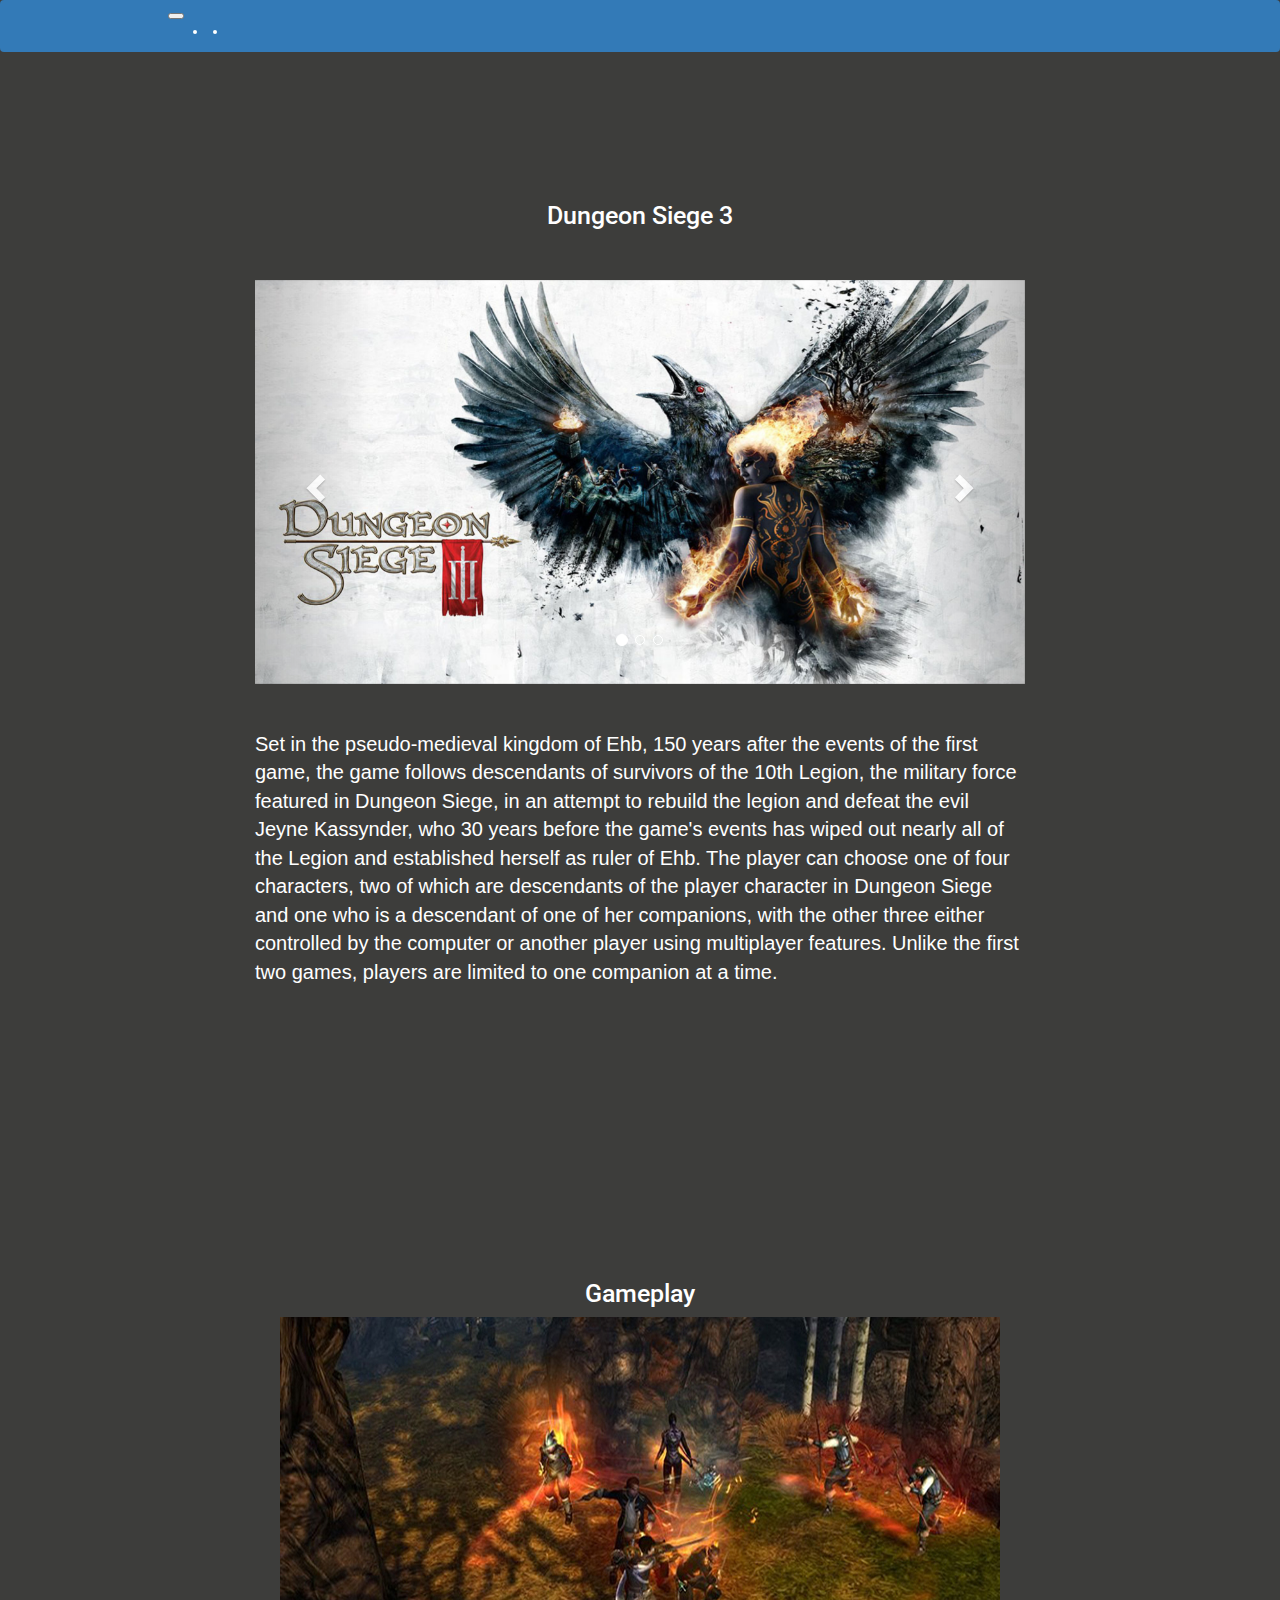
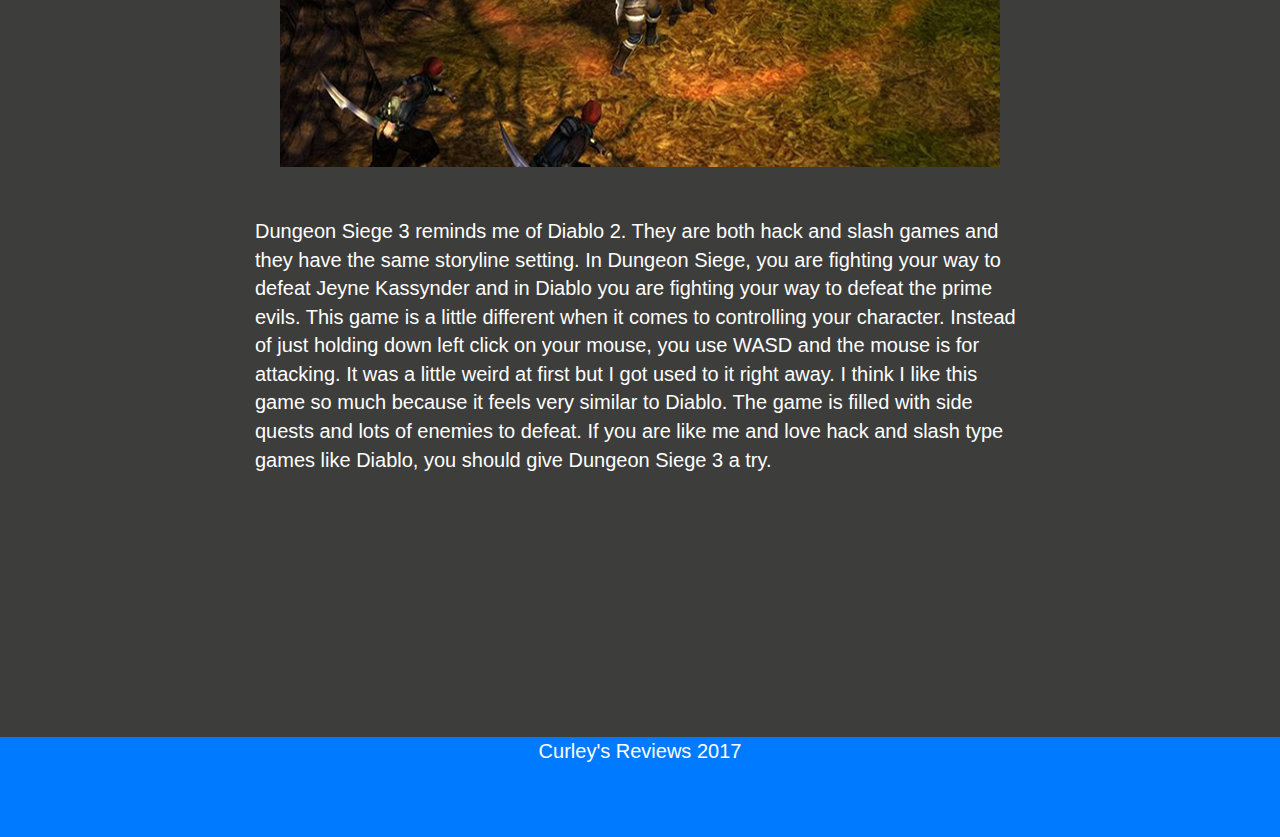
<file: Siege.html>
<!DOCTYPE html>
<html lang="en">
<head>
    <meta charset="UTF-8">
     <meta name="viewport" content="width=device-width, initial-scale=1, shrink-to-fit=no">
     <script src="https://code.jquery.com/jquery-3.2.1.slim.min.js" integrity="sha384-KJ3o2DKtIkvYIK3UENzmM7KCkRr/rE9/Qpg6aAZGJwFDMVNA/GpGFF93hXpG5KkN" crossorigin="anonymous"></script>
<script src="https://cdnjs.cloudflare.com/ajax/libs/popper.js/1.11.0/umd/popper.min.js" integrity="sha384-b/U6ypiBEHpOf/4+1nzFpr53nxSS+GLCkfwBdFNTxtclqqenISfwAzpKaMNFNmj4" crossorigin="anonymous"></script>
<script src="https://maxcdn.bootstrapcdn.com/bootstrap/4.0.0-beta/js/bootstrap.min.js" integrity="sha384-h0AbiXch4ZDo7tp9hKZ4TsHbi047NrKGLO3SEJAg45jXxnGIfYzk4Si90RDIqNm1" crossorigin="anonymous"></script>
    <title>Curley's Reviews</title>
    <link href="https://fonts.googleapis.com/css?family=Roboto" rel="stylesheet">
    <link rel="stylesheet" href="https://maxcdn.bootstrapcdn.com/bootstrap/4.0.0-beta/css/bootstrap.min.css" integrity="sha384-/Y6pD6FV/Vv2HJnA6t+vslU6fwYXjCFtcEpHbNJ0lyAFsXTsjBbfaDjzALeQsN6M" crossorigin="anonymous">
    
    
    <meta charset="utf-8">
  <meta name="viewport" content="width=device-width, initial-scale=1">
  <link rel="stylesheet" href="https://maxcdn.bootstrapcdn.com/bootstrap/3.3.7/css/bootstrap.min.css">
  <script src="https://ajax.googleapis.com/ajax/libs/jquery/3.2.1/jquery.min.js"></script>
  <script src="https://maxcdn.bootstrapcdn.com/bootstrap/3.3.7/js/bootstrap.min.js"></script>
  
  <link rel="stylesheet" href="css/styles.css">

</head>
<body>
   
   <header>
<nav class="navbar navbar-expand-lg navbar navbar-dark bg-primary">
  <a class="navbar-brand" href="index.html">Curley's Reviews</a>
  <button class="navbar-toggler" type="button" data-toggle="collapse" data-target="#navbarSupportedContent" aria-controls="navbarSupportedContent" aria-expanded="false" aria-label="Toggle navigation">
    <span class="navbar-toggler-icon"></span>
  </button>

  <div class="collapse navbar-collapse" id="navbarSupportedContent">
    <ul class="navbar-nav mr-auto">
      <li class="nav-item active">
        <a class="nav-link" href="pc.html">PC<span class="sr-only">(current)</span></a>
      </li>
      <li class="nav-item">
        <a class="nav-link" href="console.html">PS4/Xbox One</a>
      </li>
    
    </ul>
  
  </div>
</nav>    
  
    </header>
     
     <p class="h1">Dungeon Siege 3</p>
      <div class="container">
  
  <div id="myCarousel" class="carousel slide" data-ride="carousel">
    <!-- Indicators -->
    <ol class="carousel-indicators">
      <li data-target="#myCarousel" data-slide-to="0" class="active"></li>
      <li data-target="#myCarousel" data-slide-to="1"></li>
      <li data-target="#myCarousel" data-slide-to="2"></li>
    </ol>

    <!-- Wrapper for slides -->
    <div class="carousel-inner">
      <div class="item active">
        <img src="img/Siege1.jpg" alt="Siege" style="width:100%;">
      </div>

      <div class="item">
        <img src="img/siege2.jpg" alt="Siege" style="width:100%;">
      </div>
    
      <div class="item">
        <img src="img/Siege3.jpg" alt="Siege" style="width:100%;">
      </div>
    </div>

    <!-- Left and right controls -->
    <a class="left carousel-control" href="#myCarousel" data-slide="prev">
      <span class="glyphicon glyphicon-chevron-left"></span>
      <span class="sr-only">Previous</span>
    </a>
    <a class="right carousel-control" href="#myCarousel" data-slide="next">
      <span class="glyphicon glyphicon-chevron-right"></span>
      <span class="sr-only">Next</span>
    </a>
  </div>
</div>
   
   <div class="container">
<p>Set in the pseudo-medieval kingdom of Ehb, 150 years after the events of the first game, the game follows descendants of survivors of the 10th Legion, the military force featured in Dungeon Siege, in an attempt to rebuild the legion and defeat the evil Jeyne Kassynder, who 30 years before the game's events has wiped out nearly all of the Legion and established herself as ruler of Ehb. The player can choose one of four characters, two of which are descendants of the player character in Dungeon Siege and one who is a descendant of one of her companions, with the other three either controlled by the computer or another player using multiplayer features. Unlike the first two games, players are limited to one companion at a time.</p>

    </div>

   
   <p class="h1">Gameplay</p>
   
   <div class="text-center">
 <img src="img/siege4.jpg" class="img-fluid . max-width: 100%; height: auto;">


    </div>
   
   
   <div class="container">
<p>Dungeon Siege 3 reminds me of Diablo 2. They are both hack and slash games and they have the same storyline setting. In Dungeon Siege, you are fighting your way to defeat Jeyne Kassynder and in Diablo you are fighting your way to defeat the prime evils. This game is a little different when it comes to controlling your character. Instead of just holding down left click on your mouse, you use WASD and the mouse is for attacking. It was a little weird at first but I got used to it right away. I think I like this game so much because it feels very similar to Diablo. The game is filled with side quests and lots of enemies to defeat. If you are like me and love hack and slash type games like Diablo, you should give Dungeon Siege 3 a try.</p>


    </div>
    
    
    <br>
  
    
  
 <div class="footer">
       Curley's Reviews 2017
   </div>

    </html>
</file>
<file: css/styles.css>
body {
    background-color: #3d3d3b;
    width: 100%;
    height: 100%;
}

.h1 {
    font-size: 25px;
    font-family: Roboto;
    text-align: center;
    margin-top: 150px;
    color: #fff;
    
}


.h2 {
    font-size: 17px;
    font-family: Roboto;
    text-align: center;
    margin-top: 40px;
    color: #fff;
}

.container {
    width: 800px;
    height: 400px;
    color: #fff;        /*** Targets paragraphs within containers on each page ***/
    font-size: 20px;
    margin-top: 50px;
}



.Multi {
    margin-top: 90px;   /*** Targets the text "Multiplayer" on Arma 3 and Battlefront page ***/
}



.list-unstyled {
   
    text-align: center;
    color: #fff;           /*** Targets all listed items ***/
    margin-top: 50px;
    font-family: Roboto;
}

.list {
    width: 230px;
    height: 270px;          /*** Contains list items ***/
    margin-top: 100px;
    margin: 0 auto;
    font-size: 20px;
}

.h3 {
    font-size: 20px;
    text-align: center;
    color: #fff;
    font-family: Roboto;
    margin-top: 200px;
}



.cod {
    margin-top: 300px;      /*** Call of Duty: WWII text ***/ 
}


.container-1 {
    width: 800px;
    height: 400px;
    margin: 0 auto;
    margin-top: 100px;     /*** Contains text about Call of Duty ***/
    font-size: 20px;
    color: #fff;
    font-family: Roboto;
}


.bottom {
    margin-top: 500px;     /*** Targets the Call of Duty release date text ***/
    
}


.bottom-1 {
    margin-bottom: 100px; /*** Red Dead Redemption release date text ***/
}


.container-2 {
    width: 800px;
    height: 200px;
    margin: 0 auto;
    margin-top: 100px;   /*** Contains text about Red Dead Redemption 2 ***/
    font-size: 20px;
    color: #fff;
    font-family: Roboto;
}


.images {
    margin: auto;
    text-align: center;    /*** Targets game thumbnails together ***/
    max-width: 950px;
}


.thumbnail {
    display: inline-block;
    width: 400px;
    height: 350px;             /*** Game thumbnails on PC and Console pages ***/
    margin: 30px;
    border: 2px solid #007bff; 
    
  
}

.card-deck {
    margin-top: 300px;   /*** Black Ops 2 specialist cards ***/
}




.thumbnail:hover {
    cursor: pointer;
    transition: .8s ease-in-out;   /*** Hover on game thumbnails ***/ 
    transform: scale(1.1);
}

.screenshot {
    margin-top: 30px;    /*** Screenshot image of Diablo 2 ***/
    
}

.rs-compare {
    margin-top: 250px;
}

.overwatch {
    margin-top: 100px;      /*** Character image on overwatch page ***/
}

.star-wars {
    
    margin-top: 100px;   /*** Star Wars multiplayer mode list ***/
}


.battlefront {
    margin-top: 250px;  /** Last paragraph on the Battlefront page **/
}

.gow {
    margin-top: 200px;  /*** Gears of War image ***/
}


.ops {
    margin-top: 300px;   /*** Black Ops image ***/ 
}
    
.footer {
    width: 100%;
    height: 100px;
    background: #007bff;
    text-align: center;
    color: #fff;           /*** Footer ***/
    font-size: 20px;
    position: absolute;
    margin-top: 100px;
    
   
}


@media (max-width: 757px) {
    
    
    .gow {
        margin-top: 500px;      /*** Fixes image placement at certain breakpoint on Gears of War page ***/
    }

}




@media (max-width: 575px) {    /*** Mobile view ***/
 
    .h1 {
        font-size: 20px;
    }
    
    .h2 {
        font-size: 16px;
    }
    
    .container {
        font-size: 16px;
        width: 300px;
    }
    
    .text-center {
        font-size: 16px;
    }
    
    .list-unstyled {
        margin-top: 250px;
    }
    
    .list {
        font-size: 16px;
    }
    
    .h3 {
        font-size: 16px;
    }
    
    .container-1 {
        font-size: 16px;
        width: 300px;
    }
    
  
    .bottom {
        margin-top: 850px;
    }
    
    .container-2 {
        font-size: 16px;
        width: 300px;
        
    }
     
    .thumbnail {
        width: 230px;
        height: 200px;
        margin: 0 auto;
        
        
    }
    
    .star-wars {
        margin-top: 100px;
    }
    
    .banner {
        margin-top: 150px;
    }
    
    .compare {
        margin-top: 200px;
    }
    
    .ops {
        margin-top: 400px;
    }
    
    .overwatch {
        margin-top: 400px;
    }
  
   
}
</file>
